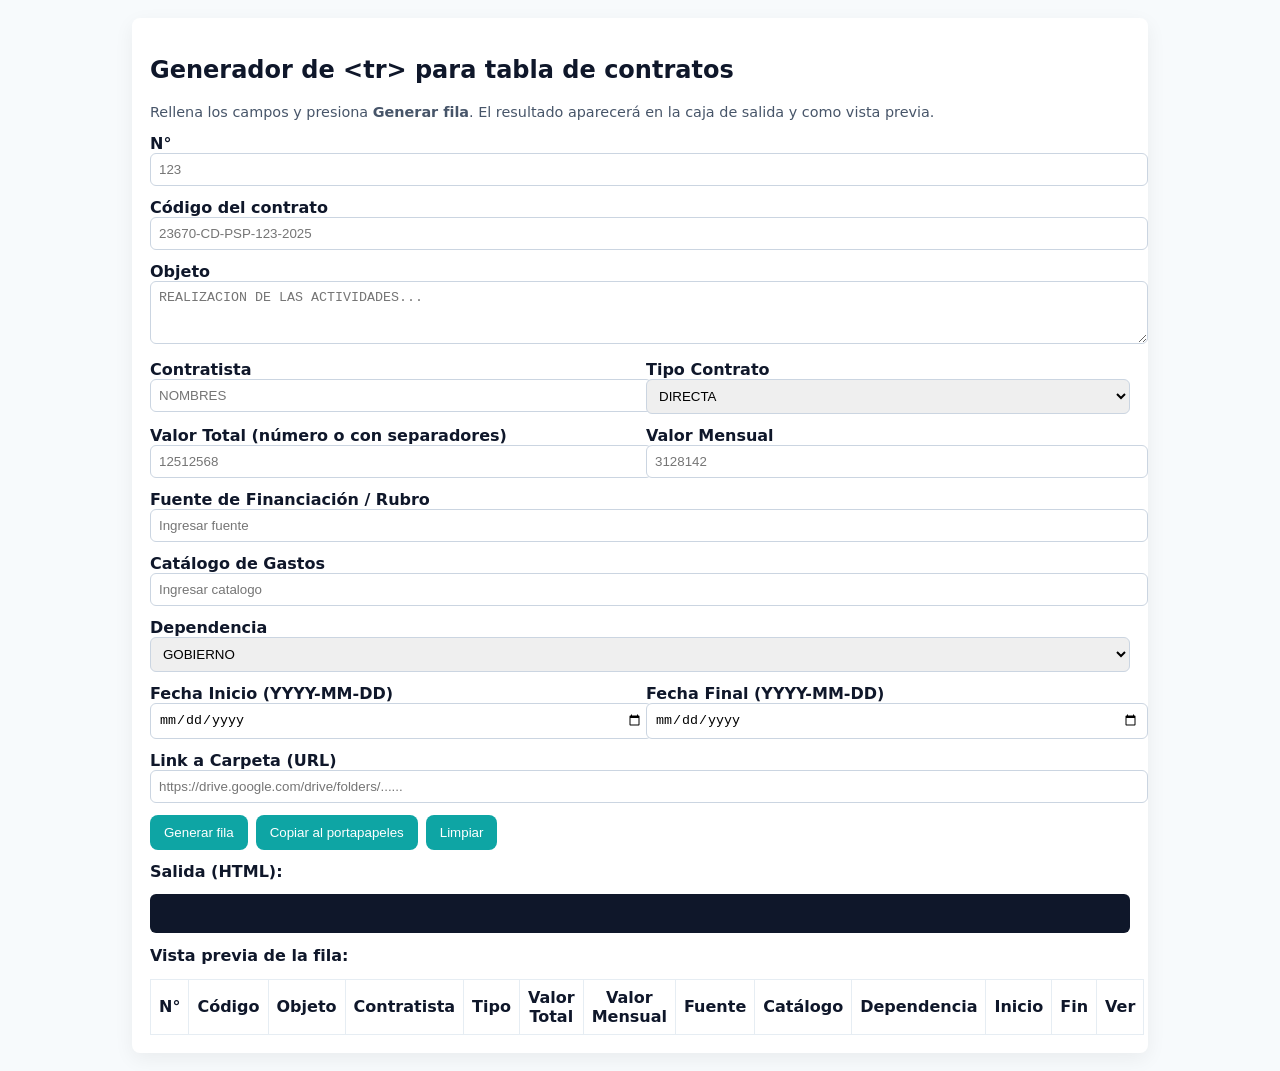
<file: generador.html>
<!doctype html>
<html lang="es">
<head>
  <meta charset="utf-8" />
  <meta name="viewport" content="width=device-width,initial-scale=1" />
  <title>Generador de &lt;tr&gt; - Contratos</title>
  <style>
    body{font-family:system-ui,-apple-system,Segoe UI,Roboto,Arial;margin:18px;background:#f7fafc;color:#0f172a}
    .container{max-width:980px;margin:0 auto;background:#fff;padding:18px;border-radius:8px;box-shadow:0 6px 20px rgba(2,6,23,0.06)}
    label{display:block;margin-top:12px;font-weight:600}
    input[type=text], input[type=date], textarea, select{width:100%;padding:8px;border:1px solid #cbd5e1;border-radius:6px}
    .row{display:flex;gap:12px}
    .col{flex:1}
    button{margin-top:12px;padding:10px 14px;border-radius:8px;border:0;background:#0ea5a4;color:white;cursor:pointer}
    pre{background:#0f172a;color:#e6eef6;padding:12px;border-radius:6px;overflow:auto}
    table{width:100%;border-collapse:collapse;margin-top:14px}
    table td, table th{border:1px solid #e6edf3;padding:8px}
    .btn{display:inline-block;padding:6px 10px;background:#2563eb;color:#fff;border-radius:6px;text-decoration:none}
    .muted{color:#475569;font-size:0.9rem}
  </style>
</head>
<body>
  <div class="container">
    <h2>Generador de &lt;tr&gt; para tabla de contratos</h2>
    <p class="muted">Rellena los campos y presiona <strong>Generar fila</strong>. El resultado aparecerá en la caja de salida y como vista previa.</p>

    <div>
      <label>N°</label>
      <input id="numero" type="text" placeholder="123" />

      <label>Código del contrato</label>
      <input id="codigo" type="text" placeholder="23670-CD-PSP-123-2025" />

      <label>Objeto</label>
      <textarea id="objeto" rows="3" placeholder="REALIZACION DE LAS ACTIVIDADES..."></textarea>

      <div class="row">
        <div class="col">
          <label>Contratista</label>
          <input id="contratista" type="text" placeholder="NOMBRES" />
        </div>
        <div class="col">
          <label>Tipo Contrato</label>
          <select id="tipo">
            <option value="DIRECTA">DIRECTA</option>
            <option value="LICITACION">LICITACIÓN</option>
            <option value="MINIMA">MINIMA</option>
            <option value="CONVENIO">CONVENIO</option>
            <option value="SASI">SASI</option>
            <option value="SAMC">SAMC</option>
            <option value="INTERV">INTERV</option>
          </select>
        </div>
      </div>

      <div class="row">
        <div class="col">
          <label>Valor Total (número o con separadores)</label>
          <input id="valorTotal" type="text" placeholder="12512568" />
        </div>
        <div class="col">
          <label>Valor Mensual</label>
          <input id="valorMensual" type="text" placeholder="3128142" />
        </div>
      </div>

      <label>Fuente de Financiación / Rubro</label>
      <input id="fuente" type="text" placeholder="Ingresar fuente" />

      <label>Catálogo de Gastos</label>
      <input id="catalogo" type="text" placeholder="Ingresar catalogo" />

      <label>Dependencia</label>
        <select id="dependencia">
          <option value="GOBIERNO">GOBIERNO</option>
          <option value="EDUCACIÓN">EDUCACIÓN</option>
          <option value="SALUD">SALUD</option>
          <option value="OBRAS">OBRAS</option>
          <option value="PLANEACIÓN">PLANEACIÓN</option>
          <option value="UMATA">UMATA</option>
          <option value="R. HUMANOS">R. HUMANOS</option>
          <option value="HACIENDA">HACIENDA</option>
        </select>

      <div class="row">
        <div class="col">
          <label>Fecha Inicio (YYYY-MM-DD)</label>
          <input id="fechaInicio" type="date" />
        </div>
        <div class="col">
          <label>Fecha Final (YYYY-MM-DD)</label>
          <input id="fechaFinal" type="date" />
        </div>
      </div>

      <label>Link a Carpeta (URL)</label>
      <input id="link" type="text" placeholder="https://drive.google.com/drive/folders/......" />

      <div style="display:flex;gap:8px;flex-wrap:wrap">
        <button id="generar">Generar fila</button>
        <button id="copiar">Copiar al portapapeles</button>
        <button id="limpiar">Limpiar</button>
      </div>

      <label>Salida (HTML):</label>
      <pre id="salida" contenteditable="true" aria-label="Salida HTML"></pre>

      <label>Vista previa de la fila:</label>
      <table aria-label="Vista previa">
        <thead><tr><th>N°</th><th>Código</th><th>Objeto</th><th>Contratista</th><th>Tipo</th><th>Valor Total</th><th>Valor Mensual</th><th>Fuente</th><th>Catálogo</th><th>Dependencia</th><th>Inicio</th><th>Fin</th><th>Ver</th></tr></thead>
        <tbody id="preview">
        </tbody>
      </table>

    </div>

    <script>
      // form helpers
      function onlyDigits(str){ return (str||'').toString().replace(/[^0-9]/g,''); }
      // format number to Colombian style: 12.512.568 (no decimals)
      function formatCOP(n){
        if(n===undefined || n==='') return '';
        let s = onlyDigits(n);
        if(s==='') return '';
        // remove leading zeros
        s = s.replace(/^0+(?=\d)/, '');
        let parts = [];
        while(s.length>3){ parts.unshift(s.slice(-3)); s = s.slice(0,-3); }
        if(s) parts.unshift(s);
        return '$' + parts.join('.') ;
      }

      function escHtml(s){ if(!s) return ''; return s.replace(/&/g,'&amp;').replace(/</g,'&lt;').replace(/>/g,'&gt;').replace(/"/g,'&quot;'); }

      document.getElementById('generar').addEventListener('click', ()=>{
        const numero = escHtml(document.getElementById('numero').value.trim());
        const codigo = escHtml(document.getElementById('codigo').value.trim());
        const objetoRaw = document.getElementById('objeto').value.trim();
        const objeto = escHtml(objetoRaw.toUpperCase());
        const contratista = escHtml(document.getElementById('contratista').value.trim().toUpperCase());
        const tipo = escHtml(document.getElementById('tipo').value.trim().toUpperCase());
        const valorTotal = formatCOP(document.getElementById('valorTotal').value);
        const valorMensual = formatCOP(document.getElementById('valorMensual').value);
        const fuente = escHtml(document.getElementById('fuente').value.trim());
        const catalogo = escHtml(document.getElementById('catalogo').value.trim());
        const dependencia = escHtml(document.getElementById('dependencia').value.trim().toUpperCase());
        const fechaInicio = escHtml(document.getElementById('fechaInicio').value);
        const fechaFinal = escHtml(document.getElementById('fechaFinal').value);
        const link = escHtml(document.getElementById('link').value.trim());

        // build anchor
        const anchor = link ? `<a href="${link}" target="_blank" class="btn">Ver</a>` : '';

        const tr = `<tr>\n      <td>${numero}</td>\n      <td>${codigo}</td>\n      <td>${objeto}</td>\n      <td>${contratista}</td>\n      <td>${tipo}</td>\n      <td>${valorTotal}</td>\n      <td>${valorMensual}</td>\n      <td>${fuente}</td>\n      <td>${catalogo}</td>\n      <td>${dependencia}</td>\n      <td>${fechaInicio}</td>\n      <td>${fechaFinal}</td>\n      <td>${anchor}</td>\n    </tr>`;

        document.getElementById('salida').textContent = tr;

        // preview row
        const preview = document.getElementById('preview');
        preview.innerHTML = '';
        const temp = document.createElement('tbody');
        temp.innerHTML = tr;
        // insert the <tr> node into preview
        if(temp.firstChild) preview.appendChild(temp.firstChild);
      });

      document.getElementById('copiar').addEventListener('click', async ()=>{
        const text = document.getElementById('salida').textContent || '';
        if(!text){ alert('No hay nada para copiar. Genera la fila primero.'); return; }
        try{
          await navigator.clipboard.writeText(text);
          alert('HTML copiado al portapapeles.');
        }catch(e){
          // fallback
          const ta = document.createElement('textarea'); ta.value = text; document.body.appendChild(ta); ta.select(); document.execCommand('copy'); ta.remove();
          alert('Copiado (fallback).');
        }
      });

      document.getElementById('limpiar').addEventListener('click', ()=>{
        ['numero','codigo','objeto','contratista','valorTotal','valorMensual','fuente','catalogo','dependencia','fechaInicio','fechaFinal','link'].forEach(id=>document.getElementById(id).value='');
        document.getElementById('salida').textContent='';
        document.getElementById('preview').innerHTML='';
      });

      // ejemplo rápido al cargar
      
    </script>
  </div>
</body>
</html>
</file>
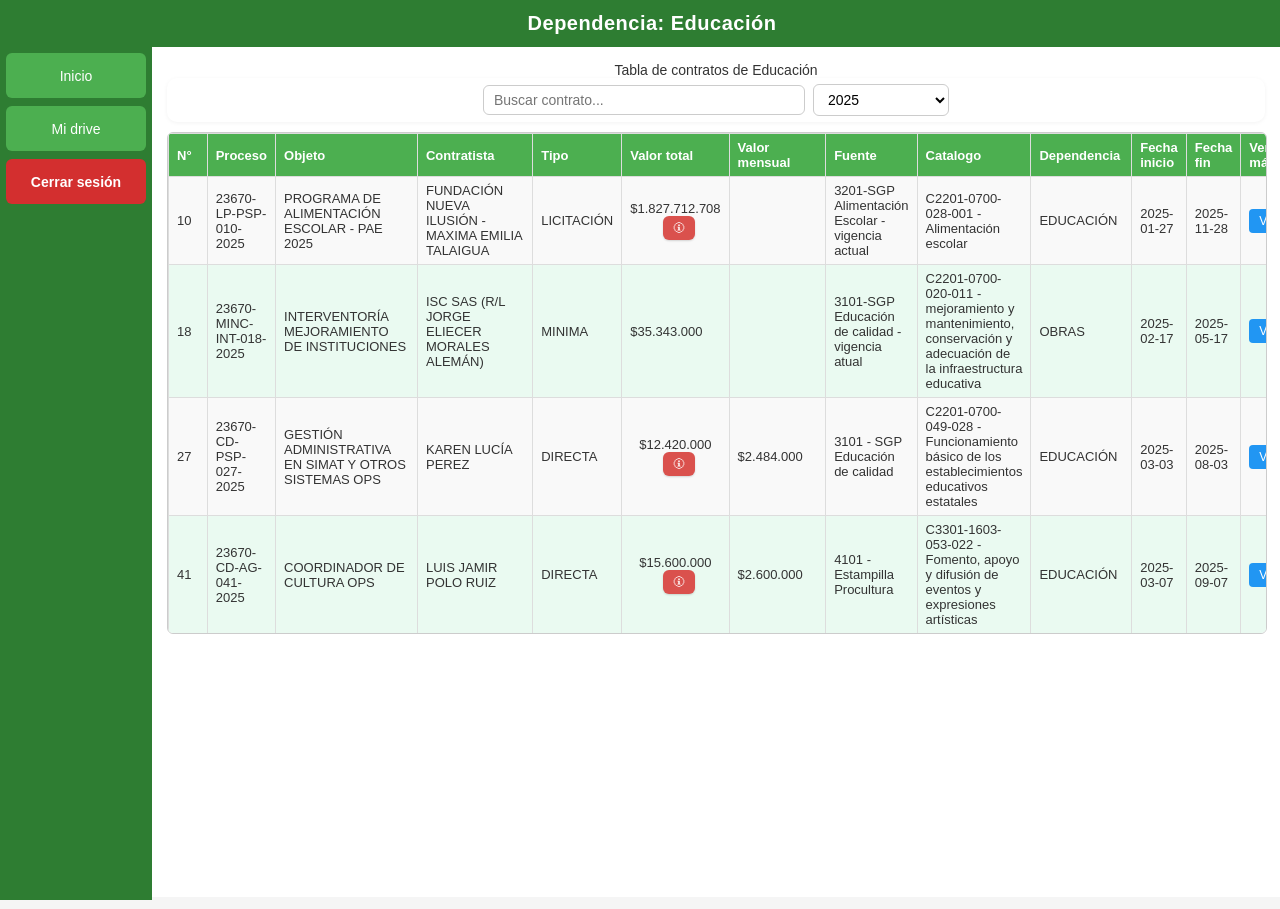
<file: dependencias/educacion.html>
<!DOCTYPE html>
<html lang="es">

<head>
  <meta charset="UTF-8">
  <title>BDD - Educación</title>
  <link rel="stylesheet" href="../styles.css"> <!-- importante -->
</head>

<body>
  <header class="main-header">Dependencia: Educación</header>

  <div class="layout">
    <!-- Sidebar -->
    <aside class="sidebar">
      <a href="../index.html" class="btn">Inicio</a>
      <a href="#" class="btn" target="_blank">Mi drive</a>
      <button class="logout-btn" onclick="window.location.href='../index.html'">Cerrar sesión</button>
    </aside>

    <!-- Contenido principal -->
    <main class="main-content">
      <h2 class="subtitle">Tabla de contratos de Educación</h2>

      <div class="search-bar">
        <input type="text" id="searchInput" placeholder="Buscar contrato...">
        <select id="yearFilter">
          <option value="">Todos los años</option>
          <option value="2025" selected>2025</option> <!-- predeterminado -->
          <option value="2024">2024</option>
        </select>
      </div>

      <div class="table-container">
        <table id="contractsTable">
          <thead>
            <tr>
              <th>N°</th>
              <th>Proceso</th>
              <th>Objeto</th>
              <th>Contratista</th>
              <th>Tipo</th>
              <th>Valor total</th>
              <th>Valor mensual</th>
              <th>Fuente</th>
              <th>Catalogo</th>
              <th>Dependencia</th>
              <th>Fecha inicio</th>
              <th>Fecha fin</th>
              <th>Ver más</th>
            </tr>
          </thead>
          <tbody>
            <!-- TABLA DE DATOS -->

            <tr>
              <td>11</td>
              <td>23670-LP-PS-011-2024</td>
              <td>PROGRAMA DE ALIMENTACIÓN ESCOLAR PAE 2024</td>
              <td>FUNDACIÓN NUEVA ILUSIÓN - MÁXIMA EMILIA TALAIGUA</td>
              <td>LICITACIÓN PÚBLICA</td>
              <td>$1.159.444.034</td>
              <td>$</td>
              <td>Sistema General de Participaciones SGP</td>
              <td>CATÁLOGO</td>
              <td>EDUCACIÓN</td>
              <td>2024-02-27</td>
              <td></td>
              <td><a href="https://drive.google.com/drive/folders/1S2ik8Qv7KyYdboE46PjsXohB6hHZV5W2?usp=drive_link"
                  target="_blank" class="btn">Ver</a></td>
            </tr>
            <tr>
              <td>22</td>
              <td>23670-CD-AG-021-2024</td>
              <td>APOYO COMO COORDINADOR DE CULTURA DEL MUNICIPIO</td>
              <td>LUIS JAMIR POLO RUIZ</td>
              <td>CONTRATACION DIRECTA</td>
              <td>$9.936.000</td>
              <td>$2.484.000</td>
              <td>SISTEMA GENERAL DE PARTICIPACION SGP</td>
              <td></td>
              <td>EDUCACION</td>
              <td>2024-03-15</td>
              <td>2024-07-15</td>
              <td><a href="https://drive.google.com/drive/folders/1TPvk1JuVBatse4CNx99mFWhjytEZRI49?usp=drive_link"
                  target="_blank" class="btn">Ver</a></td>
            </tr>
            <tr>
              <td>28</td>
              <td>23670-CD-PSP-027-2024</td>
              <td>REPORTE DE INFORMACION EN SIMAT Y OTROS SISTEMAS DE EDUCACION</td>
              <td>KAREN LUCIA PEREZ ROJAS</td>
              <td>CONTRATACION DIRECTA</td>
              <td>$9.936.000</td>
              <td>$2.484.000</td>
              <td>SISTEMA GENERAL DE PARTICIPACIONES SGP</td>
              <td></td>
              <td>EDUCACION</td>
              <td>2024-04-01</td>
              <td>2024-08-01</td>
              <td><a href="https://drive.google.com/drive/folders/1L18cRh7ayaMjC-HNfqU5jQqdoulNYT8T?usp=drive_link"
                  target="_blank" class="btn">Ver</a></td>
            </tr>
            <tr>
              <td>29</td>
              <td>23670-CD-AG-028-2024</td>
              <td>APOYO A ACTIVIDADES LÚDICAS Y RECREATIVAS “RUTA 25” BRUJULA 2024</td>
              <td>INGRIS PAOLA NARVAEZ PEDROZA</td>
              <td>CONTRATACION DIRECTA</td>
              <td>$97.988.854</td>
              <td>$97.988.854</td>
              <td>SISTEMA GENERAL DE PARTICIPACIONES SGP</td>
              <td></td>
              <td>EDUCACION</td>
              <td>2024-04-02</td>
              <td>2024-05-02</td>
              <td><a href="https://drive.google.com/drive/folders/161Gdo2Qx2bqG31e6Eju1kL-EzwEvvqsR?usp=drive_link"
                  target="_blank" class="btn">Ver</a></td>
            </tr>
            <tr>
              <td>65</td>
              <td>23670-CD-PSP-065-2024</td>
              <td>ABOGADO EN EDUCACIÓN</td>
              <td>MARIA PAULINA CASADO GODIN</td>
              <td>CONTRATACIÓN DIRECTA</td>
              <td>$10.400.000</td>
              <td>$2.600.000</td>
              <td>Sistema General de participaciones SGP</td>
              <td></td>
              <td>EDUCACIÓN</td>
              <td>2024-04-26</td>
              <td>2024-08-26</td>
              <td><a href="https://drive.google.com/drive/folders/1BqyuasWG37WdvJwheRoeHg84FglAddJ2?usp=drive_link"
                  target="_blank" class="btn">Ver</a></td>
            </tr>
            <tr>
              <td>67</td>
              <td>23670-CD-PSP-067-2024</td>
              <td>APOYO A PROCESOS ARTÍSTICOS Y CULTURALES</td>
              <td>ANNABELLA FERNANDEZ GOMEZ</td>
              <td>CONTRATACIÓN DIRECTA</td>
              <td>$12.000.000</td>
              <td>$3.000.000</td>
              <td>Sistema General de participaciones SGP</td>
              <td></td>
              <td>EDUCACIÓN</td>
              <td>2024-04-30</td>
              <td>2024-08-30</td>
              <td><a href="https://drive.google.com/drive/folders/1D2hZFaxC2Ww1IWsFuU5a6JGspHoZkyWG?usp=drive_link"
                  target="_blank" class="btn">Ver</a></td>
            </tr>
            <tr>
              <td>70</td>
              <td>23670-CD-PSP-070-2024</td>
              <td>INGENIERO DE ALIMENTOS PAE</td>
              <td>CARLOS ALBERTO HERNANDEZ GODIN</td>
              <td>CONTRATACIÓN DIRECTA</td>
              <td>$10.000.000</td>
              <td>$2.500.000</td>
              <td>Sistema General de participaciones SGP</td>
              <td></td>
              <td>EDUCACIÓN</td>
              <td>2024-05-08</td>
              <td>2024-09-07</td>
              <td><a href="https://drive.google.com/drive/folders/1381TsH8Xu1RPsf44BbP9VZTm_WnJlNJi?usp=drive_link"
                  target="_blank" class="btn">Ver</a></td>
            </tr>
            <tr>
              <td>72</td>
              <td>23670-CD-UO-073-2024</td>
              <td>ADQUISICIÓN DE TEXTOS EDUCATIVOS PARA GRADO 11°</td>
              <td>JORGE ELIECER OTERO PACHEC</td>
              <td>CONTRATACIÓN DIRECTA</td>
              <td>$210.858.000</td>
              <td>$210.858.000</td>
              <td>Sistema General de participaciones SGP</td>
              <td></td>
              <td>EDUCACIÓN</td>
              <td>2024-05-15</td>
              <td>2024-05-25</td>
              <td><a href="https://drive.google.com/drive/folders/1gDTOoLgvE2yg4M_9z_LGLuimuKMvq06u?usp=drive_link"
                  target="_blank" class="btn">Ver</a></td>
            </tr>
            <tr>
              <td>80</td>
              <td>23670-CD-AG-082-2024</td>
              <td>APOYO ACTIVIDADES DEL CONVENIO FRIZOS Y FAZINES 1508 DE 2024</td>
              <td>CORPORACION PARA EL DESARROLLO SOSTENIBLE, CORPOINTEGRAL - REP- RDODRIGO RAFAEL MONTES SIERRA</td>
              <td>CONTRATACIÓN DIRECTA</td>
              <td>$40.000.000</td>
              <td>$20.000.000</td>
              <td>Sistema General de participaciones SGP</td>
              <td></td>
              <td>EDUCACIÓN</td>
              <td>2024-05-30</td>
              <td>2024-07-30</td>
              <td><a href="https://drive.google.com/drive/folders/1TswclQw3eJkUDW0lMVRNxqNaejst_pjo?usp=drive_link"
                  target="_blank" class="btn">Ver</a></td>
            </tr>
            <tr>
              <td>84</td>
              <td>23670-CD-PSP-086-2024</td>
              <td>COORDINADOR DE DEPORTE</td>
              <td>EDUARD JULIO GONZALEZ MORENO</td>
              <td>CONTRATACIÓN DIRECTA</td>
              <td>$9.200.000</td>
              <td>$2.300.000</td>
              <td>Sistema General de participaciones SGP</td>
              <td></td>
              <td>EDUCACIÓN</td>
              <td>2024-06-20</td>
              <td>2024-10-20</td>
              <td><a href="https://drive.google.com/drive/folders/1x0YfFfjNeK4MC978PWEb56IJ_oFaLydX?usp=drive_link"
                  target="_blank" class="btn">Ver</a></td>
            </tr>
            <tr>
              <td>85</td>
              <td>23670-CD-AG-087-2024</td>
              <td>AUXILIAR DE APOYO EN ACTIVIDADES DEPORTIVAS</td>
              <td>LIBARDO MANUEL GALVAN HOYOS</td>
              <td>CONTRATACIÓN DIRECTA</td>
              <td>$78.382.603</td>
              <td>$19.595.651</td>
              <td>Sistema General de participaciones SGP</td>
              <td></td>
              <td>EDUCACIÓN</td>
              <td>2024-06-20</td>
              <td>2024-10-20</td>
              <td><a href="https://drive.google.com/drive/folders/1Hra-mCGYlp4RKIjmsbA4ZOHcclgsX6g7?usp=drive_link"
                  target="_blank" class="btn">Ver</a></td>
            </tr>
            <tr>
              <td>105</td>
              <td>23670-CD-AG-105-2024</td>
              <td>APOYO LOGÍSTICO PARA EVENTOS CULTURALES Y DEPORTIVOS PARA FIESTAS DE SANTA ANA - 20 JULIO</td>
              <td>FUNDACIÓN AGROAMBIENTAL DE LA SABANA - JOSE MANUEL MEBARAK ORTEGA</td>
              <td>CONTRATACIÓN DIRECTA</td>
              <td>$68.000.000</td>
              <td>$3.400.000</td>
              <td>Sistema General de participaciones SGP</td>
              <td></td>
              <td>EDUCACIÓN</td>
              <td>2024-07-12</td>
              <td>2024-08-01</td>
              <td><a href="https://drive.google.com/drive/folders/1at6LUY9riVdf9lGLkOHJsHyl-7ft6xXo?usp=drive_link"
                  target="_blank" class="btn">Ver</a></td>
            </tr>
            <tr>
              <td>121</td>
              <td>23670-CD-AG-121-2024</td>
              <td>APOYO LOGÍSTICO JUEGOS SUPÉRATE 2024</td>
              <td>CORPOINTEGRAL - RODRIGO RAFAEL MONTES SIERRA</td>
              <td>CONTRATACIÓN DIRECTA</td>
              <td>$70.000.000</td>
              <td>$3.500.000</td>
              <td>Sistema General de participaciones SGP</td>
              <td></td>
              <td>EDUCACIÓN</td>
              <td>2024-08-15</td>
              <td>2024-09-04</td>
              <td><a href="https://drive.google.com/drive/folders/1c5IL3HlAIoQB8KD8ASLOTKIv3hDL5u-3?usp=drive_link"
                  target="_blank" class="btn">Ver</a></td>
            </tr>
            <tr>
              <td>137</td>
              <td>23670-CD-PSP-137-2024</td>
              <td>ATENCIÓN PSICOSOCIAL A ESTUDIANTES</td>
              <td>LERCY RAMONA SALGADO GUEVARA</td>
              <td>CONTRATACIÓN DIRECTA</td>
              <td>$8.800.000</td>
              <td>$2.200.000</td>
              <td>Sistema General de participaciones SGP</td>
              <td></td>
              <td>EDUCACIÓN</td>
              <td>2024-08-27</td>
              <td>2024-12-27</td>
              <td><a href="https://drive.google.com/drive/folders/1o7-9vqgCpkf7bJgx7xYyBqqggn6i7ehe?usp=drive_link"
                  target="_blank" class="btn">Ver</a></td>
            </tr>
            <tr>
              <td>141</td>
              <td>23670-CD-AG-141-2024</td>
              <td>FOMENTO A EVENTOS DEPORTIVOS Y RECREATIVOS</td>
              <td>FAIBER MARIO CARVAJAL SIERRA</td>
              <td>CONTRATACIÓN DIRECTA</td>
              <td>$8.000.000</td>
              <td>$2.000.000</td>
              <td>Sistema General de participaciones SGP</td>
              <td></td>
              <td>EDUCACIÓN</td>
              <td>2024-08-29</td>
              <td>2024-12-29</td>
              <td><a href="https://drive.google.com/drive/folders/151X9aH1alAq_-AKrcmKca0WTd5rjlavC?usp=drive_link"
                  target="_blank" class="btn">Ver</a></td>
            </tr>
            <tr>
              <td>143</td>
              <td>23670-CD-PSP-143-2024</td>
              <td>ATENCIÓN PSICOSOCIAL A ESTUDIANTES</td>
              <td>OMAIDA DEL CARMEN PATERNINA MADERA</td>
              <td>CONTRATACIÓN DIRECTA</td>
              <td>$8.800.000</td>
              <td>$2.200.000</td>
              <td>Sistema General de participaciones SGP</td>
              <td></td>
              <td>EDUCACIÓN</td>
              <td>2024-08-30</td>
              <td>2024-12-30</td>
              <td><a href="https://drive.google.com/drive/folders/1Dw1fRRwy1ktyZFyO9MkF7Z9Yk5cv8OXo?usp=drive_link"
                  target="_blank" class="btn">Ver</a></td>
            </tr>
            <tr>
              <td>147</td>
              <td>23670-CD-PSP-147-2024</td>
              <td>REPORTE DE INFORMACION EN SIMAT Y OTROS SISTEMAS DE EDUCACION</td>
              <td>KAREN LUCIA PEREZ ROJAS</td>
              <td>CONTRATACIÓN DIRECTA</td>
              <td>$9.936.000</td>
              <td>$2.484.000</td>
              <td>Sistema General de participaciones SGP</td>
              <td></td>
              <td>EDUCACIÓN</td>
              <td>2024-08-30</td>
              <td>2024-12-30</td>
              <td><a href="https://drive.google.com/drive/folders/1IZZNKYOcKECp117kTcM44sdME7eNnMgT?usp=drive_link"
                  target="_blank" class="btn">Ver</a></td>
            </tr>
            <tr>
              <td>159</td>
              <td>23670-CD-AG-159-2024</td>
              <td>COORDINADOR DE CULTURA MUNICIPAL</td>
              <td>LUIS JAMIR POLO RUIZ</td>
              <td>CONTRATACIÓN DIRECTA</td>
              <td>$9.936.000</td>
              <td>$2.484.000</td>
              <td>Sistema General de participaciones SGP</td>
              <td></td>
              <td>EDUCACIÓN</td>
              <td>2024-08-30</td>
              <td>2024-12-30</td>
              <td><a href="https://drive.google.com/drive/folders/1BmdMXY0PDr14tevCGmoMaPwpq-OyyIwE?usp=drive_link"
                  target="_blank" class="btn">Ver</a></td>
            </tr>
            <tr>
              <td>176</td>
              <td>23670-CD-AG-176-2024</td>
              <td>APOYO EVENTOS RECREATIVOS Y DEPORTIVOS</td>
              <td>SENÉN JOSÉ VALENCIA PERTUZ</td>
              <td>CONTRATACIÓN DIRECTA</td>
              <td>$5.833.334</td>
              <td>$1.750.000</td>
              <td>Sistema General de participaciones SGP</td>
              <td></td>
              <td>EDUCACIÓN</td>
              <td>2024-09-15</td>
              <td>2024-12-24</td>
              <td><a href="https://drive.google.com/drive/folders/18em0BYfxUaoH4zypptRQgP-3SklGgYYh?usp=drive_link"
                  target="_blank" class="btn">Ver</a></td>
            </tr>
            <tr>
              <td>177</td>
              <td>23670-CD-AG-177-2024</td>
              <td>APOYO EVENTOS RECREATIVOS Y DEPORTIVOS</td>
              <td>LEANDRO JOSÉ ESTRADA LUNA</td>
              <td>CONTRATACIÓN DIRECTA</td>
              <td>$5.833.334</td>
              <td>$1.750.000</td>
              <td>Sistema General de participaciones SGP</td>
              <td></td>
              <td>EDUCACIÓN</td>
              <td>2024-09-16</td>
              <td>2024-12-25</td>
              <td><a href="https://drive.google.com/drive/folders/1cYvIpDOnqfRi4PRq1Qw7ff1PUm5L6ob_?usp=drive_link"
                  target="_blank" class="btn">Ver</a></td>
            </tr>
            <tr>
              <td>188</td>
              <td>23670-CD-UO-188-2024</td>
              <td>ADQUISICIÓN SOFTWARE SISNOTASWEB</td>
              <td>MARX LENIN LÓPEZ CAMARGO</td>
              <td>CONTRATACIÓN DIRECTA</td>
              <td>$179.999.600</td>
              <td>$12.000.000</td>
              <td>Sistema General de participaciones SGP</td>
              <td></td>
              <td>EDUCACIÓN</td>
              <td>2024-08-08</td>
              <td>2024-08-23</td>
              <td><a href="https://drive.google.com/drive/folders/1G50-dGRFAjWbQmW1eURWWNMKqXIsx6wm?usp=drive_link"
                  target="_blank" class="btn">Ver</a></td>
            </tr>
            <tr>
              <td>189</td>
              <td>23670-MINC-CV-189-2024</td>
              <td>ADQUISICIÓN DE MOBILIARIO Y OFICINA</td>
              <td>MIGUEL ÁNGEL PÉREZ PÉREZ</td>
              <td>MÍNIMA CUANTÍA</td>
              <td>$30.000.000</td>
              <td>$6.000.000</td>
              <td></td>
              <td></td>
              <td>EDUCACIÓN</td>
              <td>2024-10-01</td>
              <td>2024-10-07</td>
              <td><a href="https://drive.google.com/drive/folders/1QWNWqspF6nXoHIQbj79n-dl5mzUrWrwE?usp=drive_link"
                  class="btn">Ver</a></td>
            </tr>
            <tr>
              <td>192</td>
              <td>23670-CD-PSP-192-2024</td>
              <td>INGENIERO DE ALIMENTOS PROGRAMA ALIMENTACIÓN ESCOLAR PAE</td>
              <td>CARLOS ALBERTO HERNÁNDEZ GODÍN</td>
              <td>CONTRATACIÓN DIRECTA</td>
              <td>$1.072.263.606</td>
              <td>$536.131.803</td>
              <td>Sistema General de participaciones SGP</td>
              <td></td>
              <td>EDUCACIÓN</td>
              <td>2024-10-01</td>
              <td>2024-12-01</td>
              <td><a href="https://drive.google.com/drive/folders/1Tk3-gq5l47FF6_Oaj-eCpM8HCb2Z8Q9F?usp=drive_link"
                  target="_blank" class="btn">Ver</a></td>
            </tr>
            <tr>
              <td>198</td>
              <td>23670-CD-AG-198-2024</td>
              <td>APOYO A FORMACIÓN ARTÍSTICA Y CULTURAL</td>
              <td>ENDER ENRIQUE ROMERO QUINTANA</td>
              <td>CONTRATACIÓN DIRECTA</td>
              <td>$4.500.000</td>
              <td>$1.650.000</td>
              <td>Sistema General de participaciones SGP</td>
              <td></td>
              <td>EDUCACIÓN</td>
              <td>2024-10-07</td>
              <td>2024-12-28</td>
              <td><a href="https://drive.google.com/drive/folders/1P2ct1OFj6wZ0oN4JbH1LV5XwrZrpFZMC?usp=drive_link"
                  target="_blank" class="btn">Ver</a></td>
            </tr>
            <tr>
              <td>199</td>
              <td>23670-CD-PSP-199-2024</td>
              <td>ABOGADA APOYO SECRETARÍA DE EDUCACIÓN</td>
              <td>MARÍA PAULINA CASADO GODÍN</td>
              <td>CONTRATACIÓN DIRECTA</td>
              <td>$7.106.667</td>
              <td>$2.400.000</td>
              <td>Sistema General de participaciones SGP</td>
              <td></td>
              <td>EDUCACIÓN</td>
              <td>2024-10-09</td>
              <td>2024-12-30</td>
              <td><a href="https://drive.google.com/drive/folders/1DaSoGrrizt7QlkSODdarXIglQo2pcmSo?usp=drive_link"
                  target="_blank" class="btn">Ver</a></td>
            </tr>
            <tr>
              <td>202</td>
              <td>23670-CD-PSP-202-2024</td>
              <td>FOMENTO EVENTOS ARTÍSTICOS Y CULTURALES</td>
              <td>ANNABELLA FERNÁNDEZ GÓMEZ</td>
              <td>CONTRATACIÓN DIRECTA</td>
              <td>$8.200.000</td>
              <td>$2.730.000</td>
              <td>Sistema General de participaciones SGP</td>
              <td></td>
              <td>EDUCACIÓN</td>
              <td>2024-10-09</td>
              <td>2024-12-30</td>
              <td><a href="https://drive.google.com/drive/folders/1Sp9ggUybhutxjc01dJcww45R0qJGaQPy?usp=drive_link"
                  target="_blank" class="btn">Ver</a></td>
            </tr>
            <tr>
              <td>211</td>
              <td>23670-SASI-CV-211-2024</td>
              <td>DOTACIÓN RESTAURANTES ESCOLARES</td>
              <td>ASOPRODES (MERLY LEONOR OÑATE AGUADO)</td>
              <td>SUBASTA INVERSA</td>
              <td>$217.252.749</td>
              <td>$14.483.516</td>
              <td>Sistema General de participaciones SGP</td>
              <td></td>
              <td>EDUCACIÓN</td>
              <td>2024-11-01</td>
              <td>2024-11-16</td>
              <td><a href="https://drive.google.com/drive/folders/1LgmizSJanaxHKmplPsfoSJa3soSeqXfa?usp=drive_link"
                  target="_blank" class="btn">Ver</a></td>
            </tr>
            <tr>
              <td>214</td>
              <td>23670-CD-AG-214-2024</td>
              <td>APOYO BIBLIOTECA Y LUDOTECA MUNICIPAL</td>
              <td>MARÍA FERNANDA RUIZ RUIZ</td>
              <td>CONTRATACIÓN DIRECTA</td>
              <td>$2.805.000</td>
              <td>$1.700.000</td>
              <td>Sistema General de participaciones SGP</td>
              <td></td>
              <td>EDUCACIÓN</td>
              <td>2024-11-06</td>
              <td>2024-12-27</td>
              <td><a href="https://drive.google.com/drive/folders/1AvcKvNJwU35ei8JdOPoIJlUUB8XOZHud?usp=drive_link"
                  target="_blank" class="btn">Ver</a></td>
            </tr>
            <tr>
              <td>215</td>
              <td>23670-CD-AG-215-2024</td>
              <td>APOYO BIBLIOTECA Y LUDOTECA MUNICIPAL</td>
              <td>CRISTIAN EDUARDO CORONADO RUIZ</td>
              <td>CONTRATACIÓN DIRECTA</td>
              <td>$2.805.000</td>
              <td>$1.700.000</td>
              <td>Recursos propios</td>
              <td></td>
              <td>EDUCACIÓN</td>
              <td>2024-11-06</td>
              <td>2024-12-27</td>
              <td><a href="https://drive.google.com/drive/folders/1xx_jXdCFOQUaZuWciyVkPajAUycLLFao?usp=drive_link"
                  target="_blank" class="btn">Ver</a></td>
            </tr>
            <tr>
              <td>216</td>
              <td>23670-CD-AG-216-2024</td>
              <td>AUXILIAR APOYO ACTIVIDADES DEPORTIVAS</td>
              <td>ÁLVARO ÁLVAREZ PÉREZ</td>
              <td>CONTRATACIÓN DIRECTA</td>
              <td>$2.750.000</td>
              <td>$1.700.000</td>
              <td>Sistema General de participaciones SGP</td>
              <td></td>
              <td>EDUCACIÓN</td>
              <td>2024-11-07</td>
              <td>2024-12-27</td>
              <td><a href="https://drive.google.com/drive/folders/1WXVKupw5EEFfZuCPWAv66GYOUrkE4bN9?usp=drive_link"
                  target="_blank" class="btn">Ver</a></td>
            </tr>
            <tr>
              <td>217</td>
              <td>23670-CD-AG-217-2024</td>
              <td>APOYO EVENTOS Y ACTIVIDADES DEPORTIVAS</td>
              <td>GIAN CARLOS CRUZ ALEAN</td>
              <td>CONTRATACIÓN DIRECTA</td>
              <td>$4.760.000</td>
              <td>$2.380.000</td>
              <td>Sistema General de participaciones SGP</td>
              <td></td>
              <td>EDUCACIÓN</td>
              <td>2024-11-07</td>
              <td>2024-12-28</td>
              <td><a href="https://drive.google.com/drive/folders/1QtspI8_782rk3dFo3bWWK7OX498eHHOe?usp=drive_link"
                  target="_blank" class="btn">Ver</a></td>
            </tr>
            <tr>
              <td>218</td>
              <td>23670-CD-AG-218-2024</td>
              <td>APOYO BIBLIOTECA Y LUDOTECA MUNICIPAL</td>
              <td>JULIO CÉSAR HERRERA ROMERO</td>
              <td>CONTRATACIÓN DIRECTA</td>
              <td>$2.475.000</td>
              <td>$1.650.000</td>
              <td>Recursos propios</td>
              <td></td>
              <td>EDUCACIÓN</td>
              <td>2024-11-12</td>
              <td>2024-12-27</td>
              <td><a href="https://drive.google.com/drive/folders/1TsM0HDZgo_cpqa7mKgMxYpaQv8bvG-Vf?usp=drive_link"
                  target="_blank" class="btn">Ver</a></td>
            </tr>
            <tr>
              <td>219</td>
              <td>23670-CD-PSP-219-2024</td>
              <td>PROFESIONAL BIBLIOTECA Y LUDOTECA MUNICIPAL</td>
              <td>HÉCTOR DAVID HERÁNDEZ NAVARRO</td>
              <td>CONTRATACIÓN DIRECTA</td>
              <td>$4.200.000</td>
              <td>$2.800.000</td>
              <td>Sistema General de participaciones SGP</td>
              <td></td>
              <td>EDUCACIÓN</td>
              <td>2024-11-12</td>
              <td>2024-12-27</td>
              <td><a href="https://drive.google.com/drive/folders/1YQpW9U1yThGTtt9mxWyGKnEpq6zXgAQC?usp=drive_link"
                  target="_blank" class="btn">Ver</a></td>
            </tr>
            <tr>
              <td>221</td>
              <td>23670-CD-PSP-221-2024</td>
              <td>ATENCIÓN PSICOSOCIAL A ESTUDIANTES</td>
              <td>VIRGINIA ROSA MESA POLO</td>
              <td>CONTRATACIÓN DIRECTA</td>
              <td>$4.166.666</td>
              <td>$2.500.000</td>
              <td>Sistema General de participaciones SGP</td>
              <td></td>
              <td>EDUCACIÓN</td>
              <td>2024-11-12</td>
              <td>2024-12-31</td>
              <td><a href="https://drive.google.com/drive/folders/12soLGA7LK_r-YeYddeouHZTJXLL3JdvV?usp=drive_link"
                  target="_blank" class="btn">Ver</a></td>
            </tr>
            <tr>
              <td>222</td>
              <td>23670-SASI-CV-222-2024</td>
              <td>DOTACIÓN DE BICICLETAS PARA TRANSPORTE ESCOLAR</td>
              <td>SAMUEL ESTEBAN RAMOS PADILLA</td>
              <td>SUBASTA INVERSA</td>
              <td>$300.000.000</td>
              <td>$20.000.000</td>
              <td>Sistema General de participaciones SGP</td>
              <td></td>
              <td>EDUCACIÓN</td>
              <td>2024-11-21</td>
              <td>2024-12-06</td>
              <td><a href="https://drive.google.com/drive/folders/1nQlntkAUBr3TGouXtstTdr7afN6aqCxf?usp=drive_link"
                  target="_blank" class="btn">Ver</a></td>
            </tr>
            <tr>
              <td>224</td>
              <td>23670-CD-PSP-224-2024</td>
              <td>CAMPAÑA PREVENCIÓN CONSUMO DE ALCOHOL</td>
              <td>FUNDACIÓN NUEVA ILUSIÓN</td>
              <td>CONTRATACIÓN DIRECTA</td>
              <td>$80.000.000</td>
              <td>$80.000.000</td>
              <td>Recursos propios</td>
              <td></td>
              <td>EDUCACIÓN</td>
              <td>2024-11-18</td>
              <td>2024-12-18</td>
              <td><a href="https://drive.google.com/drive/folders/16AKjLbkjc-5vl1FpvjwgN1Nmphd4Xb1w?usp=drive_link"
                  class="btn">Ver</a></td>
            </tr>
            <tr>
              <td>229</td>
              <td>23670-CD-PSP-229-2024</td>
              <td>PROFESIONAL BIBLIOTECA Y LUDOTECA MUNICIPAL</td>
              <td>MARCELA CRISTINA BANDA MEDRANO</td>
              <td>CONTRATACIÓN DIRECTA</td>
              <td>$3.266.667</td>
              <td>$3.266.667</td>
              <td>Sistema General de participaciones SGP</td>
              <td></td>
              <td>EDUCACIÓN</td>
              <td>2024-11-25</td>
              <td>2024-12-30</td>
              <td><a href="https://drive.google.com/drive/folders/1NSKS3W9eTeReVVkNvPZ0Tt7V23jTs9VF?usp=drive_link"
                  target="_blank" class="btn">Ver</a></td>
            </tr>
            <tr>
              <td>247</td>
              <td>23670-SASI-CV-247-2024</td>
              <td>DOTACIÓN DE MOBILIARIO PARA INSTITUCIONES EDUCATIVAS</td>
              <td>ASOPRODESANT - MERLY LEONOR OÑATE AGUADO</td>
              <td>SUBASTA INVERSA</td>
              <td>$257.399.974</td>
              <td>$257.399.974</td>
              <td>Sistema General de participaciones SGP</td>
              <td></td>
              <td>EDUCACIÓN</td>
              <td>2024-11-01</td>
              <td>2024-11-06</td>
              <td><a href="https://drive.google.com/drive/folders/1y-0XgsErnDMHRPFXATJB5Jm0Rq3BJV5y?usp=drive_link"
                  target="_blank" class="btn">Ver</a></td>
            </tr>
            <tr>
              <td>251</td>
              <td>23670-MINC-CV-251-2024</td>
              <td>IMPLEMENTOS DEPORTIVOS PARA ESCUELAS DE FORMACIÓN DEPORTIVA</td>
              <td>WALTER DE JESÚS GÓEZ ARROYO</td>
              <td>MÍNIMA CUANTÍA</td>
              <td>$36.288.560</td>
              <td>$36.288.560</td>
              <td>Sistema General de participaciones SGP</td>
              <td></td>
              <td>EDUCACIÓN</td>
              <td>2024-12-27</td>
              <td>2025-01-01</td>
              <td><a href="https://drive.google.com/drive/folders/17HEkQjRBM8USqD9njomTYV6upFms0fuc?usp=drive_link"
                  target="_blank" class="btn">Ver</a></td>
            </tr>


            <!-- -------------------------------------------2025---------------------------------------------------- -->

            <tr>
              <td>10</td>
              <td>23670-LP-PSP-010-2025</td>
              <td>PROGRAMA DE ALIMENTACIÓN ESCOLAR - PAE 2025</td>
              <td>FUNDACIÓN NUEVA ILUSIÓN - MAXIMA EMILIA TALAIGUA</td>
              <td>LICITACIÓN</td>
              <td style="text-align: center; vertical-align: middle;">
                $1.827.712.708
                <button class="btn-info"
                  onclick="abrirObservacion('Contrato inicial de $1.500.755.026, adicionado $326.957.682 con la misma fuente de financiación. El PDF de la adición se encuentra en la carpeta en línea.')"
                  title="Ver observación">🛈</button>
              </td>
              <td></td>
              <td>3201-SGP Alimentación Escolar - vigencia actual</td>
              <td>C2201-0700-028-001 - Alimentación escolar</td>
              <td>EDUCACIÓN</td>
              <td>2025-01-27</td>
              <td>2025-11-28</td>
              <td><a href="https://drive.google.com/drive/folders/1U3M1a2BQ-jJKpaOBz90UIoPHA22HsMtt?usp=drive_link"
                  target="_blank" class="btn">Ver</a></td>
            </tr>
            <tr>
              <td>18</td>
              <td>23670-MINC-INT-018-2025</td>
              <td>INTERVENTORÍA MEJORAMIENTO DE INSTITUCIONES</td>
              <td>ISC SAS (R/L JORGE ELIECER MORALES ALEMÁN)</td>
              <td>MINIMA</td>
              <td>$35.343.000</td>
              <td></td>
              <td>3101-SGP Educación de calidad - vigencia atual</td>
              <td>C2201-0700-020-011 - mejoramiento y mantenimiento, conservación y adecuación de la infraestructura
                educativa
              </td>
              <td>OBRAS</td>
              <td>2025-02-17</td>
              <td>2025-05-17</td>
              <td><a href="https://drive.google.com/drive/folders/1tj_Onw2FhDRa8xBtsg1-kVu17Lkx4z1T?usp=drive_link"
                  class="btn btn-primary btn-sm" target="_blank">Ver</a></td>
            </tr>
            <tr>
              <td>27</td>
              <td>23670-CD-PSP-027-2025</td>
              <td>GESTIÓN ADMINISTRATIVA EN SIMAT Y OTROS SISTEMAS OPS</td>
              <td>KAREN LUCÍA PEREZ</td>
              <td>DIRECTA</td>
              <td style="text-align: center; vertical-align: middle;">
                $12.420.000
                <button class="btn-info"
                  onclick="abrirObservacion('Contrato inicial de cuatro (4) meses por $9.936.000, adicionado un (1) mes por $2.484.000 con la misma fuente de financiación. El PDF de la adición se encuentra en la carpeta en línea.')"
                  title="Ver observación">🛈</button>
              </td>
              <td>$2.484.000</td>
              <td>3101 - SGP Educación de calidad</td>
              <td>C2201-0700-049-028 - Funcionamiento básico de los establecimientos educativos estatales</td>
              <td>EDUCACIÓN</td>
              <td>2025-03-03</td>
              <td>2025-08-03</td>
              <td><a href="https://drive.google.com/drive/folders/1rSpq67ZhQQ8wKq4DmC8rWJ697HPZpUis?usp=drive_link"
                  class="btn btn-primary btn-sm" target="_blank">Ver</a></td>
            </tr>
            <tr>
              <td>41</td>
              <td>23670-CD-AG-041-2025</td>
              <td>COORDINADOR DE CULTURA OPS</td>
              <td>LUIS JAMIR POLO RUIZ</td>
              <td>DIRECTA</td>
              <td style="text-align: center; vertical-align: middle;">
                $15.600.000
                <button class="btn-info"
                  onclick="abrirObservacion('Contrato inicial de cuatro (4) meses por $10.400.000, adicionado un (2) meses por $2.600.000 C/u con la misma fuente de financiación. El PDF de la adición se encuentra en la carpeta en línea.')"
                  title="Ver observación">🛈</button>
              </td>
              <td>$2.600.000</td>
              <td>4101 - Estampilla Procultura</td>
              <td>C3301-1603-053-022 - Fomento, apoyo y difusión de eventos y expresiones artísticas</td>
              <td>EDUCACIÓN</td>
              <td>2025-03-07</td>
              <td>2025-09-07</td>
              <td><a href="https://drive.google.com/drive/folders/1_vVogYGmUUkW8fM-b_vDdmoDZBPyMgFy?usp=drive_link"
                  class="btn btn-primary btn-sm" target="_blank">Ver</a></td>
            </tr>
            <tr>
              <td>49</td>
              <td>23670-CD-PSP-049-2025</td>
              <td>COORDINADOR DE DEPORTE OPS</td>
              <td>EDUARD JULIO GONZÁLEZ</td>
              <td>DIRECTA</td>
              <td style="text-align: center; vertical-align: middle;">
                $11.500.000
                <button class="btn-info"
                  onclick="abrirObservacion('Contrato inicial de cuatro (4) meses por $9.200.000, adicionado un (1) mes por $2.300.000 con la misma fuente de financiación. El PDF de la adición se encuentra en la carpeta en línea.')"
                  title="Ver observación">🛈</button>
              </td>
              <td>$2.300.000</td>
              <td>3603 - SGP Deporte y Recreación</td>
              <td>C4301-1604-001-019 - Pago de instructores contratados para la práctica del deporte</td>
              <td>EDUCACIÓN</td>
              <td>2025-03-13</td>
              <td>2025-08-13</td>
              <td><a href="https://drive.google.com/drive/folders/1ig3qLuQjQzI2ei4eLm9qbZanrCU__5Nw?usp=drive_link"
                  class="btn btn-primary btn-sm" target="_blank">Ver</a></td>
            </tr>
            <tr>
              <td>60</td>
              <td>23670-CD-PSP-060-2025</td>
              <td>PRESTACIÓN DE SERVICIOS COMO ASESOR JURÍDICO EN EDUCACIÓN, CULTURA Y DEPORTE OPS</td>
              <td>MARÍA PAULINA CASADO GODÍN</td>
              <td>DIRECTA</td>
              <td style="text-align: center; vertical-align: middle;">
                $16.800.000
                <button class="btn-info"
                  onclick="abrirObservacion('Contrato inicial de cuatro (4) meses por $11.200.000, adicionado (2) meses por $2.800.000 C/U con la misma fuente de financiación. El PDF de la adición se encuentra en la carpeta en línea.')"
                  title="Ver observación">🛈</button>
              </td>
              <td>$2.800.000</td>
              <td>1201-SGP Propósito general</td>
              <td>C4599-1000-023-003 - fortalecimiento institucional</td>
              <td>EDUCACIÓN</td>
              <td>2025-03-31</td>
              <td>2025-09-31</td>
              <td><a href="https://drive.google.com/drive/folders/1m4zLLh0sRFQ7iGnFagZPJ-DQPYhX5dUf?usp=drive_link"
                  target="_blank" class="btn">Ver</a></td>
            </tr>
            <tr>
              <td>78</td>
              <td>23670-CD-PSP-078-2025</td>
              <td>ACOMPAÑAMIENTO DOCENTE PARA TRAYECTORIAS EDUCATIVAS</td>
              <td>CORPORACIÓN EDUCATIVA SUPERATE R/L JORGE ELIECER OTERO PACHECO</td>
              <td>DIRECTA</td>
              <td>$289.000.000</td>
              <td></td>
              <td>3101-SGP Educación de calidad - vigencia actual</td>
              <td>C2201-0700-049-002 - capacitación a docentes y directivos docentes</td>
              <td>EDUCACIÓN</td>
              <td>2025-04-02</td>
              <td>2025-08-02</td>
              <td><a href="https://drive.google.com/drive/folders/1_1BBkps8wsI1ArEy6FI27BOD31JSGHJ6?usp=drive_link"
                  target="_blank" class="btn">Ver</a></td>
            </tr>
            <tr>
              <td>85</td>
              <td>23670-CD-AG-085-2025</td>
              <td>APOYO A LAS ACTIVIDADES DE DEPORTE OPS</td>
              <td>SENEN JOSÉ VALENCIA PERTUZ</td>
              <td>DIRECTA</td>
              <td style="text-align: center; vertical-align: middle;">
                $9.000.000
                <button class="btn-info"
                  onclick="abrirObservacion('Contrato inicial de cuatro (4) por $7.200.000, adicionado un (1) mes por $1.800.000 con la misma fuente de financiación. El PDF de la adición se encuentra en la carpeta en línea.')"
                  title="Ver observación">🛈</button>
              </td>
              <td>$1.800.000</td>
              <td>1201-SGP Proposito general - Libre destinación vigencia actual</td>
              <td>C4301-1604-001-078 - pago de instructores contratados</td>
              <td>EDUCACIÓN</td>
              <td>2025-04-07</td>
              <td>2025-09-07</td>
              <td><a href="https://drive.google.com/drive/folders/1lCh-ywTtXr-fwbY8m45ognkKXs6YENiz?usp=drive_link"
                  target="_blank" class="btn">Ver</a></td>
            </tr>
            <tr>
              <td>98</td>
              <td>23670-CD-AG-098-2025</td>
              <td>APOYO A LAS ACTIVIDADES DE DEPORTE DEL MUNICIPIO DE SAN ANDRES DE SOTAVENTO CORDOBA OPS</td>
              <td>ALVARO ALVAREZ PEREZ</td>
              <td>DIRECTA</td>
              <td style="text-align: center; vertical-align: middle;">
                $8.750.000
                <button class="btn-info"
                  onclick="abrirObservacion('Contrato inicial de (4 meses) por $7.000.000, adicionado un (1) mes por $1.750.000 con la misma fuente de financiación. El PDF de la adición se encuentra en la carpeta en línea.')"
                  title="Ver observación">🛈</button>
              </td>
              <td>$1.750.000</td>
              <td>3603-SGP Deporte y Recreación vigencia actual</td>
              <td>C4301-1604-001-019- pago de instructores contratados</td>
              <td>EDUCACIÓN</td>
              <td>2025-04-23</td>
              <td>2025-09-21</td>
              <td><a href="https://drive.google.com/drive/folders/1UYYNaA-bNmLYMBd4OHYxFSoWKE-5FhtW?usp=drive_link"
                  target="_blank" class="btn">Ver</a></td>
            </tr>
            <tr>
              <td>101</td>
              <td>23670-CD-PSP-101-2025</td>
              <td>TRABAJADORA SOCIAL PARA EL ACOMPANAMIENTO PSICOSOCIAL A ESTUDIANTES OPS</td>
              <td>VIRGINIA MESA POLO</td>
              <td>DIRECTA</td>
              <td style="text-align: center; vertical-align: middle;">
                $12.000.000
                <button class="btn-info"
                  onclick="abrirObservacion('Contrato inicial de cuatro (4) meses por $9.600.000, adicionado un (1) mes por $2.400.000 con la misma fuente de financiación. El PDF de la adición se encuentra en la carpeta en línea.')"
                  title="Ver observación">🛈</button>
              </td>
              <td>$2.400.000</td>
              <td>3101 - SGP Educación de calidad</td>
              <td>C2201-0700-049-028 - Funcionamiento básico de los establecimientos educativos estatales</td>
              <td>EDUCACIÓN</td>
              <td>2025-04-29</td>
              <td>2025-09-28</td>
              <td><a href="https://drive.google.com/drive/folders/11ia5x0G-kmNnQDMWRafpwuV1DeYjj2sj?usp=drive_link"
                  target="_blank" class="btn">Ver</a></td>
            </tr>
            <tr>
              <td>102</td>
              <td>23670-CD-PSP-102-2025</td>
              <td>TRABAJADORA SOCIAL PARA EL ACOMPANAMIENTO PSICOSOCIAL A ESTUDIANTES OPS</td>
              <td>OMAIDA PATERNINA</td>
              <td>DIRECTA</td>
              <td style="text-align: center; vertical-align: middle;">
                $12.000.000
                <button class="btn-info"
                  onclick="abrirObservacion('Contrato inicial de cuatro (4) meses por $9.600.000, adicionado un (1) mes por $2.400.000 con la misma fuente de financiación. El PDF de la adición se encuentra en la carpeta en línea.')"
                  title="Ver observación">🛈</button>
              </td>
              <td>$2.400.000</td>
              <td>3101 - SGP Educación de calidad</td>
              <td>C2201-0700-049-028 - Funcionamiento básico de los establecimientos educativos estatales</td>
              <td>EDUCACIÓN</td>
              <td>2025-04-29</td>
              <td>2025-09-28</td>
              <td><a href="https://drive.google.com/drive/folders/1lROGFgXlm4SrzZGtwbN2D0Irw4Xx6Svt?usp=drive_link"
                  target="_blank" class="btn">Ver</a></td>
            </tr>
            <tr>
              <td>107</td>
              <td>23670-CD-PSP-107-2025</td>
              <td>INGENIERO DE ALIMENTOS EN EL APOYO A LA SUPERVISION DE LA GESTION DEL PROGRAMA DE ALIMENTO ESCOLAR PAE
                OPS</td>
              <td>CARLOS ALBERTO HERNANDEZ</td>
              <td>DIRECTA</td>
              <td>$10.400.000</td>
              <td>$2.600.000</td>
              <td>3101 - SGP Educación de calidad</td>
              <td>C2201-0700-049-028 - Funcionamiento básico de los establecimientos educativos estatales</td>
              <td>EDUCACIÓN</td>
              <td>2025-04-30</td>
              <td>2025-08-29</td>
              <td><a href="https://drive.google.com/drive/folders/18kEir_Jpgki1P1pRvrmeJNSAV7Yprqfw?usp=drive_link"
                  target="_blank" class="btn">Ver</a></td>
            </tr>
            <tr>
              <td>111</td>
              <td>23670-CD-PSP-111-2025</td>
              <td>TRABAJADORA SOCIAL PARA EL ACOMPAÑAMIENTO PSICOSOCIAL A ESTUDIANTES OPS</td>
              <td>LERCY RAMONA SALGADO</td>
              <td>DIRECTA</td>
              <td style="text-align: center; vertical-align: middle;">
                $12.000.000
                <button class="btn-info"
                  onclick="abrirObservacion('Contrato inicial de cuatro (4) meses por $9.600.000, adicionado un (1) mes por $2.400.000 con la misma fuente de financiación. El PDF de la adición se encuentra en la carpeta en línea.')"
                  title="Ver observación">🛈</button>
              </td>
              <td>$2.400.000</td>
              <td>3101-SGP Educación de calidad - vigencia actual</td>
              <td>C2201-0700-049-028 - Funcionamiento</td>
              <td>EDUCACIÓN</td>
              <td>2025-05-05</td>
              <td>2025-10-05</td>
              <td><a href="https://drive.google.com/drive/folders/1NIahc6d7psRzl91zj7xDRtDShSc82Kto?usp=drive_link"
                  target="_blank" class="btn">Ver</a></td>
            </tr>
            <tr>
              <td>126</td>
              <td>23670-CD-PSP-126-2025</td>
              <td>ACTUALIZACION DEL PLAN EDUCATIVO MUNICIPAL (PEM) EN EL MUNICIPIO DE SAN ANDRES DE SOTAVENTO</td>
              <td>FUNDACION PARA EL DESARROLLO ECONOMICO Y SOCIAL DE LA SABANA (FUNDESSAB) R/L VIVIANA VANESSA VILORIA
                VEGA</td>
              <td>DIRECTA</td>
              <td>$60.000.000</td>
              <td>$15.000.000</td>
              <td>3101-SGP Educación de calidad - vigencia actual</td>
              <td>C2201-0700-001-007- documento de planeacion para la educacion inicial</td>
              <td>EDUCACIÓN</td>
              <td>2025-06-04</td>
              <td>2025-08-18</td>
              <td><a href="https://drive.google.com/drive/folders/1rSEAOJkq2IhJcrUB71yijUBZkJ3F0fJQ?usp=drive_link"
                  target="_blank" class="btn">Ver</a></td>
            </tr>
            <tr>
              <td>136</td>
              <td>23670-SASI-CV-136-2025</td>
              <td>ADQUISICION DE TEXTOS EDUCATIVOS PARA LOS ESTUDIANTES DE LAS INSTITUCIONES EDUCATIVAS OFICIALES</td>
              <td>CORPORACIÓN EDUCATIVA SUPERATE representada legalmente por JORGE ELIECER OTERO PACHECO</td>
              <td>SASI</td>
              <td>$206.040.000</td>
              <td>$206.040.000</td>
              <td>3101-SGP Educación de calidad - vigencia actual</td>
              <td>C2201-0700-069-004 - dotación institucional de material y medios pedagógicos para el aprendizaje</td>
              <td>EDUCACIÓN</td>
              <td>2025-06-12</td>
              <td>2025-06-27</td>
              <td><a href="https://drive.google.com/drive/folders/1BWJhei-0A1y8RCEiNam9CtPQj-SD_7pL?usp=drive_link"
                  target="_blank" class="btn">Ver</a></td>
            </tr>
            <tr>
              <td>138</td>
              <td>23670-CD-PSP-138-2025</td>
              <td>ACOMPAÑAR AL FORTALECIMIENTO A LA GESTIÓN CULTURAL Y ARTISTICA COMO ACOMPAÑAMIENTO A LA SECRETARIA DE
                EDUCACIÓN OPS</td>
              <td>MARCELA CRISTINA BANDA MEDRANO</td>
              <td>DIRECTA</td>
              <td>$8.000.000</td>
              <td>$2.000.000</td>
              <td>4101 - Estampilla Procultura</td>
              <td>C3301-1603-051-021 - pago de instructores y bibliotecologos</td>
              <td>EDUCACIÓN</td>
              <td>2025-06-12</td>
              <td>2025-10-12</td>
              <td><a href="https://drive.google.com/drive/folders/1y43BMk2_wD3XoZLr9vGd9FejZbPCen9u?usp=drive_link"
                  target="_blank" class="btn">Ver</a></td>
            </tr>
            <tr>
              <td>140</td>
              <td>23670-CD-AG-140-2025</td>
              <td>APOYO PARA ACOMPAÑAR AL FORTALECIMIENTO A LA GESTIÓN CULTURAL Y ARTISTICA COMO ACOMPANAMIENTO A LA
                SECRETARIA DE EDUCACIÓN OPS</td>
              <td>MARIA FERNANDA RUIZ RUIZ</td>
              <td>DIRECTA</td>
              <td>$7.200.000</td>
              <td>$1.800.000</td>
              <td>4101 - Estampilla Procultura</td>
              <td>C3301-1603-051-021 - pago de instructores y bibliotecologos</td>
              <td>EDUCACIÓN</td>
              <td>2025-06-20</td>
              <td>2025-10-20</td>
              <td><a href="https://drive.google.com/drive/folders/1UFGaGuVDFY8WRHDdY3eQSRQT60ThvWNN?usp=drive_link"
                  target="_blank" class="btn">Ver</a></td>
            </tr>
            <tr>
              <td>145</td>
              <td>23670-CD-AG-145-2025</td>
              <td>FIESTAS TRADICIONALES DE LA VIRGEN DEL CARMEN, SANTA ANA Y CONMEMORACION DEL 20 DE JULIO</td>
              <td>FUNDACION FUNACCODES</td>
              <td>DIRECTA</td>
              <td>$82.610.239</td>
              <td>$</td>
              <td>3601-SGP Cultura vigencia actual</td>
              <td>C3301-1603-053-018 - fomento, apoyo y difusión de eventos y expresiones artísticas y culturales</td>
              <td>EDUCACIÓN</td>
              <td>2025-07-01</td>
              <td>2025-07-30</td>
              <td><a href="https://drive.google.com/drive/folders/1R9x9BGW4Mm-nvNZGudjV7zgn-DRjwaHm?usp=drive_link"
                  target="_blank" class="btn">Ver</a></td>
            </tr>
            <tr>
              <td>149</td>
              <td>23670-PSP-AG-148-2025</td>
              <td>REALIZACIÓN DE LOS JUEGOS INTERCOLEGIADOS SUPERATE 2025 EN SU FASE MUNICIPAL</td>
              <td>FUNAGORSAB / JOSE MANUEL MEBARAK ORTEGA</td>
              <td>DIRECTA</td>
              <td>$70.000.000</td>
              <td>$</td>
              <td>4113-Sobretssa al deporte</td>
              <td>C4301-1604-001-025 - fomento, desarrollo y practica del deporte</td>
              <td>EDUCACIÓN</td>
              <td>2025-07-18</td>
              <td>2025-08-30</td>
              <td><a href="https://drive.google.com/drive/folders/1EUdMYMqo3GqR7CuVZPQNZaLQyX0Xawba?usp=drive_link"
                  target="_blank" class="btn">Ver</a></td>
            </tr>
            <tr>
              <td>159</td>
              <td>23670-CD-AG-159-2025</td>
              <td>APOYO A LA SECRETARIA DE EDUCACIÓN EN EL PROCESO DE FORMACIÓN ARTISTICA Y CULTURAL</td>
              <td>FUNDACION PARA CONTRIBUIR AL DESARROLLO SOCIAL, FUNACCODES</td>
              <td>DIRECTA</td>
              <td>$122.178.645</td>
              <td>$26.234.361</td>
              <td>4101-Estampilla Procultura - 3602-SGP Cultura vigencias anteriores</td>
              <td>C3301-1603-053-060 - pago de instructores y bibliotecologos</td>
              <td>EDUCACIÓN</td>
              <td>2025-09-01</td>
              <td>2025-12-31</td>
              <td><a href="https://drive.google.com/drive/folders/1YInRAzK9cj26i8qLqmraYWKdxbXduugU?usp=drive_link"
                  target="_blank" class="btn">Ver</a></td>
            </tr>
            <tr>
              <td>160</td>
              <td>23670-CD-PSP-160-2025</td>
              <td>ACTIVIDADES DE PROMOCIÓN DE ACTIVIDAD FISICA, LA RECREACIÓN Y EL DEPORTE</td>
              <td>FUNDACION PROGRESO GESTION Y VIDA (PROGESVIDA)</td>
              <td>DIRECTA</td>
              <td>$150.213.000</td>
              <td>$32.867.000</td>
              <td>3603-SGP Deporte y Recreación vigencia actual - 3604-SGP Deporte y Recreación vigencias anteriores
              </td>
              <td>C4301-1604-001-006 - dotación - C4301-1604-4301001-019 - pago instructores - C4301-1604-004-020 -
                fomento</td>
              <td>EDUCACIÓN</td>
              <td>2025-09-01</td>
              <td>2025-12-31</td>
              <td><a href="https://drive.google.com/drive/folders/1cxaaxrVhjYpg02q-355lCTMW3LA4GUCw?usp=drive_link"
                  target="_blank" class="btn">Ver</a></td>
            </tr>
            <tr>
              <td>171</td>
              <td>23670-CD-PSP-171-2025</td>
              <td>COORDINADOR DE DEPORTE OPS</td>
              <td>EDUARD JULIO GONZÁLEZ</td>
              <td>DIRECTA</td>
              <td>$6.900.000</td>
              <td>$2.300.000</td>
              <td>1201-SGP Proposito general - Libre destinación vigencia actual</td>
              <td>C4301-1604-001-078 - pago de instructores contratados</td>
              <td>EDUCACIÓN</td>
              <td>2025-09-15</td>
              <td>2025-12-15</td>
              <td><a href="https://drive.google.com/drive/folders/1kfLnOeVwc963k66an2l5DlHIpYjCcEDQ?usp=drive_link"
                  target="_blank" class="btn">Ver</a></td>
            </tr>
            <tr>
              <td>175</td>
              <td>23670-CD-PSP-175-2025</td>
              <td>GESTIÓN ADMINISTRATIVA EN SIMAT Y OTROS SISTEMAS OPS</td>
              <td>KAREN LUCÍA PEREZ</td>
              <td>DIRECTA</td>
              <td>$7.452.000</td>
              <td>$2.484.000</td>
              <td>3101-SGP Educación de calidad - vigencia actual</td>
              <td>C2201-0700-049-028 - funcionamiento básico de los establecimientos educativos</td>
              <td>PLANEACIÓN</td>
              <td>2025-09-16</td>
              <td>2025-12-16</td>
              <td><a href="https://drive.google.com/drive/folders/1yHIQxwxwp8yvfghk1i_wqxyJCiBJQU7A?usp=drive_link"
                  target="_blank" class="btn">Ver</a></td>
            </tr>

        </table>
      </div>
    </main>
  </div>

  <!-- Modal de Observaciones -->
  <div id="modal-observacion" class="modal" style="display:none;">
    <div class="modal-box">
      <h2>Observaciones</h2>
      <p id="texto-observacion"></p>
      <button class="btn-cerrar" onclick="cerrarObservacion()">Cerrar</button>
    </div>
  </div>

  <!-- Script de filtrado y modal -->
  <script>
    // Filtrado
    document.addEventListener("DOMContentLoaded", () => {
      const searchInput = document.getElementById("searchInput");
      const yearFilter = document.getElementById("yearFilter");
      const rows = document.querySelectorAll("#contractsTable tbody tr");

      function filterTable() {
        const searchTerm = searchInput.value.toLowerCase();
        const selectedYear = yearFilter.value;

        rows.forEach(row => {
          const rowText = row.textContent.toLowerCase();
          const codigo = row.cells[1].textContent.trim();
          const rowYear = codigo.slice(-4); // últimos 4 caracteres = año

          const matchesSearch = rowText.includes(searchTerm);
          const matchesYear = !selectedYear || rowYear === selectedYear;

          row.style.display = (matchesSearch && matchesYear) ? "" : "none";
        });
      }

      searchInput.addEventListener("input", filterTable);
      yearFilter.addEventListener("change", filterTable);

      filterTable();
    });

    // Modal funciones
    function abrirObservacion(texto) {
      document.getElementById("texto-observacion").textContent = texto;
      document.getElementById("modal-observacion").style.display = "block";
    }

    function cerrarObservacion() {
      document.getElementById("modal-observacion").style.display = "none";
    }
  </script>
</body>

</html>
</file>
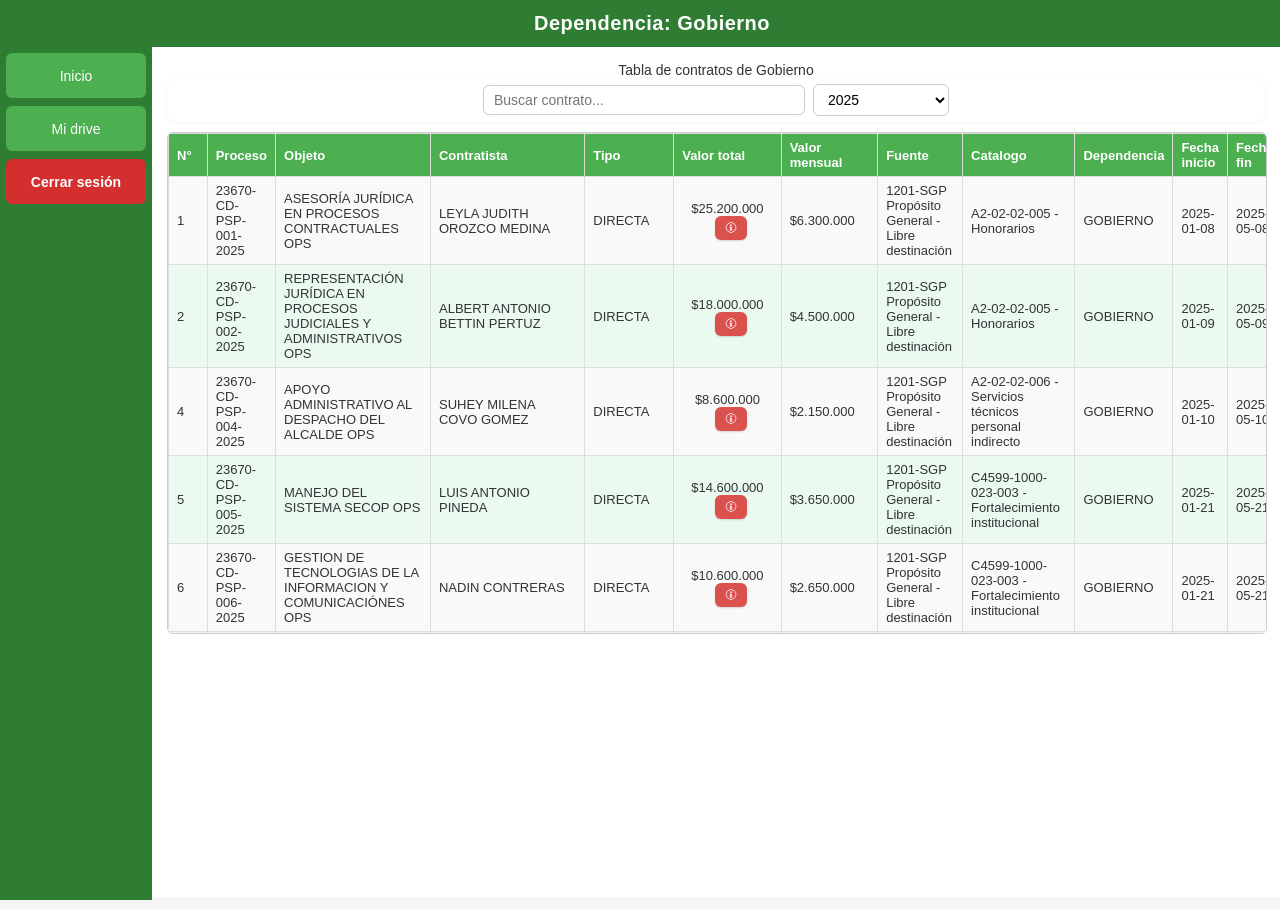
<file: dependencias/gobierno.html>
<!DOCTYPE html>
<html lang="es">

<head>
  <meta charset="UTF-8">
  <title>BDD - Gobierno</title>
  <link rel="stylesheet" href="../styles.css"> <!-- importante -->
</head>

<body>
  <header class="main-header">Dependencia: Gobierno</header>

  <div class="layout">
    <!-- Sidebar -->
    <aside class="sidebar">
      <a href="../index.html" class="btn">Inicio</a>
      <a href="#" 
           class="btn" target="_blank">Mi drive</a>
      <button class="logout-btn" onclick="window.location.href='../index.html'">Cerrar sesión</button>
    </aside>

    <!-- Contenido principal -->
    <main class="main-content">
      <h2 class="subtitle">Tabla de contratos de Gobierno</h2>

      <div class="search-bar">
        <input type="text" id="searchInput" placeholder="Buscar contrato...">
        <select id="yearFilter">
          <option value="">Todos los años</option>
          <option value="2025" selected>2025</option> <!-- predeterminado -->
          <option value="2024">2024</option>
        </select>
      </div>

      <div class="table-container">
        <table id="contractsTable">
          <thead>
            <tr>
              <th>N°</th>
              <th>Proceso</th>
              <th>Objeto</th>
              <th>Contratista</th>
              <th>Tipo</th>
              <th>Valor total</th>
              <th>Valor mensual</th>
              <th>Fuente</th>
              <th>Catalogo</th>
              <th>Dependencia</th>
              <th>Fecha inicio</th>
              <th>Fecha fin</th>
              <th>Ver más</th>
            </tr>
          </thead>
          <tbody>
            <tr>
              <td>2</td>
              <td>23670-CD-PSP-002-2024</td>
              <td>ASESORÍA JURÍDICA ESPECIALIZADA EN PROCESOS CONTRACTUALES</td>
              <td>LEYLA JUDITH OROZCO MEDINA</td>
              <td>CONTRATACIÓN DIRECTA</td>
              <td>$37.800.000</td>
              <td>$6.300.000</td>
              <td>Sistema General de Participaciones SGP</td>
              <td></td>
              <td>GOBIERNO</td>
              <td>2024-01-24</td>
              <td>2024-07-24</td>
              <td><a href="https://drive.google.com/drive/folders/1rxN075Aku3AR4aX9MEccPtcPESbxsfTq?usp=drive_link"
                  target="_blank" class="btn">Ver</a></td>
            </tr>
            <tr>
              <td>3</td>
              <td>23670-CD-PSP-003-2024</td>
              <td>ACOMPAÑAMIENTO EN PROCESOS LABORALES Y CONTENCIOSOS</td>
              <td>ALBERT ANTONIO BETTIN PERTUZ</td>
              <td>CONTRATACIÓN DIRECTA</td>
              <td>$18.000.000</td>
              <td>$4.500.000</td>
              <td>Sistema General de Participaciones SGP</td>
              <td></td>
              <td>GOBIERNO</td>
              <td>2024-01-24</td>
              <td>2024-05-24</td>
              <td><a href="https://drive.google.com/drive/folders/1x19G8hKh-JJ-h1bkR5FVKEtJIydULXR2?usp=drive_link"
                  target="_blank" class="btn">Ver</a></td>
            </tr>
            <tr>
              <td>4</td>
              <td>23670-CD-PSP-004-2024</td>
              <td>SERVICIOS INTEGRALES DE BOMBEROS</td>
              <td>CUERPO DE BOMBEROS VOLUNTARIOS DE CIÉNAGA DE ORO - MARLON ANTONIO DURANGO RODRÍGUEZ</td>
              <td>CONTRATACIÓN DIRECTA</td>
              <td>$100.000.000</td>
              <td>$10.000.000</td>
              <td>Sistema General de Participaciones SGP</td>
              <td></td>
              <td>GOBIERNO</td>
              <td>2024-02-06</td>
              <td>2024-12-06</td>
              <td><a href="https://drive.google.com/drive/folders/1M9-q8cyU-XtyLTV1OL2rctgKGEVgCRuM?usp=drive_link"
                  target="_blank" class="btn">Ver</a></td>
            </tr>
            <tr>
              <td>8</td>
              <td>23670-MINC-CV-008-2024</td>
              <td>ADQUISICIÓN DE PAPELERÍA Y ELEMENTOS DE OFICINA</td>
              <td>SERVIDATOS - MIGUEL ÁNGEL PÉREZ</td>
              <td>MÍNIMA CUANTÍA</td>
              <td>$37.800.000</td>
              <td>$7.560.000</td>
              <td>Sistema General de Participaciones SGP</td>
              <td></td>
              <td>GOBIERNO</td>
              <td>2024-02-19</td>
              <td>2024-02-24</td>
              <td><a href="https://drive.google.com/drive/folders/1KiFuHrDr6-5ToxTMFDMjaUXZVBXSMmWm?usp=drive_link"
                  target="_blank" class="btn">Ver</a></td>
            </tr>
            <tr>
              <td>10</td>
              <td>23670-MINC-SUM-010-2024</td>
              <td>SUMINISTRO DE ASEO Y CAFETERÍA PARA LA ALCALDÍA</td>
              <td>ITIC'S COLOMBIA - ROBERTO VERGARA REYES</td>
              <td>MÍNIMA CUANTÍA</td>
              <td>$33.716.000</td>
              <td>$6.743.200</td>
              <td>Sistema General de Participaciones SGP</td>
              <td></td>
              <td>GOBIERNO</td>
              <td>2024-02-27</td>
              <td>2024-07-27</td>
              <td><a href="https://drive.google.com/drive/folders/1yq_zVRsyEUfAGF54Z1Y-wupvh9NnZdJQ?usp=drive_link"
                  target="_blank" class="btn">Ver</a></td>
            </tr>
            <tr>
              <td>12</td>
              <td>23670-MINC-SUM-012-2024</td>
              <td>SUMINISTRO DE COMBUSTIBLE PARA VEHÍCULOS OFICIALES</td>
              <td>TRANS AGRO S.A. - JAIME ABELARDO BUSTAMANTE</td>
              <td>MÍNIMA CUANTÍA</td>
              <td>$35.985.500</td>
              <td>$3.598.550</td>
              <td>Sistema General de Participaciones SGP</td>
              <td></td>
              <td>GOBIERNO</td>
              <td>2024-03-04</td>
              <td>2024-12-04</td>
              <td><a href="https://drive.google.com/drive/folders/19VIyG9LXwjVqbX72taj3GNFTuagSXzE9?usp=drive_link"
                  target="_blank" class="btn">Ver</a></td>
            </tr>
            <tr>
              <td>17</td>
              <td>23670-CD-PSP-016-2024</td>
              <td>ACOMPAÑAMIENTO EN LA GESTION DE TECNOLOGIAS DE INFORMACION Y COMUNICACIONES DEL MUNICIPIO</td>
              <td>NADIN ALFREDO CONTRERAS PEREZ</td>
              <td>CONTRATACION DIRECTA</td>
              <td>$10.600.000</td>
              <td>$2.650.000</td>
              <td>SISTEMA GENERAL DE PARTICIPACION SGP</td>
              <td></td>
              <td>GOBIERNO</td>
              <td>2024-03-04</td>
              <td>2024-07-04</td>
              <td><a href="https://drive.google.com/drive/folders/1LR3IH-rm3ch2nMGA5q3LKprHssBek8IV?usp=drive_link"
                  target="_blank" class="btn">Ver</a></td>
            </tr>
            <tr>
              <td>20</td>
              <td>23670-CD-PSP-019-2024</td>
              <td>ASESORIA JURIDICA EN PROCESOS CONTRACTUALES DEL MUNICIPIO</td>
              <td>JORGE ALFREDO GARCIA ROJAS</td>
              <td>CONTRATACION DIRECTA</td>
              <td>$17.280.000</td>
              <td>$4.320.000</td>
              <td>SISTEMA GENERAL DE PARTICIPACION SGP</td>
              <td></td>
              <td>GOBIERNO</td>
              <td>2024-03-15</td>
              <td>2024-07-15</td>
              <td><a href="https://drive.google.com/drive/folders/1D9j1DHQL7zoldY9ViOJWoIV1vrpIbuAf?usp=drive_link"
                  target="_blank" class="btn">Ver</a></td>
            </tr>
            <tr>
              <td>23</td>
              <td>23670-CD-PSP-022-2024</td>
              <td>ASESOR JURIDICO EN LA SECRETARIA DE GOBIERNO</td>
              <td>ITALO ANDRES GODIN GAMEZ</td>
              <td>CONTRATACION DIRECTA</td>
              <td>$18.000.000</td>
              <td>$4.500.000</td>
              <td>RECURSOS PROPIOS - LIBRE DESTINACION</td>
              <td></td>
              <td>GOBIERNO</td>
              <td>2024-03-15</td>
              <td>2024-07-15</td>
              <td><a href="https://drive.google.com/drive/folders/1PFnekLTWGgOI-2AuC1ayolv6EoPzPPo3?usp=drive_link"
                  target="_blank" class="btn">Ver</a></td>
            </tr>
            <tr>
              <td>25</td>
              <td>23670-CD-AG-024-2024</td>
              <td>APOYO TECNICO A LA OFICINA DE ARCHIVO MUNICIPAL</td>
              <td>LUZ ELENA NISPERUZA TORIBIO</td>
              <td>CONTRATACION DIRECTA</td>
              <td>$6.600.000</td>
              <td>$1.650.000</td>
              <td>RECURSOS PROPIOS - LIBRE DESTINACION</td>
              <td></td>
              <td>GOBIERNO</td>
              <td>2024-03-19</td>
              <td>2024-07-19</td>
              <td><a href="https://drive.google.com/drive/folders/1EpIb8FEJyHNhEcn0XF9hN3edtC3Hu6TL?usp=drive_link"
                  target="_blank" class="btn">Ver</a></td>
            </tr>
            <tr>
              <td>30</td>
              <td>23670-CD-PSP-029-2024</td>
              <td>COORDINACION DE PROGRAMA DE PROTECCION A LA NIÑEZ</td>
              <td>SANDRA MARGARITA OROZCO SUAREZ</td>
              <td>CONTRATACION DIRECTA</td>
              <td>$11.600.000</td>
              <td>$2.900.000</td>
              <td>SISTEMA GENERAL DE PARTICIPACIONES SGP</td>
              <td></td>
              <td>GOBIERNO</td>
              <td>2024-04-02</td>
              <td>2024-08-02</td>
              <td><a href="https://drive.google.com/drive/folders/16taVEJVTdaQXjo1I4YcaJS689PVlT31w?usp=drive_link"
                  target="_blank" class="btn">Ver</a></td>
            </tr>
            <tr>
              <td>31</td>
              <td>23670-CD-PSP-030-2024</td>
              <td>ACOMPAÑAMIENTO A PROGRAMA DE PROTECCION A LA NIÑEZ</td>
              <td>LINDA GREGORIA COVO JIMENEZ</td>
              <td>CONTRATACION DIRECTA</td>
              <td>$10.800.000</td>
              <td>$2.700.000</td>
              <td>SISTEMA GENERAL DE PARTICIPACIONES SGP</td>
              <td></td>
              <td>GOBIERNO</td>
              <td>2024-04-02</td>
              <td>2024-08-02</td>
              <td><a href="https://drive.google.com/drive/folders/1OWKdTeahXMMcOjLJK6Jx5JE3jW2bK5bW?usp=drive_link"
                  target="_blank" class="btn">Ver</a></td>
            </tr>
            <tr>
              <td>32</td>
              <td>23670-CD-AG-031-2024</td>
              <td>APOYO A PROGRAMA DE PROTECCION A LA NIÑEZ</td>
              <td>IVAN DAVID ROJAS PEREZ</td>
              <td>CONTRATACION DIRECTA</td>
              <td>$7.200.000</td>
              <td>$1.800.000</td>
              <td>SISTEMA GENERAL DE PARTICIPACIONES SGP</td>
              <td></td>
              <td>GOBIERNO</td>
              <td>2024-04-02</td>
              <td>2024-08-02</td>
              <td><a href="https://drive.google.com/drive/folders/1Ruy5G8kJHtAyhsoU6Yt_CrzANNU4nG9p?usp=drive_link"
                  target="_blank" class="btn">Ver</a></td>
            </tr>
            <tr>
              <td>33</td>
              <td>23670-CD-PSP-032-2024</td>
              <td>MANEJO DEL SISTEMA SECOP</td>
              <td>NELCY DEL CARMEN YEPEZ NISPERUZA</td>
              <td>CONTRATACION DIRECTA</td>
              <td>$14.600.000</td>
              <td>$3.650.000</td>
              <td>SISTEMA GENERAL DE PARTICIPACIONES SGP</td>
              <td></td>
              <td>GOBIERNO</td>
              <td>2024-04-09</td>
              <td>2024-08-09</td>
              <td><a href="https://drive.google.com/drive/folders/1oq-O6D_7Zury-sPpTE6fyHahU1R9ud9A?usp=drive_link"
                  target="_blank" class="btn">Ver</a></td>
            </tr>
            <tr>
              <td>36</td>
              <td>23670-CD-PSP-035-2024</td>
              <td>APOYO JURIDICO EXTERNO EN CONTRATACION</td>
              <td>DAVID ENRIQUE VARGAS LOPEZ</td>
              <td>CONTRATACION DIRECTA</td>
              <td>$16.800.000</td>
              <td>$4.200.000</td>
              <td>SISTEMA GENERAL DE PARTICIPACIONES SGP</td>
              <td></td>
              <td>GOBIERNO</td>
              <td>2024-04-23</td>
              <td>2024-08-23</td>
              <td><a href="https://drive.google.com/drive/folders/16zSIs2kRKFB1rVWsyeIDFWr4APAzUKfZ?usp=drive_link"
                  target="_blank" class="btn">Ver</a></td>
            </tr>
            <tr>
              <td>37</td>
              <td>23670-CD-AG-036-2024</td>
              <td>APOYO EN GESTION ADMINISTRATIVA AL DESPACHO DEL ALCALDE</td>
              <td>SUHEY MILENA COVO GOMEZ</td>
              <td>CONTRATACION DIRECTA</td>
              <td>$8.600.000</td>
              <td>$2.150.000</td>
              <td>SISTEMA GENERAL DE PARTICIPACIONES SGP</td>
              <td></td>
              <td>GOBIERNO</td>
              <td>2024-04-23</td>
              <td>2024-08-23</td>
              <td><a href="https://drive.google.com/drive/folders/1_BaOb3AfWIXuP2lfeznGg1199JWzxA-c?usp=drive_link"
                  target="_blank" class="btn">Ver</a></td>
            </tr>
            <tr>
              <td>38</td>
              <td>23670-CD-AG-037-2024</td>
              <td>LIDER DEL PROGRAMA COLOMBIA MAYOR</td>
              <td>SARAY ROMERO CASTRO</td>
              <td>CONTRATACION DIRECTA</td>
              <td>$9.200.000</td>
              <td>$2.300.000</td>
              <td>SISTEMA GENERAL DE PARTICIPACIONES SGP</td>
              <td></td>
              <td>GOBIERNO</td>
              <td>2024-04-23</td>
              <td>2024-08-23</td>
              <td><a href="https://drive.google.com/drive/folders/1OILkfBxyRiIDXu5Gf99gwlUccVnJ9Gmf?usp=drive_link"
                  target="_blank" class="btn">Ver</a></td>
            </tr>
            <tr>
              <td>39</td>
              <td>23670-CD-PSP-038-2024</td>
              <td>COORDINADOR DE PROGRAMAS DE TRANSFERENCIAS MONETARIAS</td>
              <td>JESUS ALFREDO SOTO MERCADO</td>
              <td>CONTRATACION DIRECTA</td>
              <td>$18.000.000</td>
              <td>$4.500.000</td>
              <td>SISTEMA GENERAL DE PARTICIPACIONES SGP</td>
              <td></td>
              <td>GOBIERNO</td>
              <td>2024-04-23</td>
              <td>2024-08-23</td>
              <td><a href="https://drive.google.com/drive/folders/1i5yKwll0kF8qr6tt8wYHdL_GmaLYGjDc?usp=drive_link"
                  target="_blank" class="btn">Ver</a></td>
            </tr>
            <tr>
              <td>40</td>
              <td>23670-CD-PSP-039-2024</td>
              <td>GESTOR OPERATIVO DE TRANSFERENCIAS MONETARIAS</td>
              <td>ROBERTO CARLOS BERROCAL</td>
              <td>CONTRATACION DIRECTA</td>
              <td>$8.800.000</td>
              <td>$2.200.000</td>
              <td>SISTEMA GENERAL DE PARTICIPACIONES SGP</td>
              <td></td>
              <td>GOBIERNO</td>
              <td>2024-04-23</td>
              <td>2024-08-23</td>
              <td><a href="https://drive.google.com/drive/folders/1VMnKXVDRKZzE0SPwbqFxD75XNqA00WHg?usp=drive_link"
                  target="_blank" class="btn">Ver</a></td>
            </tr>
            <tr>
              <td>41</td>
              <td>23670-CD-PSP-040-2024</td>
              <td>GESTOR OPERATIVO DE TRANSFERENCIAS MONETARIAS</td>
              <td>LYS LEIDY RAMOS MORENO</td>
              <td>CONTRATACION DIRECTA</td>
              <td>$8.800.000</td>
              <td>$2.200.000</td>
              <td>SISTEMA GENERAL DE PARTICIPACIONES SGP</td>
              <td></td>
              <td>GOBIERNO</td>
              <td>2024-04-23</td>
              <td>2024-08-23</td>
              <td><a href="https://drive.google.com/drive/folders/1zPseBpGWyEH2VVM8sp_CSud_TEzmDyux?usp=drive_link"
                  target="_blank" class="btn">Ver</a></td>
            </tr>
            <tr>
              <td>42</td>
              <td>23670-CD-PSP-041-2024</td>
              <td>ASESOR JURIDICO DE PROGRAMAS SOCIALES</td>
              <td>DIANA MARCELA PADILLA MUSLACO</td>
              <td>CONTRATACION DIRECTA</td>
              <td>$9.200.000</td>
              <td>$2.300.000</td>
              <td>SISTEMA GENERAL DE PARTICIPACIONES SGP</td>
              <td></td>
              <td>GOBIERNO</td>
              <td>2024-04-23</td>
              <td>2024-08-23</td>
              <td><a href="https://drive.google.com/drive/folders/1NfIV3fOi_NdyYx58b5ZSX_xNd4aP9nmV?usp=drive_link"
                  target="_blank" class="btn">Ver</a></td>
            </tr>
            <tr>
              <td>43</td>
              <td>23670-CD-PSP-042-2024</td>
              <td>COORDINADOR MUNICIPAL DEL PROGRAMA VICTIMAS</td>
              <td>WILMER JOSE ROMERO LOPEZ</td>
              <td>CONTRATACION DIRECTA</td>
              <td>$12.000.000</td>
              <td>$3.000.000</td>
              <td>SISTEMA GENERAL DE PARTICIPACIONES SGP</td>
              <td></td>
              <td>GOBIERNO</td>
              <td>2024-04-24</td>
              <td>2024-08-24</td>
              <td><a href="https://drive.google.com/drive/folders/1rHe6qibg9H5lkXQbioOqqC9gPqFHl1DQ?usp=drive_link"
                  target="_blank" class="btn">Ver</a></td>
            </tr>
            <tr>
              <td>45</td>
              <td>23670-CD-PSP-044-2024</td>
              <td>ABOGADO PARA APOYO AL PUNTO DE ATENCIÓN PAF</td>
              <td>LINA MARCELA ROQUEME ESQUIVEL</td>
              <td>CONTRATACION DIRECTA</td>
              <td>$8.800.000</td>
              <td>$2.200.000</td>
              <td>SISTEMA GENERAL DE PARTICIPACIONES SGP</td>
              <td></td>
              <td>GOBIERNO</td>
              <td>2024-04-24</td>
              <td>2024-08-24</td>
              <td><a href="https://drive.google.com/drive/folders/1F-FyvuuEqnd2bVZBnSfgERyaON2UVD4h?usp=drive_link"
                  target="_blank" class="btn">Ver</a></td>
            </tr>
            <tr>
              <td>46</td>
              <td>23670-CD-AG-045-2024</td>
              <td>GESTOR DEL PROGRAMA RENTA CIUDADANA INDÍGENA</td>
              <td>ANA CLAUDIA TORIBIO MARTINEZ</td>
              <td>CONTRATACION DIRECTA</td>
              <td>$9.200.000</td>
              <td>$2.300.000</td>
              <td>SISTEMA GENERAL DE PARTICIPACIONES SGP</td>
              <td></td>
              <td>GOBIERNO</td>
              <td>2024-04-24</td>
              <td>2024-08-24</td>
              <td><a href="https://drive.google.com/drive/folders/1UfbYvyYOzR3piKvFKjsnb_ORjqVCF2VW?usp=drive_link"
                  target="_blank" class="btn">Ver</a></td>
            </tr>
            <tr>
              <td>51</td>
              <td>23670-CD-PAP-051-2024</td>
              <td>PROMOTOR SOCIAL Y COMUNITARIO</td>
              <td>DAYANA DEL CARMEN MORENO CORREA</td>
              <td>CONTRATACIÓN DIRECTA</td>
              <td>$9.200.000</td>
              <td>$2.300.000</td>
              <td>Sistema General de participaciones SGP</td>
              <td>GOBIERNO</td>
              <td>GOBIERNO</td>
              <td>2024-04-24</td>
              <td>2024-08-24</td>
              <td><a href="https://drive.google.com/drive/folders/10kmt4ObfHVnK9ddmmtvw5MUcI_6Hzg7O?usp=drive_link"
                  target="_blank" class="btn">Ver</a></td>
            </tr>
            <tr>
              <td>52</td>
              <td>23670-CD-PSP-052-2024</td>
              <td>GESTOR OPERATIVO - TRANSFERENCIAS MONETARIAS</td>
              <td>MELVA ROSA SUAREZ ROJAS</td>
              <td>CONTRATACIÓN DIRECTA</td>
              <td>$7.120.000</td>
              <td>$1.780.000</td>
              <td>Sistema General de participaciones SGP</td>
              <td>GOBIERNO</td>
              <td>GOBIERNO</td>
              <td>2024-04-24</td>
              <td>2024-08-24</td>
              <td><a href="https://drive.google.com/drive/folders/1Xy1JTtcpSUvE13VEQhZA1Ya5ZM5WNbET?usp=drive_link"
                  target="_blank" class="btn">Ver</a></td>
            </tr>
            <tr>
              <td>53</td>
              <td>23670-CD-PSP-053-2024</td>
              <td>GESTOR OPERATIVO - TRANSFERENCIAS MONETARIAS</td>
              <td>MONICA DEL CARMEN ROMERO ESTRADA</td>
              <td>CONTRATACIÓN DIRECTA</td>
              <td>$7.120.000</td>
              <td>$1.780.000</td>
              <td>Sistema General de participaciones SGP</td>
              <td>GOBIERNO</td>
              <td>GOBIERNO</td>
              <td>2024-04-24</td>
              <td>2024-08-24</td>
              <td><a href="https://drive.google.com/drive/folders/19h3T8LPIhsjxLI0kvMg36mO2F9nbc5fJ?usp=drive_link"
                  target="_blank" class="btn">Ver</a></td>
            </tr>
            <tr>
              <td>59</td>
              <td>23670-CD-PSP-059-2024</td>
              <td>COORDINADORA PROGRAMA MUJER Y GÉNERO</td>
              <td>ERIKA PAOLA JURIS NEGRETE</td>
              <td>CONTRATACIÓN DIRECTA</td>
              <td>$11.380.000</td>
              <td>$2.845.000</td>
              <td>Sistema General de participaciones SGP</td>
              <td></td>
              <td>GOBIERNO</td>
              <td>2024-04-25</td>
              <td>2024-08-25</td>
              <td><a href="https://drive.google.com/drive/folders/1vzI85CFbJ7EK9jxi6tlRWzdklh1Y5ib0?usp=drive_link"
                  target="_blank" class="btn">Ver</a></td>
            </tr>
            <tr>
              <td>61</td>
              <td>23670-CD-PSP-061-2024</td>
              <td>GESTOR OPERATIVO - TRANSFERENCIA MONETARIA</td>
              <td>YEIDI LUZ ROYETH RIZO</td>
              <td>CONTRATACIÓN DIRECTA</td>
              <td>$8.800.000</td>
              <td>$2.200.000</td>
              <td>Sistema General de participaciones SGP</td>
              <td></td>
              <td>GOBIERNO</td>
              <td>2024-04-25</td>
              <td>2024-08-25</td>
              <td><a href="https://drive.google.com/drive/folders/1Grc6-CVyU6JhtiOV6pdyshvrOhX2qqqS?usp=drive_link"
                  target="_blank" class="btn">Ver</a></td>
            </tr>
            <tr>
              <td>62</td>
              <td>23670-CD-PSP-062-2024</td>
              <td>GESTOR OPERATIVO - TRANSFERENCIA MONETARIA</td>
              <td>JOHANNA PAOLA RIVERO OSORIO</td>
              <td>CONTRATACIÓN DIRECTA</td>
              <td>$11.380.000</td>
              <td>$2.845.000</td>
              <td>Sistema General de participaciones SGP</td>
              <td></td>
              <td>GOBIERNO</td>
              <td>2024-04-29</td>
              <td>2024-08-29</td>
              <td><a href="https://drive.google.com/drive/folders/1dA0n__hxb2m943MzfbifQkKz4wkAHXeY?usp=drive_link"
                  target="_blank" class="btn">Ver</a></td>
            </tr>
            <tr>
              <td>66</td>
              <td>23670-CD-AG-066-2024</td>
              <td>GESTOR OPERATIVO - TRANSFERENCIAS MONETARIAS</td>
              <td>LILIBETH URANGO LOPEZ</td>
              <td>CONTRATACIÓN DIRECTA</td>
              <td>$8.000.000</td>
              <td>$2.000.000</td>
              <td>Sistema General de participaciones SGP</td>
              <td></td>
              <td>GOBIERNO</td>
              <td>2024-04-30</td>
              <td>2024-08-30</td>
              <td><a href="https://drive.google.com/drive/folders/1SOlrJH6-PTVswBceZNTf_q_fFA_Smqa8?usp=drive_link"
                  target="_blank" class="btn">Ver</a></td>
            </tr>
            <tr>
              <td>68</td>
              <td>23670-CD-PSP-068-2024</td>
              <td>ABOGADO PARA ATENCIÓN A VÍCTIMAS</td>
              <td>RODRIGO RAFAEL RODRIGUEZ MORELO</td>
              <td>CONTRATACIÓN DIRECTA</td>
              <td>$9.200.000</td>
              <td>$2.300.000</td>
              <td>Sistema General de participaciones SGP</td>
              <td></td>
              <td>GOBIERNO</td>
              <td>2024-05-02</td>
              <td>2024-09-02</td>
              <td><a href="https://drive.google.com/drive/folders/1cx3L31EodaD2GaVZH8xJ9ei84OcaEyrF?usp=drive_link"
                  target="_blank" class="btn">Ver</a></td>
            </tr>
            <tr>
              <td>69</td>
              <td>23670-CD-PSP-069-2024</td>
              <td>COORDINADOR DE JUVENTUD</td>
              <td>LUIS FERNANDO ALEAN VILLALOBOS</td>
              <td>CONTRATACIÓN DIRECTA</td>
              <td>$8.000.000</td>
              <td>$2.000.000</td>
              <td>Sistema General de participaciones SGP</td>
              <td></td>
              <td>GOBIERNO</td>
              <td>2024-05-02</td>
              <td>2024-09-02</td>
              <td><a href="https://drive.google.com/drive/folders/1jKpSaEFgWbeYWa89mfHJCke67qvwlkKG?usp=drive_link"
                  target="_blank" class="btn">Ver</a></td>
            </tr>
            <tr>
              <td>70</td>
              <td>23670-CD-AG-071-2024</td>
              <td>GESTOR OPERATIVO - TRANSFERENCIAS MONETARIAS</td>
              <td>OSCAR EDUARDO CASTILLO ESTRADA</td>
              <td>CONTRATACIÓN DIRECTA</td>
              <td>$7.120.000</td>
              <td>$1.780.000</td>
              <td>Sistema General de participaciones SGP</td>
              <td></td>
              <td>GOBIERNO</td>
              <td>2024-05-08</td>
              <td>2024-09-08</td>
              <td><a href="https://drive.google.com/drive/folders/1xapH94U6si475xrYeDW3e22cc_ZDiF_W?usp=drive_link"
                  target="_blank" class="btn">Ver</a></td>
            </tr>
            <tr>
              <td>71</td>
              <td>23670-CD-AG-072-2024</td>
              <td>APOYO EN ACTIVIDADES DE JUVENTUD</td>
              <td>JOSE FERNANDO MORALES POLO</td>
              <td>CONTRATACIÓN DIRECTA</td>
              <td>$7.520.000</td>
              <td>$1.880.000</td>
              <td>Sistema General de participaciones SGP</td>
              <td></td>
              <td>GOBIERNO</td>
              <td>2024-05-14</td>
              <td>2024-09-14</td>
              <td><a href="https://drive.google.com/drive/folders/1bwETtcJ2KlwPWj4wGP5LnCZKnh6ey93C?usp=drive_link"
                  target="_blank" class="btn">Ver</a></td>
            </tr>
            <tr>
              <td>75</td>
              <td>23670-MINC-PS-076-2024</td>
              <td>MANTENIMIENTO PARQUE AUTOMOTOR DE LA POLICÍA</td>
              <td>ANIBAL JOSE AVILES AYALA</td>
              <td>CONTRATACIÓN DIRECTA</td>
              <td>$26.998.200</td>
              <td>$26.998.200</td>
              <td>Sistema General de participaciones SGP</td>
              <td></td>
              <td>GOBIERNO</td>
              <td>2024-05-17</td>
              <td>2024-06-17</td>
              <td><a href="https://drive.google.com/drive/folders/1culGAgLHXjkri-BvyRsmouyubitt6m6L?usp=drive_link"
                  target="_blank" class="btn">Ver</a></td>
            </tr>
            <tr>
              <td>76</td>
              <td>23670-CD-AG-077-2024</td>
              <td>APOYO A PROGRAMA DE PROSPERIDAD SOCIAL</td>
              <td>AMPARO DE JESUS CARMONA ALEAN</td>
              <td>CONTRATACIÓN DIRECTA</td>
              <td>$5.200.000</td>
              <td>$1.300.000</td>
              <td>Sistema General de participaciones SGP</td>
              <td></td>
              <td>GOBIERNO</td>
              <td>2024-05-16</td>
              <td>2024-09-16</td>
              <td><a href="https://drive.google.com/drive/folders/1W_zTxoUSemFfDpM3H6QBnJCtDhJCxBqh?usp=drive_link"
                  target="_blank" class="btn">Ver</a></td>
            </tr>
            <tr>
              <td>77</td>
              <td>23670-CD-PSP-078-2024</td>
              <td>ELABORACIÓN DEL PLAN DE SEGURIDAD Y CONVIVENCIA PISCC</td>
              <td>ULICES PESTANA DIAZ</td>
              <td>CONTRATACIÓN DIRECTA</td>
              <td>$35.000.000</td>
              <td>$23.333.333</td>
              <td>Sistema General de participaciones SGP</td>
              <td></td>
              <td>GOBIERNO</td>
              <td>2024-05-17</td>
              <td>2024-07-01</td>
              <td><a href="https://drive.google.com/drive/folders/1G_BYy6jFwJr7lulIiuXE4ZfOeV8MsjDd?usp=drive_link"
                  target="_blank" class="btn">Ver</a></td>
            </tr>
            <tr>
              <td>79</td>
              <td>23670-CD-PSP-081-2024</td>
              <td>ABOGADA COMISARÍA DE FAMILIA</td>
              <td>MARIA EUGENIA MORENO PATERNINA</td>
              <td>CONTRATACIÓN DIRECTA</td>
              <td>$12.800.000</td>
              <td>$3.200.000</td>
              <td>Sistema General de participaciones SGP</td>
              <td></td>
              <td>GOBIERNO</td>
              <td>2024-05-21</td>
              <td>2024-09-21</td>
              <td><a href="https://drive.google.com/drive/folders/1x061_bYt3B2Ru3HfO1r-4u9MQBbbGhEE?usp=drive_link"
                  target="_blank" class="btn">Ver</a></td>
            </tr>
            <tr>
              <td>82</td>
              <td>23670-CD-PSP-084-2024</td>
              <td>FORTALECIMIENTO PRODUCTIVO PARA MUJERES FERIA EMPRENDIMIENTO</td>
              <td>CORPORACION JUVENIL SAN JUAN DE BETULIA "CORJUSAB"</td>
              <td>CONTRATACIÓN DIRECTA</td>
              <td>$30.000.000</td>
              <td>$30.000.000</td>
              <td>Sistema General de participaciones SGP</td>
              <td></td>
              <td>GOBIERNO</td>
              <td>2024-06-12</td>
              <td>2024-07-12</td>
              <td><a href="https://drive.google.com/drive/folders/1HfZXfuJYzxPmGTJa_XTwdeZH5VdOiVVm?usp=drive_link"
                  target="_blank" class="btn">Ver</a></td>
            </tr>
            <tr>
              <td>86</td>
              <td>23670-CD-AG-088-2024</td>
              <td>GESTOR OPERATIVO DE TRANSFERENCIAS MONETARIAS</td>
              <td>MARCO ANTONIO MEJIA CELESTINO</td>
              <td>CONTRATACIÓN DIRECTA</td>
              <td>$</td>
              <td>$</td>
              <td>Recursos propios</td>
              <td></td>
              <td>GOBIERNO</td>
              <td>2024-06-20</td>
              <td>2024-10-20</td>
              <td><a href="https://drive.google.com/drive/folders/1ImUmb7XJl3msOZhJI-zGMx1cliL7BHxx?usp=drive_link"
                  target="_blank" class="btn">Ver</a></td>
            </tr>
            <tr>
              <td>89</td>
              <td>23670-CD-PSP-089-2024</td>
              <td>TRABAJADORA SOCIAL PARA LA COMISARÍA</td>
              <td>MARIA DE LOS ANGELES MEZA VERGARA</td>
              <td>CONTRATACIÓN DIRECTA</td>
              <td>$7.500.000</td>
              <td>$2.500.000</td>
              <td>Recursos propios</td>
              <td></td>
              <td>GOBIERNO</td>
              <td>2024-06-21</td>
              <td>2024-09-21</td>
              <td><a href="https://drive.google.com/drive/folders/1ny-qnixBJHAq0MtvUwyGoZrnb0wZXCoA?usp=drive_link"
                  target="_blank" class="btn">Ver</a></td>
            </tr>
            <tr>
              <td>91</td>
              <td>23670-MINC-SUM-091-2024</td>
              <td>SUMINISTRO DE MATERIALES PARA EMERGENCIAS</td>
              <td>HUGO CESAR SALGADO CASILLA - SUPERMATERIALES HSC SAS</td>
              <td>MÍNIMA CUANTÍA</td>
              <td>$30.000.000</td>
              <td>$5.000.000</td>
              <td>Sistema General de participaciones SGP</td>
              <td></td>
              <td>GOBIERNO</td>
              <td>2024-06-25</td>
              <td>2024-12-25</td>
              <td><a href="https://drive.google.com/drive/folders/169PvYnswdaLyd86uVMe3vNFVunU6s6wb?usp=drive_link"
                  target="_blank" class="btn">Ver</a></td>
            </tr>
            <tr>
              <td>94</td>
              <td>23670-MINC-SUM-094-2024</td>
              <td>SUMINISTRO DE COFRES FÚNEBRES</td>
              <td>GISEL PAOLA NISPERUZA SOLANO - FUNERARIA EL TATAN</td>
              <td>MÍNIMA CUANTÍA</td>
              <td>$36.000.000</td>
              <td>$6.000.000</td>
              <td>Sistema General de participaciones SGP</td>
              <td></td>
              <td>GOBIERNO</td>
              <td>2024-06-26</td>
              <td>2024-12-26</td>
              <td><a href="https://drive.google.com/drive/folders/1QAEAceWaEeFAtlf74gjGSbM3EV4UBlDW?usp=drive_link"
                  target="_blank" class="btn">Ver</a></td>
            </tr>
            <tr>
              <td>96</td>
              <td>23670-CD-PSP-096-2024</td>
              <td>REPRESENTACIÓN EN PROCESOS JUDICIALES</td>
              <td>ALBERT ANTONIO BETTIN PERTUZ</td>
              <td>CONTRATACIÓN DIRECTA</td>
              <td>$18.000.000</td>
              <td>$4.500.000</td>
              <td>Sistema General de participaciones SGP</td>
              <td></td>
              <td>GOBIERNO</td>
              <td>2024-06-26</td>
              <td>2024-10-26</td>
              <td><a href="https://drive.google.com/drive/folders/1XkuTcKYtjFyfoAif3_Nxf8JY1ow2z1RZ?usp=drive_link"
                  target="_blank" class="btn">Ver</a></td>
            </tr>
            <tr>
              <td>97</td>
              <td>23670-CD-PSP-097-2024</td>
              <td>ACOMPAÑAMIENTO A POBLACIÓN VÍCTIMA</td>
              <td>SANDY PAOLA URANGO DE HOYOS</td>
              <td>CONTRATACIÓN DIRECTA</td>
              <td>$9.200.000</td>
              <td>$2.300.000</td>
              <td>Recursos propios</td>
              <td></td>
              <td>GOBIERNO</td>
              <td>2024-06-28</td>
              <td>2024-10-28</td>
              <td><a href="https://drive.google.com/drive/folders/1RSj0Bh9Hyosyp3rL_P122jY_naV8K2uC?usp=drive_link"
                  target="_blank" class="btn">Ver</a></td>
            </tr>
            <tr>
              <td>100</td>
              <td>23670-CD-PSP-100-2024</td>
              <td>GESTOR OPERATIVO DE TRANSFERENCIAS MONETARIAS</td>
              <td>KARINA MARIA ORTEGA ALEAN</td>
              <td>CONTRATACIÓN DIRECTA</td>
              <td>$8.800.000</td>
              <td>$2.200.000</td>
              <td>Sistema General de participaciones SGP</td>
              <td></td>
              <td>GOBIERNO</td>
              <td>2024-07-04</td>
              <td>2024-11-04</td>
              <td><a href="https://drive.google.com/drive/folders/1m3Rsf2Eueragda1VygHOlu0HR2cdAnai?usp=drive_link"
                  target="_blank" class="btn">Ver</a></td>
            </tr>
            <tr>
              <td>102</td>
              <td>23670-MINC-SUM-102-2024</td>
              <td>SUMINISTRO DE ALIMENTACIÓN A POLICÍA NACIONAL</td>
              <td>DORA LUCIA PINTO CORDERO - ESTABLECIMIENTO LOS RANCHOS ESTADERO- PISCINA</td>
              <td>MÍNIMA CUANTÍA</td>
              <td>$36.000.000</td>
              <td>$12.000.000</td>
              <td>Recursos propios</td>
              <td></td>
              <td>GOBIERNO</td>
              <td>2024-07-16</td>
              <td>2024-10-16</td>
              <td><a href="https://drive.google.com/drive/folders/1AbeH8HCbs6Fm90HshsakTaY55dcOzhRx?usp=drive_link"
                  class="btn">Ver</a></td>
            </tr>
            <tr>
              <td>106</td>
              <td>23670--MINC-CV-106-2024</td>
              <td>ADQUISICIÓN DE EQUIPOS TECNOLÓGICOS Y CONECTIVIDAD</td>
              <td>ROBERTO VERGARA REYES - ITIC´S COLOMBIA REP. LEGAL</td>
              <td>CONTRATACIÓN DIRECTA</td>
              <td>$35.000.000</td>
              <td>$7.000.000</td>
              <td>Funcionamiento</td>
              <td></td>
              <td>GOBIERNO</td>
              <td>2024-07-16</td>
              <td>2024-07-21</td>
              <td><a href="https://drive.google.com/drive/folders/1WZrT_1pcy6SigruAP1N8GqE5om52fBmA?usp=drive_link"
                  class="btn">Ver</a></td>
            </tr>
            <tr>
              <td>108</td>
              <td>23670-CD-PSP-108-2024</td>
              <td>FORMULACIÓN DEL PAT PARA ATENCIÓN A VÍCTIMAS</td>
              <td>LICETH PIEDAD ROMÁN BERRÍO</td>
              <td>CONTRATACIÓN DIRECTA</td>
              <td>$15.000.000</td>
              <td>$3.750.000</td>
              <td>Sistema General de participaciones SGP</td>
              <td></td>
              <td>GOBIERNO</td>
              <td>2024-07-18</td>
              <td>2024-11-18</td>
              <td><a href="https://drive.google.com/drive/folders/1gWm6bqmxP9YkkB8Id8qWKR64NQ6SM5a-?usp=drive_link"
                  class="btn">Ver</a></td>
            </tr>
            <tr>
              <td>109</td>
              <td>23670-CD-AG-109-2024</td>
              <td>APOYO A POLÍTICA DE DISCAPACIDAD</td>
              <td>RAFAEL ENRIQUE ESCOBAR BRAVO</td>
              <td>CONTRATACIÓN DIRECTA</td>
              <td>$6.000.000</td>
              <td>$1.500.000</td>
              <td>Sistema General de participaciones SGP</td>
              <td></td>
              <td>GOBIERNO</td>
              <td>2024-07-18</td>
              <td>2024-11-18</td>
              <td><a href="https://drive.google.com/drive/folders/1u8GbHv15d1uhTNB61RdfrX9b-gpKR8U7?usp=drive_link"
                  class="btn">Ver</a></td>
            </tr>
            <tr>
              <td>110</td>
              <td>23670-CD-PSP-110-2024</td>
              <td>COORDINACIÓN PROGRAMA BIENESTAR ANIMAL</td>
              <td>LUIS MIGUEL VERGARA ESQUIVEL</td>
              <td>CONTRATACIÓN DIRECTA</td>
              <td>$12.000.000</td>
              <td>$3.000.000</td>
              <td>Sistema General de participaciones SGP</td>
              <td></td>
              <td>GOBIERNO</td>
              <td>2024-07-25</td>
              <td>2024-11-25</td>
              <td><a href="https://drive.google.com/drive/folders/1h6DHt8nSQdOzb4jaEwwwm9Y6hftcpyWU?usp=drive_link"
                  class="btn">Ver</a></td>
            </tr>
            <tr>
              <td>111</td>
              <td>23670-SAMC–ABM-111-2024</td>
              <td>ALQUILER VEHÍCULO TIPO CAMPERO PARA FUNCIONES MUNICIPALES</td>
              <td>WAYNE COLOMBIA S.A.S. - AGUSTÍN NEREO BARBOZA VILLAREAL</td>
              <td>MÍNIMA CUANTÍA</td>
              <td>$49.500.000</td>
              <td>$9.900.000</td>
              <td>Sistema General de participaciones SGP</td>
              <td></td>
              <td>GOBIERNO</td>
              <td>2024-07-26</td>
              <td>2024-12-26</td>
              <td><a href="https://drive.google.com/drive/folders/1aK4tTOBb0globY_Sx5giFXvCm2wWTLnG?usp=drive_link"
                  class="btn">Ver</a></td>
            </tr>
            <tr>
              <td>112</td>
              <td>23670-MINC-CV-112-2024</td>
              <td>HOSPEDAJE PARA MIEMBROS DE LA POLICÍA</td>
              <td>PIERINA PAOLA PALLARES PORTILLO - HOSPEDAJE Y TIENDA LA TORRE</td>
              <td>MÍNIMA CUANTÍA</td>
              <td>$35.700.000</td>
              <td></td>
              <td>Sistema General de participaciones SGP</td>
              <td></td>
              <td>GOBIERNO</td>
              <td>2024-07-26</td>
              <td></td>
              <td><a href="#" class="btn">Ver</a></td>
            </tr>
            <tr>
              <td>115</td>
              <td>23670-MINC-CV-215</td>
              <td>ADQUISICIÓN POLIZA PARA CONCEJALES</td>
              <td>LA PREVISORA S.A. COMPAÑÍA DE SEGUROS</td>
              <td>MÍNIMA CUANTÍA</td>
              <td>$11.500.000</td>
              <td>$2.300.000</td>
              <td>Sistema General de participaciones SGP</td>
              <td></td>
              <td>GOBIERNO</td>
              <td>2024-07-30</td>
              <td>2024-08-04</td>
              <td><a href="https://drive.google.com/drive/folders/12L3WF5cK7KZIP5y0SXKoPaHVBFN72e1f?usp=drive_link"
                  class="btn">Ver</a></td>
            </tr>
            <tr>
              <td>117</td>
              <td>23670-CD-PSP-117-2024</td>
              <td>APOYO EN PRENSA Y PROTOCOLO</td>
              <td>OLGA YULIANA OSORIO VERGARA</td>
              <td>CONTRATACIÓN DIRECTA</td>
              <td>$8.000.000</td>
              <td>$2.666.667</td>
              <td>Recursos propios</td>
              <td></td>
              <td>GOBIERNO</td>
              <td>2024-08-01</td>
              <td>2024-11-01</td>
              <td><a href="https://drive.google.com/drive/folders/1bckfy5dn2FudBzuuaYHhHoOJXpbeu70L?usp=drive_link"
                  class="btn">Ver</a></td>
            </tr>
            <tr>
              <td>120</td>
              <td>23670-CD-PSP-120-2024</td>
              <td>ACOMPAÑAMIENTO EN GESTIÓN TIC</td>
              <td>NADIN ALFREDO CONTRERAS PÉREZ</td>
              <td>CONTRATACIÓN DIRECTA</td>
              <td>$10.600.000</td>
              <td>$2.650.000</td>
              <td>Sistema General de participaciones SGP</td>
              <td></td>
              <td>GOBIERNO</td>
              <td>2024-08-08</td>
              <td>2024-12-08</td>
              <td><a href="https://drive.google.com/drive/folders/1SOf1V1u3EmH6ITHk1lp4vDWOjkvH5E9V?usp=drive_link"
                  class="btn">Ver</a></td>
            </tr>
            <tr>
              <td>124</td>
              <td>23670-CD-PSP-124-2024</td>
              <td>ATENCIÓN A VÍCTIMAS DE VIOLENCIA INTRAFAMILIAR</td>
              <td>ELIZABETH MARTÍNEZ FERIA</td>
              <td>CONTRATACIÓN DIRECTA</td>
              <td>$10.000.000</td>
              <td>$2.500.000</td>
              <td>Sistema General de participaciones SGP</td>
              <td></td>
              <td>GOBIERNO</td>
              <td>2024-08-16</td>
              <td>2024-12-16</td>
              <td><a href="https://drive.google.com/drive/folders/1xkeF7pQPb5Ja9Pcfb6TjSN94kjrqZoXz?usp=drive_link"
                  class="btn">Ver</a></td>
            </tr>
            <tr>
              <td>127</td>
              <td>23670-CD-AG-127-2024</td>
              <td>ACTIVIDADES LÚDICAS Y DEPORTIVAS ADULTO MAYOR</td>
              <td>CORJUSAB</td>
              <td>CONTRATACIÓN DIRECTA</td>
              <td>$31.866.000</td>
              <td>$31.866.000</td>
              <td>Recursos propios</td>
              <td></td>
              <td>GOBIERNO</td>
              <td>2024-08-21</td>
              <td>2024-09-21</td>
              <td><a href="https://drive.google.com/drive/folders/1dyacuY_nY2SNUY7_2gMEypA5-z_LJuOB?usp=drive_link"
                  class="btn">Ver</a></td>
            </tr>
            <tr>
              <td>128</td>
              <td>23670-CD-PSP-128-2024</td>
              <td>ASESORÍA JURÍDICA EN PROCESOS CONTRACTUALES</td>
              <td>JORGE ALFREDO GARCÍA ROJAS</td>
              <td>CONTRATACIÓN DIRECTA</td>
              <td>$17.280.000</td>
              <td>$4.320.000</td>
              <td>Recursos propios</td>
              <td></td>
              <td>GOBIERNO</td>
              <td>2024-08-20</td>
              <td>2024-12-20</td>
              <td><a href="https://drive.google.com/drive/folders/1wB8M_SvFmiRHYX0RPOq4d7UdcRkm3RHr?usp=drive_link"
                  class="btn">Ver</a></td>
            </tr>
            <tr>
              <td>130</td>
              <td>23670-CD-PSP-130-2024</td>
              <td>APOYO JURÍDICO EXTERNO EN CONTRATACIÓN</td>
              <td>DAVID ENRIQUE VARGAS LÓPEZ</td>
              <td>CONTRATACIÓN DIRECTA</td>
              <td>$16.800.000</td>
              <td>$4.200.000</td>
              <td>Recursos propios</td>
              <td></td>
              <td>GOBIERNO</td>
              <td>2024-08-22</td>
              <td>2024-12-22</td>
              <td><a href="https://drive.google.com/drive/folders/1HEUy9L6Z10Q9z62yh8nVFgTNzL8S97Om?usp=drive_link"
                  class="btn">Ver</a></td>
            </tr>
            <tr>
              <td>132</td>
              <td>23670-CD-PSP-032-2024</td>
              <td>MANEJO DE SECOP EN CONTRATACIÓN PÚBLICA</td>
              <td>LUIS PINEDA</td>
              <td>CONTRATACIÓN DIRECTA</td>
              <td>$14.600.000</td>
              <td>$3.650.000</td>
              <td>Sistema General de participaciones SGP</td>
              <td></td>
              <td>GOBIERNO</td>
              <td>2024-08-23</td>
              <td>2024-12-23</td>
              <td><a href="https://drive.google.com/drive/folders/1WvffxX7ay7udx9kJYubhpBtwJphFpjLN?usp=drive_link"
                  class="btn">Ver</a></td>
            </tr>
            <tr>
              <td>133</td>
              <td>23670-CD-AG-133-2024</td>
              <td>APOYO A OFICINA DE ARCHIVO MUNICIPAL</td>
              <td>LUZ ELENA NISPERUZA TORIBIO</td>
              <td>CONTRATACIÓN DIRECTA</td>
              <td>$6.600.000</td>
              <td>$1.650.000</td>
              <td>Recursos propios</td>
              <td></td>
              <td>GOBIERNO</td>
              <td>2024-08-23</td>
              <td>2024-12-23</td>
              <td><a href="https://drive.google.com/drive/folders/1ENpPIdeAsqbNix6E28ifPWGUkbMd2I4O?usp=drive_link"
                  class="btn">Ver</a></td>
            </tr>
            <tr>
              <td>139</td>
              <td>23670-CD-PSP-139-2024</td>
              <td>ASESORÍA JURÍDICA EN CONTRATACIÓN</td>
              <td>LEYLA JUDITH OROZCO MEDINA</td>
              <td>CONTRATACIÓN DIRECTA</td>
              <td>$25.200.000</td>
              <td>$6.300.000</td>
              <td>Sistema General de participaciones SGP</td>
              <td></td>
              <td>GOBIERNO</td>
              <td>2024-08-28</td>
              <td>2024-12-28</td>
              <td><a href="https://drive.google.com/drive/folders/103TDyHBIlZ6MLSuNgp2hweiuE072EuFr?usp=drive_link"
                  class="btn">Ver</a></td>
            </tr>
            <tr>
              <td>140</td>
              <td>23670-CD-PSP-140-2024</td>
              <td>APOYO TÉCNICO EN COMISARÍA DE FAMILIA</td>
              <td>YARLEDIS PATRICIA DÍAZ NEGRETE</td>
              <td>CONTRATACIÓN DIRECTA</td>
              <td>$7.200.000</td>
              <td>$1.800.000</td>
              <td>Sistema General de participaciones SGP</td>
              <td></td>
              <td>GOBIERNO</td>
              <td>2024-08-29</td>
              <td>2024-12-29</td>
              <td><a href="https://drive.google.com/drive/folders/13NApRry5dy2ZGk-JBzZ9qIcrHs5L6t7i?usp=drive_link"
                  class="btn">Ver</a></td>
            </tr>
            <tr>
              <td>144</td>
              <td>23670-LP-SP-144-2024</td>
              <td>ATENCIÓN INTEGRAL AL ADULTO MAYOR</td>
              <td>FUNDACIÓN NUEVA ILUSIÓN</td>
              <td>LICITACIÓN PÚBLICA</td>
              <td>$850.000.000</td>
              <td>$212.500.000</td>
              <td>Sistema General de participaciones SGP</td>
              <td></td>
              <td>GOBIERNO</td>
              <td>2024-09-02</td>
              <td>2025-01-02</td>
              <td><a href="https://drive.google.com/drive/folders/1JyGNkMji0PMYvvit3dqSofNJ8WoYRpHk?usp=drive_link"
                  class="btn">Ver</a></td>
            </tr>
            <tr>
              <td>149</td>
              <td>23670-CD-PSP-149-2024</td>
              <td>APOYO EN IMPLEMENTACIÓN DEL SG-SST</td>
              <td>WILL SEGUNDO OSPINO NARVÁEZ</td>
              <td>CONTRATACIÓN DIRECTA</td>
              <td>$12.800.000</td>
              <td>$3.200.000</td>
              <td>Sistema General de participaciones SGP</td>
              <td></td>
              <td>GOBIERNO</td>
              <td>2024-08-30</td>
              <td>2024-12-30</td>
              <td><a href="https://drive.google.com/drive/folders/10pJVyMw85lIhlojQunxih1yUN7iZ47dr?usp=drive_link"
                  class="btn">Ver</a></td>
            </tr>
            <tr>
              <td>150</td>
              <td>23670-CD-PSP-150-2024</td>
              <td>COORDINADORA PROGRAMA MUJER Y GÉNERO</td>
              <td>ERIKA PAOLA JURIS NEGRETE</td>
              <td>CONTRATACIÓN DIRECTA</td>
              <td>$11.380.000</td>
              <td>$2.845.000</td>
              <td>Sistema General de participaciones SGP</td>
              <td></td>
              <td>GOBIERNO</td>
              <td>2024-08-30</td>
              <td>2024-12-30</td>
              <td><a href="https://drive.google.com/drive/folders/1ETK003PwqVMb_XO96u1OI4SPRfGpO3b3?usp=drive_link"
                  class="btn">Ver</a></td>
            </tr>
            <tr>
              <td>151</td>
              <td>23670-CD-AG-151-2024</td>
              <td>GESTOR PROGRAMA RENTA CIUDADANA POBLACIÓN INDÍGENA</td>
              <td>ANA CLAUDIA TORIBIO MARTÍNEZ</td>
              <td>CONTRATACIÓN DIRECTA</td>
              <td>$9.200.000</td>
              <td>$2.300.000</td>
              <td>Sistema General de participaciones SGP</td>
              <td></td>
              <td>GOBIERNO</td>
              <td>2024-08-30</td>
              <td>2024-12-30</td>
              <td><a href="https://drive.google.com/drive/folders/1kuTuU1rI5kMltOkXDDGwhWRXIudhxFsC?usp=drive_link"
                  class="btn">Ver</a></td>
            </tr>
            <tr>
              <td>152</td>
              <td>23670-CD-PSP-152-2024</td>
              <td>COORDINADORA PROGRAMA DE DISCAPACIDAD</td>
              <td>JOHANNA PAOLA RIVERO OSORIO</td>
              <td>CONTRATACIÓN DIRECTA</td>
              <td>$11.380.000</td>
              <td>$2.845.000</td>
              <td>Sistema General de participaciones SGP</td>
              <td></td>
              <td>GOBIERNO</td>
              <td>2024-08-30</td>
              <td>2024-12-30</td>
              <td><a href="https://drive.google.com/drive/folders/15sJszBH8yqeDHNMXPub0Vlpmr1n4E9Dz?usp=drive_link"
                  class="btn">Ver</a></td>
            </tr>
            <tr>
              <td>155</td>
              <td>23670-CD-PSP-155-2024</td>
              <td>GESTOR OPERATIVO DE TRANSFERENCIAS MONETARIAS</td>
              <td>ROBERTO CARLOS BERROCAL</td>
              <td>CONTRATACIÓN DIRECTA</td>
              <td>$8.800.000</td>
              <td>$2.200.000</td>
              <td>Sistema General de participaciones SGP</td>
              <td></td>
              <td>GOBIERNO</td>
              <td>2024-08-30</td>
              <td>2024-12-30</td>
              <td><a href="https://drive.google.com/drive/folders/1fCDK8NzCJ2ER8VF0Giu4D3bymkvGv8ix?usp=drive_link"
                  class="btn">Ver</a></td>
            </tr>
            <tr>
              <td>157</td>
              <td>23670-CD-AG-157-2024</td>
              <td>GESTOR OPERATIVO PROGRAMA TRANSFERENCIAS</td>
              <td>MÓNICA DEL CARMEN ROMERO ESTRADA</td>
              <td>CONTRATACIÓN DIRECTA</td>
              <td>$7.120.000</td>
              <td>$1.780.000</td>
              <td>Sistema General de participaciones SGP</td>
              <td></td>
              <td>GOBIERNO</td>
              <td>2024-08-30</td>
              <td>2024-12-30</td>
              <td><a href="https://drive.google.com/drive/folders/16gZkgMZsU8BHH1RRLgszBqaDkLcGxqHU?usp=drive_link"
                  class="btn">Ver</a></td>
            </tr>
            <tr>
              <td>158</td>
              <td>23670-CD-AG-158-2024</td>
              <td>GESTOR OPERATIVO PROGRAMA TRANSFERENCIAS</td>
              <td>MELVA ROSA SUÁREZ ROJAS</td>
              <td>CONTRATACIÓN DIRECTA</td>
              <td>$7.120.000</td>
              <td>$1.780.000</td>
              <td>Sistema General de participaciones SGP</td>
              <td></td>
              <td>GOBIERNO</td>
              <td>2024-08-30</td>
              <td>2024-12-30</td>
              <td><a href="https://drive.google.com/drive/folders/1Ho1q-9Len32R8xm94gLZrEQ2SgTgtdyd?usp=drive_link"
                  class="btn">Ver</a></td>
            </tr>
            <tr>
              <td>161</td>
              <td>23670-CD-PSP-161-2024</td>
              <td>GESTOR OPERATIVO PROGRAMA TRANSFERENCIAS</td>
              <td>LYS LEIDY RAMOS MORENO</td>
              <td>CONTRATACIÓN DIRECTA</td>
              <td>$8.800.000</td>
              <td>$2.200.000</td>
              <td>Sistema General de participaciones SGP</td>
              <td></td>
              <td>GOBIERNO</td>
              <td>2024-08-30</td>
              <td>2024-12-30</td>
              <td><a href="https://drive.google.com/drive/folders/1L1xbcKZiLe3RD-HD5zCCfEVtKu1ttDVY?usp=drive_link"
                  class="btn">Ver</a></td>
            </tr>
            <tr>
              <td>163</td>
              <td>23670-CD-PSP-163-2024</td>
              <td>COORDINADOR MUNICIPAL DE TRANSFERENCIAS</td>
              <td>JESÚS ALFREDO SOTO MERCADO</td>
              <td>CONTRATACIÓN DIRECTA</td>
              <td>$18.000.000</td>
              <td>$4.500.000</td>
              <td>Sistema General de participaciones SGP</td>
              <td></td>
              <td>GOBIERNO</td>
              <td>2024-08-30</td>
              <td>2024-12-30</td>
              <td><a href="https://drive.google.com/drive/folders/1XhG9WTU1fAHlSftGHtl71MWy-ivQvcTR?usp=drive_link"
                  class="btn">Ver</a></td>
            </tr>
            <tr>
              <td>164</td>
              <td>23670-CD-PSP-164-2024</td>
              <td>LÍDER DEL PROGRAMA COLOMBIA MAYOR</td>
              <td>SARAY ROMERO CASTRO</td>
              <td>CONTRATACIÓN DIRECTA</td>
              <td>$9.200.000</td>
              <td>$2.300.000</td>
              <td>Sistema General de participaciones SGP</td>
              <td></td>
              <td>GOBIERNO</td>
              <td>2024-08-30</td>
              <td>2024-12-30</td>
              <td><a href="https://drive.google.com/drive/folders/1KGKUexAZct_LT10tF9hW8NHiCZlG413P?usp=drive_link"
                  class="btn">Ver</a></td>
            </tr>
            <tr>
              <td>166</td>
              <td>23670-CD-PSP-166-2024</td>
              <td>COORDINADORA PROGRAMA NIÑEZ Y ADOLESCENCIA</td>
              <td>SANDRA MARGARITA OROZCO SUÁREZ</td>
              <td>CONTRATACIÓN DIRECTA</td>
              <td>$11.406.666</td>
              <td>$2.851.667</td>
              <td>Sistema General de participaciones SGP</td>
              <td></td>
              <td>GOBIERNO</td>
              <td>2024-09-02</td>
              <td>2024-12-28</td>
              <td><a href="#" class="btn">Ver</a></td>
            </tr>
            <tr>
              <td>167</td>
              <td>23670-CD-PSP-167-2024</td>
              <td>COORDINADOR DE JUVENTUD</td>
              <td>LUIS FERNANDO ALEAN VILLALOBOS</td>
              <td>CONTRATACIÓN DIRECTA</td>
              <td>$7.806.451</td>
              <td>$1.951.613</td>
              <td>Sistema General de participaciones SGP</td>
              <td></td>
              <td>GOBIERNO</td>
              <td>2024-09-02</td>
              <td>2024-12-30</td>
              <td><a href="https://drive.google.com/drive/folders/1tBD0XA1DtjzPxGzYj0Ahb55vcYnCO7Pr?usp=drive_link"
                  class="btn">Ver</a></td>
            </tr>
            <tr>
              <td>168</td>
              <td>23670-CD-AG-168-2024</td>
              <td>GESTOR PROGRAMA TRANSFERENCIA MONETARIA</td>
              <td>LILIBETH URANGO LÓPEZ</td>
              <td>CONTRATACIÓN DIRECTA</td>
              <td>$7.866.667</td>
              <td>$2.000.000</td>
              <td>Sistema General de participaciones SGP</td>
              <td></td>
              <td>GOBIERNO</td>
              <td>2024-09-02</td>
              <td>2024-12-28</td>
              <td><a href="https://drive.google.com/drive/folders/1niJYgPe2C6tvI8byz7A8J06SvsTPTeAc?usp=drive_link"
                  class="btn">Ver</a></td>
            </tr>
            <tr>
              <td>169</td>
              <td>23670-CD-PSP-169-2024</td>
              <td>ABOGADO PARA VÍCTIMAS</td>
              <td>RODRIGO RAFAEL RODRÍGUEZ MORELO</td>
              <td>CONTRATACIÓN DIRECTA</td>
              <td>$9.046.667</td>
              <td>$2.287.500</td>
              <td>Sistema General de participaciones SGP</td>
              <td></td>
              <td>GOBIERNO</td>
              <td>2024-09-02</td>
              <td>2024-12-28</td>
              <td><a href="https://drive.google.com/drive/folders/1hwl1h-YLYw2tEtckE8Qisi_pxuyi4DU3?usp=drive_link"
                  class="btn">Ver</a></td>
            </tr>
            <tr>
              <td>172</td>
              <td>23670-CD-PSP-172-2024</td>
              <td>APOYO EN GESTIÓN ADMINISTRATIVA DEL DESPACHO</td>
              <td>SUHEY MILENA COVO GÓMEZ</td>
              <td>CONTRATACIÓN DIRECTA</td>
              <td>$8.600.000</td>
              <td>$2.180.000</td>
              <td>Sistema General de participaciones SGP</td>
              <td></td>
              <td>GOBIERNO</td>
              <td>2024-09-02</td>
              <td>2024-12-28</td>
              <td><a href="https://drive.google.com/drive/folders/1IjqVoLYlTJdqzxzhoej0kjcIHmI5a2Pg?usp=drive_link"
                  class="btn">Ver</a></td>
            </tr>
            <tr>
              <td>173</td>
              <td>23670-CD-PSP-173-2024</td>
              <td>COORDINADOR MUNICIPAL PROGRAMA VÍCTIMAS</td>
              <td>WILMER JOSÉ ROMERO LÓPEZ</td>
              <td>CONTRATACIÓN DIRECTA</td>
              <td>$11.800.000</td>
              <td>$2.950.000</td>
              <td>Sistema General de participaciones SGP</td>
              <td></td>
              <td>GOBIERNO</td>
              <td>2024-09-02</td>
              <td>2024-12-28</td>
              <td><a href="https://drive.google.com/drive/folders/1S8QAFtNVmhYdx4B4cQMaYgFke-xmA_y7?usp=drive_link"
                  class="btn">Ver</a></td>
            </tr>
            <tr>
              <td>175</td>
              <td>23670-CD-AG-175-2024</td>
              <td>GESTIÓN APOYO PROGRAMA DISCAPACIDAD</td>
              <td>LINDA DAYANA CHIMA MARTÍNEZ</td>
              <td>CONTRATACIÓN DIRECTA</td>
              <td>$6.300.000</td>
              <td>$1.800.000</td>
              <td>Sistema General de participaciones SGP</td>
              <td></td>
              <td>GOBIERNO</td>
              <td>2024-10-12</td>
              <td>2025-01-25</td>
              <td><a href="https://drive.google.com/drive/folders/1kdoZaKAwaCLq84Ec_uSZdcCk8uOVddmV?usp=drive_link"
                  class="btn">Ver</a></td>
            </tr>
            <tr>
              <td>178</td>
              <td>23670-CD-AG-178-2024</td>
              <td>PROMOTORA SOCIAL Y COMUNITARIA</td>
              <td>GABRIELA ISABEL PÉREZ URANGO</td>
              <td>CONTRATACIÓN DIRECTA</td>
              <td>$7.309.677</td>
              <td>$2.192.903</td>
              <td>Sistema General de participaciones SGP</td>
              <td></td>
              <td>GOBIERNO</td>
              <td>2024-09-16</td>
              <td>2024-12-25</td>
              <td><a href="https://drive.google.com/drive/folders/119HxhLIVGP-tEAyxE4tntg7ByRzWsgZL?usp=drive_link"
                  class="btn">Ver</a></td>
            </tr>
            <tr>
              <td>179</td>
              <td>23670-CD-PSP-179-2024</td>
              <td>ABOGADA APOYO PUNTO DE ATENCIÓN PAF</td>
              <td>LINA MARCELA ROQUEME ESQUIVEL</td>
              <td>CONTRATACIÓN DIRECTA</td>
              <td>$7.700.000</td>
              <td>$2.200.000</td>
              <td>Sistema General de participaciones SGP</td>
              <td></td>
              <td>GOBIERNO</td>
              <td>2024-09-16</td>
              <td>2024-12-30</td>
              <td><a href="https://drive.google.com/drive/folders/1nCxwJDLhdZP4OUjYvCFsSDlzTnMQo_Xf?usp=drive_link"
                  class="btn">Ver</a></td>
            </tr>
            <tr>
              <td>180</td>
              <td>23670-CD-PSP-180-2024</td>
              <td>APOYO PROGRAMA PROTECCIÓN INTEGRAL NIÑEZ</td>
              <td>BERNARDA DEL SOCORRO GUERRA ÁLVAREZ</td>
              <td>CONTRATACIÓN DIRECTA</td>
              <td>$9.785.000</td>
              <td>$2.900.000</td>
              <td>Sistema General de participaciones SGP</td>
              <td></td>
              <td>GOBIERNO</td>
              <td>2024-09-17</td>
              <td>2024-12-29</td>
              <td><a href="https://drive.google.com/drive/folders/10jvfS93dkqVgpQJoJ-GWjAExo-ss3gj6?usp=drive_link"
                  class="btn">Ver</a></td>
            </tr>
            <tr>
              <td>181</td>
              <td>23670-CD-AG-181-2024</td>
              <td>APOYO A LA REGISTRADURÍA</td>
              <td>DEIMER DARÍO QUINTANA CARRIAZO</td>
              <td>CONTRATACIÓN DIRECTA</td>
              <td>$6.666.667</td>
              <td>$2.000.000</td>
              <td>Sistema General de participaciones SGP</td>
              <td></td>
              <td>GOBIERNO</td>
              <td>2024-09-19</td>
              <td>2024-12-28</td>
              <td><a href="https://drive.google.com/drive/folders/1I8C5FLstSHkybiAmGNUlvIoE1pGAYYG0?usp=drive_link"
                  class="btn">Ver</a></td>
            </tr>
            <tr>
              <td>184</td>
              <td>23670-CD-PSP-184-2024</td>
              <td>ASESOR JURÍDICO SECRETARÍA DE GOBIERNO</td>
              <td>ITALO ANDRÉS GODÍN GAMEZ</td>
              <td>CONTRATACIÓN DIRECTA</td>
              <td>$13.500.000</td>
              <td>$4.500.000</td>
              <td>Sistema General de participaciones SGP</td>
              <td></td>
              <td>GOBIERNO</td>
              <td>2024-09-27</td>
              <td>2024-12-27</td>
              <td><a href="https://drive.google.com/drive/folders/12q19joTTL73HQZuskXZ-N9kWaazBZ7bd?usp=drive_link"
                  class="btn">Ver</a></td>
            </tr>
            <tr>
              <td>185</td>
              <td>23670-CD-AG-185-2024</td>
              <td>APOYO PROGRAMA MUJER Y GÉNERO</td>
              <td>JOHANA PAOLA SIERRA RODRÍGUEZ</td>
              <td>CONTRATACIÓN DIRECTA</td>
              <td>$5.400.000</td>
              <td>$1.800.000</td>
              <td>Sistema General de participaciones SGP</td>
              <td></td>
              <td>GOBIERNO</td>
              <td>2024-09-27</td>
              <td>2024-12-27</td>
              <td><a href="https://drive.google.com/drive/folders/1mJ5oOCjwSY-XMFd1rzbf4r_px6e9tJOu?usp=drive_link"
                  class="btn">Ver</a></td>
            </tr>
            <tr>
              <td>186</td>
              <td>23670-CD-PSP-186-2024</td>
              <td>PROMOTORA SOCIAL Y COMUNITARIA</td>
              <td>DAYANA DEL CARMEN MORENO CORREA</td>
              <td>CONTRATACIÓN DIRECTA</td>
              <td>$7.206.667</td>
              <td>$2.300.000</td>
              <td>Sistema General de participaciones SGP</td>
              <td></td>
              <td>GOBIERNO</td>
              <td>2024-09-27</td>
              <td>2024-12-30</td>
              <td><a href="https://drive.google.com/drive/folders/1W157mG1k2YQUKqm3tgxFO56Ww_RPBo55?usp=drive_link"
                  class="btn">Ver</a></td>
            </tr>
            <tr>
              <td>187</td>
              <td>23670-CD-PSP-187-2024</td>
              <td>GESTOR PROGRAMA TRANSFERENCIA MONETARIAS</td>
              <td>YEIDI LUZ ROYETH RIZO</td>
              <td>CONTRATACIÓN DIRECTA</td>
              <td>$6.600.000</td>
              <td>$2.200.000</td>
              <td>Recursos propios</td>
              <td></td>
              <td>GOBIERNO</td>
              <td>2024-09-27</td>
              <td>2024-12-27</td>
              <td><a href="https://drive.google.com/drive/folders/18cZuRuStFwHgeRE9kBMAdAzka7M16un9?usp=drive_link"
                  class="btn">Ver</a></td>
            </tr>
            <tr>
              <td>193</td>
              <td>23670-CD-AG-193-2024</td>
              <td>APOYO PROGRAMA DE JUVENTUD</td>
              <td>JOSE FERNANDO MORALES POLO</td>
              <td>CONTRATACIÓN DIRECTA</td>
              <td>$5.514.666</td>
              <td>$1.654.400</td>
              <td>Sistema General de participaciones SGP</td>
              <td></td>
              <td>GOBIERNO</td>
              <td>2024-10-01</td>
              <td>2024-12-20</td>
              <td><a href="https://drive.google.com/drive/folders/1yRAZOpyFSNTKKh1IGYtyTBF_Qby-LfEk?usp=drive_link"
                  class="btn">Ver</a></td>
            </tr>
            <tr>
              <td>194</td>
              <td>23670-CD-PSP-194-2024</td>
              <td>TRABAJADORA SOCIAL COMISARÍA DE FAMILIA</td>
              <td>MARÍA DE LOS ÁNGELES MEZA VERGARA</td>
              <td>CONTRATACIÓN DIRECTA</td>
              <td>$5.000.000</td>
              <td>$2.500.000</td>
              <td>Sistema General de participaciones SGP</td>
              <td></td>
              <td>GOBIERNO</td>
              <td>2024-10-01</td>
              <td>2024-12-01</td>
              <td><a href="https://drive.google.com/drive/folders/1j6CIxBtW0xpmkmp1Ly8jG-Cmlw2K5WCZ?usp=drive_link"
                  class="btn">Ver</a></td>
            </tr>
            <tr>
              <td>196</td>
              <td>23670-CD-AG-196-2024</td>
              <td>GESTOR PROGRAMA TRANSFERENCIA MONETARIAS</td>
              <td>ÓSCAR EDUARDO CASTILLO ESTRADA</td>
              <td>CONTRATACIÓN DIRECTA</td>
              <td>$4.865.334</td>
              <td>$1.730.000</td>
              <td>Recursos propios</td>
              <td></td>
              <td>GOBIERNO</td>
              <td>2024-10-07</td>
              <td>2024-12-28</td>
              <td><a href="https://drive.google.com/drive/folders/1wqo2b9iGyhJ9f3gkmjOmHuNVLXceD1uY?usp=drive_link"
                  class="btn">Ver</a></td>
            </tr>
            <tr>
              <td>200</td>
              <td>23670-CD-AG-200-2024</td>
              <td>APOYO PROTECCIÓN INTEGRAL NIÑEZ</td>
              <td>LILY MARLEN MESA</td>
              <td>CONTRATACIÓN DIRECTA</td>
              <td>$5.700.000</td>
              <td>$2.000.000</td>
              <td>Sistema General de participaciones SGP</td>
              <td></td>
              <td>GOBIERNO</td>
              <td>2024-10-09</td>
              <td>2024-12-30</td>
              <td><a href="https://drive.google.com/drive/folders/1wIr7Bw8f0PCvb-6b1l82kSb_lXI_h_Zj?usp=drive_link"
                  class="btn">Ver</a></td>
            </tr>
            <tr>
              <td>203</td>
              <td>23670-CD-AG-203-2024</td>
              <td>GESTOR PROGRAMA TRANSFERENCIAS MONETARIAS</td>
              <td>AMPARO DE JESÚS CARMONA ALEAN</td>
              <td>CONTRATACIÓN DIRECTA</td>
              <td>$3.553.333</td>
              <td>$1.300.000</td>
              <td>Sistema General de participaciones SGP</td>
              <td></td>
              <td>GOBIERNO</td>
              <td>2024-10-09</td>
              <td>2024-12-30</td>
              <td><a href="https://drive.google.com/drive/folders/1f7jWBgPJfVm9aiYXkMBMobVx0NJV_-G6?usp=drive_link"
                  class="btn">Ver</a></td>
            </tr>
            <tr>
              <td>204</td>
              <td>23670-CD-AG-204-2024</td>
              <td>APOYO LOGÍSTICO SEMANA DE LA JUVENTUD</td>
              <td>CORPORACIÓN JUVENIL SAN JUAN DE BETULIA (CORJUSAB)</td>
              <td>CONTRATACIÓN DIRECTA</td>
              <td>$43.986.380</td>
              <td>$43.986.380</td>
              <td>Sistema General de participaciones SGP</td>
              <td></td>
              <td>GOBIERNO</td>
              <td>2024-10-16</td>
              <td>2024-11-16</td>
              <td><a href="https://drive.google.com/drive/folders/1B9yTMJNUPvuLsPDYqvlp4QqDuGAQ9FWJ?usp=drive_link"
                  class="btn">Ver</a></td>
            </tr>
            <tr>
              <td>206</td>
              <td>23670-CD-PSP-206-2024</td>
              <td>ASESORÍA JURÍDICA PROCESOS CONTRACTUALES</td>
              <td>SHIRLEY VERÓNICA ARROYO RAMOS</td>
              <td>CONTRATACIÓN DIRECTA</td>
              <td>$7.000.000</td>
              <td>$3.500.000</td>
              <td>Recursos propios</td>
              <td></td>
              <td>GOBIERNO</td>
              <td>2024-10-30</td>
              <td>2024-12-30</td>
              <td><a href="https://drive.google.com/drive/folders/1PjYdEJReDW_ARTmJHo4-7GLoW8ByYcx-?usp=drive_link"
                  class="btn">Ver</a></td>
            </tr>
            <tr>
              <td>207</td>
              <td>23670-CD-PSP-207-2024</td>
              <td>APOYO PROGRAMA MUJER Y GÉNERO</td>
              <td>SARAMI DEL CARMEN SIERRA PERTUZ</td>
              <td>CONTRATACIÓN DIRECTA</td>
              <td>$5.000.000</td>
              <td>$2.500.000</td>
              <td>Sistema General de participaciones SGP</td>
              <td></td>
              <td>GOBIERNO</td>
              <td>2024-10-30</td>
              <td>2024-12-30</td>
              <td><a href="https://drive.google.com/drive/folders/1wGS86TG87NHyF0dVz2N3kHGZ8QRKEypZ?usp=drive_link"
                  class="btn">Ver</a></td>
            </tr>
            <tr>
              <td>209</td>
              <td>23670-MINC-CV-209-2024</td>
              <td>DOTACIÓN EVENTOS Y MESA DE VÍCTIMAS</td>
              <td>MIGUEL ÁNGEL PÉREZ PÉREZ</td>
              <td>MÍNIMA CUANTÍA</td>
              <td>$35.000.000</td>
              <td>$7.000.000</td>
              <td>Sistema General de participaciones SGP</td>
              <td></td>
              <td>GOBIERNO</td>
              <td>2024-10-31</td>
              <td>2024-11-05</td>
              <td><a href="#" class="btn">Ver</a></td>
            </tr>
            <tr>
              <td>213</td>
              <td>23670-CD-PSP-213-2024</td>
              <td>ASESOR JURÍDICO PROGRAMAS SOCIALES</td>
              <td>JOSÉ RAÚL CABRALES ROMERO</td>
              <td>CONTRATACIÓN DIRECTA</td>
              <td>$4.250.000</td>
              <td>$2.500.000</td>
              <td>Sistema General de participaciones SGP</td>
              <td></td>
              <td>GOBIERNO</td>
              <td>2024-11-06</td>
              <td>2024-12-27</td>
              <td><a href="https://drive.google.com/drive/folders/1f0xVh8T09ic1mvUdMowTy412YA34r0Io?usp=drive_link"
                  class="btn">Ver</a></td>
            </tr>
            <tr>
              <td>223</td>
              <td>23670-CD-PSP-223-2024</td>
              <td>CAMPAÑA CONTRA LA VIOLENCIA DE GÉNERO</td>
              <td>FUNDACIÓN PROGRESO GESTIÓN Y VIDA (PROGESVIDA)</td>
              <td>CONTRATACIÓN DIRECTA</td>
              <td>$76.000.000</td>
              <td>$76.000.000</td>
              <td>Recursos propios</td>
              <td></td>
              <td>GOBIERNO</td>
              <td>2024-11-19</td>
              <td>2024-12-19</td>
              <td><a href="https://drive.google.com/drive/folders/1gWsl_cjzk5voinSWe7qImKUoGejmbwri?usp=drive_link"
                  class="btn">Ver</a></td>
            </tr>
            <tr>
              <td>225</td>
              <td>23670-CD-PSP-225-2024</td>
              <td>CAMPAÑA PREVENCIÓN USO DE PÓLVORA</td>
              <td>ASOCIACIÓN DE PROFESIONALES CON GESTIÓN DE CALIDAD</td>
              <td>CONTRATACIÓN DIRECTA</td>
              <td>$80.000.000</td>
              <td>$80.000.000</td>
              <td>Recursos propios</td>
              <td></td>
              <td>GOBIERNO</td>
              <td>2024-11-19</td>
              <td>2024-12-19</td>
              <td><a href="https://drive.google.com/drive/folders/1898IhArVG6qUa9bBU3to7sEnr8fy4CwB?usp=drive_link"
                  class="btn">Ver</a></td>
            </tr>
            <tr>
              <td>226</td>
              <td>23670-CD-AG-226-2024</td>
              <td>LOGÍSTICA ANIVERSARIO 424 Y FERIA ARTESANAL</td>
              <td>FUNDACIÓN FUNACCODES</td>
              <td>CONTRATACIÓN DIRECTA</td>
              <td>$199.500.000</td>
              <td>$199.500.000</td>
              <td>Sistema General de participaciones SGP</td>
              <td></td>
              <td>GOBIERNO</td>
              <td>2024-11-19</td>
              <td>2024-12-19</td>
              <td><a href="https://drive.google.com/drive/folders/1I0OSR9U77Avmibh_IxNlzUjU7Kpt9yhZ?usp=drive_link"
                  target="_blank" class="btn">Ver</a></td>
            </tr>
            <tr>
              <td>227</td>
              <td>23670-MINC-PS-227-2024</td>
              <td>MANTENIMIENTO PARQUE AUTOMOTOR DE LA POLICÍA</td>
              <td>ANÍBAL JOSÉ AVILÉS AYALA</td>
              <td>MÍNIMA CUANTÍA</td>
              <td>$14.094.300</td>
              <td>$14.094.300</td>
              <td>Sistema General de participaciones SGP</td>
              <td></td>
              <td>GOBIERNO</td>
              <td>2024-11-22</td>
              <td>2024-12-22</td>
              <td><a href="https://drive.google.com/drive/folders/17gbX31oqmvQTwh55pBn0g2MoF7dS0yoJ?usp=drive_link"
                  class="btn">Ver</a></td>
            </tr>
            <tr>
              <td>228</td>
              <td>23670-CD-PSP-228-2024</td>
              <td>CAMPAÑA EDUCACIÓN Y SEGURIDAD VIAL</td>
              <td>FUNDACIÓN PROGRESO GESTIÓN Y VIDA (PROGESVIDA)</td>
              <td>CONTRATACIÓN DIRECTA</td>
              <td>$60.000.000</td>
              <td>$60.000.000</td>
              <td>Recursos propios</td>
              <td></td>
              <td>GOBIERNO</td>
              <td>2024-11-19</td>
              <td>2024-12-19</td>
              <td><a href="https://drive.google.com/drive/folders/1FqlsQXNIvToLgDDtgB9oj7u0vQLhuITP?usp=drive_link"
                  class="btn">Ver</a></td>
            </tr>
            <tr>
              <td>232</td>
              <td>23670-CD-PSP-332-2024</td>
              <td>PREVENCIÓN DEL RECLUTAMIENTO FORZADO</td>
              <td>FUNDACIÓN UNA ESPERANZA PARA EL MAÑANA (FUNESMA)</td>
              <td>CONTRATACIÓN DIRECTA</td>
              <td>$46.000.000</td>
              <td>$46.000.000</td>
              <td>Recursos propios</td>
              <td></td>
              <td>GOBIERNO</td>
              <td>2024-12-02</td>
              <td>2024-12-27</td>
              <td><a href="#" class="btn">Ver</a></td>
            </tr>
            <tr>
              <td>233</td>
              <td>3670-CD-PSP-233-2024</td>
              <td>SENSIBILIZACIÓN EN PROTECCIÓN Y SEGURIDAD</td>
              <td>FUNDACIÓN UNA ESPERANZA PARA EL MAÑANA (FUNESMA)</td>
              <td>CONTRATACIÓN DIRECTA</td>
              <td>$50.000.000</td>
              <td>$50.000.000</td>
              <td>Recursos propios</td>
              <td></td>
              <td>GOBIERNO</td>
              <td>2024-12-02</td>
              <td>2024-12-27</td>
              <td><a href="#" class="btn">Ver</a></td>
            </tr>
            <tr>
              <td>235</td>
              <td>23670-CD-PSP-235-2024</td>
              <td>LOGÍSTICA FIESTAS DE SAN SIMÓN DE AYUDA</td>
              <td>FUNDACIÓN SAN SIMÓN DE AYUDA (FUNSSIMA)</td>
              <td>CONTRATACIÓN DIRECTA</td>
              <td>$94.507.578</td>
              <td>$94.507.578</td>
              <td>Sistema General de participaciones SGP Y Recursos propios</td>
              <td></td>
              <td>GOBIERNO</td>
              <td>2024-12-06</td>
              <td>2024-12-31</td>
              <td><a href="https://drive.google.com/drive/folders/1nRqsuhPhxwswmgfKYtAy-okUNLTF0Fx-?usp=drive_link"
                  target="_blank" class="btn">Ver</a></td>
            </tr>
            <tr>
              <td>236</td>
              <td>23670-MINC-CV-236-2024</td>
              <td>ADQUISICIÓN DE PÓLIZA DE MANEJO GLOBAL</td>
              <td>LA PREVISORA S.A. COMPAÑÍA DE SEGUROS</td>
              <td>MÍNIMA CUANTÍA</td>
              <td>$8.000.000</td>
              <td>$8.000.000</td>
              <td>Recursos propios</td>
              <td></td>
              <td>GOBIERNO</td>
              <td>2024-12-06</td>
              <td>2024-12-11</td>
              <td><a href="#" class="btn">Ver</a></td>
            </tr>
            <tr>
              <td>248</td>
              <td>23670-MINC-CV-248-2024</td>
              <td>ADQUISICIÓN DE MERCADOS PARA POBLACIÓN AFRODESCENDIENTE</td>
              <td>ROSA ANGELINA PÉREZ GODÍN</td>
              <td>MÍNIMA CUANTÍA</td>
              <td>$35.000.000</td>
              <td>$35.000.000</td>
              <td>Sistema General de participaciones SGP</td>
              <td></td>
              <td>GOBIERNO</td>
              <td>2024-12-24</td>
              <td>2024-12-27</td>
              <td><a href="#" class="btn">Ver</a></td>
            </tr>
            <tr>
              <td>250</td>
              <td>23670-CD-CV-250-2024</td>
              <td>ADQUISICIÓN DE PAPELERÍA Y ELEMENTOS DE OFICINA</td>
              <td>SERVIDATOS SM - MIGUEL ÁNGEL PÉREZ PÉREZ</td>
              <td>MÍNIMA CUANTÍA</td>
              <td>$15.000.000</td>
              <td>$15.000.000</td>
              <td>Sistema General de participaciones SGP</td>
              <td></td>
              <td>GOBIERNO</td>
              <td>2024-12-24</td>
              <td>2024-12-29</td>
              <td><a href="https://drive.google.com/drive/folders/16lhJcPbqF08BMmeyM94RpZcrsI389quk?usp=drive_link"
                  class="btn">Ver</a></td>
            </tr>
            <tr>
              <td>252</td>
              <td>23670-MINC-SUM-252-2024</td>
              <td>SUMINISTRO DE ALIMENTACIÓN A LA POLICÍA TEMPORADA DECEMBRINA</td>
              <td>LOS RANCHOS ESTADERO - DORA LUCÍA PINTO CORDERO</td>
              <td>MÍNIMA CUANTÍA</td>
              <td>$15.000.000</td>
              <td>$15.000.000</td>
              <td>Sistema General de participaciones SGP</td>
              <td></td>
              <td>GOBIERNO</td>
              <td>2024-12-27</td>
              <td>2025-01-01</td>
              <td><a href="https://drive.google.com/drive/folders/1QcagYmDOQHyBQdsh0_0_JdnG8wamSz8N?usp=drive_link"
                  class="btn">Ver</a></td>
            </tr>
            <!-- ----------------------------------------------------------------2025--------------------------------------------------- -->
            <tr>
              <td>1</td>
              <td>23670-CD-PSP-001-2025</td>
              <td>ASESORÍA JURÍDICA EN PROCESOS CONTRACTUALES OPS</td>
              <td>LEYLA JUDITH OROZCO MEDINA</td>
              <td>DIRECTA</td>
              <td style="text-align: center; vertical-align: middle;">
                $25.200.000
                <button class="btn-info"
                  onclick="abrirObservacion('Contrato inicial de tres (3) meses por $18.900.000, adicionado un (1) mes por $6.300.000 con la misma fuente de financiación. El PDF de la adición se encuentra en la carpeta en línea.')"
                  title="Ver observación">🛈</button>
              </td>
              <td>$6.300.000</td>
              <td>1201-SGP Propósito General - Libre destinación</td>
              <td>A2-02-02-005 - Honorarios</td>
              <td>GOBIERNO</td>
              <td>2025-01-08</td>
              <td>2025-05-08</td>
              <td><a href="https://drive.google.com/drive/folders/19b4q_hNetnsOTWqmwg3wP1e1WIoqY08m?usp=drive_link"
                  target="_blank" class="btn">Ver</a></td>
            </tr>
            <tr>
              <td>2</td>
              <td>23670-CD-PSP-002-2025</td>
              <td>REPRESENTACIÓN JURÍDICA EN PROCESOS JUDICIALES Y ADMINISTRATIVOS OPS</td>
              <td>ALBERT ANTONIO BETTIN PERTUZ</td>
              <td>DIRECTA</td>
              <td style="text-align: center; vertical-align: middle;">
                $18.000.000
                <button class="btn-info"
                  onclick="abrirObservacion('Contrato inicial de tres (3) meses por $13.500.000, adicionado un (1) mes por $4.500.000 con la misma fuente de financiación. El PDF de la adición se encuentra en la carpeta en línea.')"
                  title="Ver observación">🛈</button>
              </td>
              <td>$4.500.000</td>
              <td>1201-SGP Propósito General - Libre destinación</td>
              <td>A2-02-02-005 - Honorarios</td>
              <td>GOBIERNO</td>
              <td>2025-01-09</td>
              <td>2025-05-09</td>
              <td><a href="https://drive.google.com/drive/folders/1LzeBaSykySj2TF_VPc_Cu2vCitL86ix1?usp=sharing"
                  target="_blank" class="btn">Ver</a></td>
            </tr>
            <tr>
              <td>4</td>
              <td>23670-CD-PSP-004-2025</td>
              <td>APOYO ADMINISTRATIVO AL DESPACHO DEL ALCALDE OPS</td>
              <td>SUHEY MILENA COVO GOMEZ</td>
              <td>DIRECTA</td>
              <td style="text-align: center; vertical-align: middle;">
                $8.600.000
                <button class="btn-info"
                  onclick="abrirObservacion('Contrato inicial de tres (3) meses por $6.450.000, adicionado un (1) mes por $2.150.000 con la misma fuente de financiación. El PDF de la adición se encuentra en la carpeta en línea.')"
                  title="Ver observación">🛈</button>
              </td>
              <td>$2.150.000</td>
              <td>1201-SGP Propósito General - Libre destinación</td>
              <td>A2-02-02-006 - Servicios técnicos personal indirecto</td>
              <td>GOBIERNO</td>
              <td>2025-01-10</td>
              <td>2025-05-10</td>
              <td><a href="https://drive.google.com/drive/folders/1H64jyn8XY4RSxSWAcJblx3CmYysVmZs-?usp=sharing"
                  target="_blank" class="btn">Ver</a></td>
            </tr>
            <tr>
              <td>5</td>
              <td>23670-CD-PSP-005-2025</td>
              <td>MANEJO DEL SISTEMA SECOP OPS</td>
              <td>LUIS ANTONIO PINEDA</td>
              <td>DIRECTA</td>
              <td style="text-align: center; vertical-align: middle;">
                $14.600.000
                <button class="btn-info"
                  onclick="abrirObservacion('Contrato inicial de tres (3) meses por $10.950.000, adicionado un (1) mes por $3.650.000 con la misma fuente de financiación. El PDF de la adición se encuentra en la carpeta en línea.')"
                  title="Ver observación">🛈</button>
              </td>
              <td>$3.650.000</td>
              <td>1201-SGP Propósito General - Libre destinación</td>
              <td>C4599-1000-023-003 - Fortalecimiento institucional</td>
              <td>GOBIERNO</td>
              <td>2025-01-21</td>
              <td>2025-05-21</td>
              <td><a href="https://drive.google.com/drive/folders/1Vj1qWf8m35QIrWLQjCrqYoMiTJgO5eEi?usp=drive_link"
                  target="_blank" class="btn">Ver</a></td>
            </tr>
            <tr>
              <td>6</td>
              <td>23670-CD-PSP-006-2025</td>
              <td>GESTION DE TECNOLOGIAS DE LA INFORMACION Y COMUNICACIÓNES OPS</td>
              <td>NADIN CONTRERAS</td>
              <td>DIRECTA</td>
              <td style="text-align: center; vertical-align: middle;">
                $10.600.000
                <button class="btn-info"
                  onclick="abrirObservacion('Contrato inicial de tres (3) meses por $7.950.000, adicionado un (1) mes por $2.650.000 con la misma fuente de financiación. El PDF de la adición se encuentra en la carpeta en línea.')"
                  title="Ver observación">🛈</button>
              </td>
              <td>$2.650.000</td>
              <td>1201-SGP Propósito General - Libre destinación</td>
              <td>C4599-1000-023-003 - Fortalecimiento institucional</td>
              <td>GOBIERNO</td>
              <td>2025-01-21</td>
              <td>2025-05-21</td>
              <td><a href="https://drive.google.com/drive/folders/1wb9xZhti3i3qsiCGaz2FfR5fbc6yeW2S?usp=drive_link"
                  target="_blank" class="btn">Ver</a></td>
            </tr>
            <tr>
              <td>7</td>
              <td>23670-CD-PSP-007-2025</td>
              <td>ASESORÍA JURÍDICA EN PROCESOS CONTRACTUALES OPS</td>
              <td>JORGE ALFREDO GARCÍA</td>
              <td>DIRECTA</td>
              <td style="text-align: center; vertical-align: middle;">
                $17.280.000
                <button class="btn-info"
                  onclick="abrirObservacion('Contrato inicial de tres (3) meses por $12.960.000, adicionado un (1) mes por $4.320.000 con la misma fuente de financiación. El PDF de la adición se encuentra en la carpeta en línea.')"
                  title="Ver observación">🛈</button>
              </td>
              <td>$4.320.000</td>
              <td>1201-SGP Propósito General - Libre destinación</td>
              <td>C4599-1000-023-003 - Fortalecimiento institucional</td>
              <td>GOBIERNO</td>
              <td>2025-01-21</td>
              <td>2025-05-21</td>
              <td><a href="https://drive.google.com/drive/folders/13NgM8g2n4hFFbgjm6mUsJwVWZHWZrvJi?usp=drive_link"
                  target="_blank" class="btn">Ver</a></td>
            </tr>
            <tr>
              <td>17</td>
              <td>23670-CD-AG-017-2025</td>
              <td>SERVICIOS INTEGRALES DE BOMBEROS</td>
              <td>BOMBEROS VOLUNTARIOS DE CIÉNAGA DE ORO</td>
              <td>DIRECTA</td>
              <td>$130.000.000</td>
              <td></td>
              <td>3605 - Otros Sectores</td>
              <td>C4503-1000-004-054 - Servicios cuerpo de bomberos</td>
              <td>GOBIERNO</td>
              <td>2025-02-05</td>
              <td>2025-11-05</td>
              <td><a href="https://drive.google.com/drive/folders/13Z2nFhcQvHW3rDHfEr1qZFDlkT_-hDy3?usp=sharing"
                  class="btn btn-primary btn-sm" target="_blank">Ver</a></td>
            </tr>
            <tr>
              <td>20</td>
              <td>23670-MINC-SUM-015-2025</td>
              <td>SUMINISTRO DE COFRES FÚNEBRES</td>
              <td>ROBERTO VERGARA / ITIS DE COLOMBIA</td>
              <td>MINIMA</td>
              <td>$35.500.000</td>
              <td></td>
              <td>1201-SGP Propósito general - Libre destinación</td>
              <td>A2-02-01-002 - Materiales y suministro - ataúdes</td>
              <td>GOBIERNO</td>
              <td>2025-02-20</td>
              <td>2025-12-24</td>
              <td><a href="https://drive.google.com/drive/folders/1zkdArkOumS9SiH-xGsx5GNIHZLmL5OW-?usp=drive_link"
                  class="btn btn-primary btn-sm" target="_blank">Ver</a></td>
            </tr>
            <tr>
              <td>21</td>
              <td>23670-CD-PSP-021-2025</td>
              <td>COORDINADOR MUNICIPAL PROGRAMAS DE TRANSFERENCIA OPS</td>
              <td>JESUS ALBERTO SOTO</td>
              <td>DIRECTA</td>
              <td style="text-align: center; vertical-align: middle;">
                $27.000.000
                <button class="btn-info"
                  onclick="abrirObservacion('Contrato inicial de tres (4) meses por $18.000.000, adicionado un (2) mes por $4.500.000 c/u con la misma fuente de financiación. El PDF de la adición se encuentra en la carpeta en línea.')"
                  title="Ver observación">🛈</button>
              </td>
              <td>$4.500.000</td>
              <td>3605 - Otros Sectores</td>
              <td>C4503-1500-050-050 - Programas Red Unidos - Más Familias en Acción</td>
              <td>GOBIERNO</td>
              <td>2025-02-27</td>
              <td>2025-08-27</td>
              <td><a href="https://drive.google.com/drive/folders/1YuvIqfccizCuMv2A2B3cm1fjcaBmK99y?usp=drive_link"
                  class="btn btn-primary btn-sm" target="_blank">Ver</a></td>
            </tr>
            <tr>
              <td>22</td>
              <td>23670-CD-PSP-0022-2025</td>
              <td>COORDINADOR DE JUVENTUD OPS</td>
              <td>LUIS FERNANDO ALEAN</td>
              <td>DIRECTA</td>
              <td style="text-align: center; vertical-align: middle;">
                $15.000.000
                <button class="btn-info"
                  onclick="abrirObservacion('Contrato inicial de tres (4) meses por $10.000.000, adicionado un (2) mes por $2.500.000 c/u con la misma fuente de financiación. El PDF de la adición se encuentra en la carpeta en línea.')"
                  title="Ver observación">🛈</button>
              </td>
              <td>$2.500.000</td>
              <td>3605 - Otros Sectores</td>
              <td>C4102-1500-046-045 - Protección integral a la juventud</td>
              <td>GOBIERNO</td>
              <td>2025-02-27</td>
              <td>2025-08-27</td>
              <td><a href="https://drive.google.com/drive/folders/1lSjRByfnxmYt-MM8wl2WX6vgKEeJgtbn?usp=drive_link"
                  class="btn btn-primary btn-sm" target="_blank">Ver</a></td>
            </tr>
            <tr>
              <td>24</td>
              <td>23670-CD-PSP-024-2025</td>
              <td>ASESORÍA JURÍDICA EN PROCESOS CONTRACTUALES OPS</td>
              <td>DAVID ENRIQUE VARGAS</td>
              <td>DIRECTA</td>
              <td style="text-align: center; vertical-align: middle;">
                $25.200.000
                <button class="btn-info"
                  onclick="abrirObservacion('Contrato inicial de cuatro (4) meses por $16.800.000, adicionado un (2) mes por $4.200.000 c/u con la misma fuente de financiación. El PDF de la adición se encuentra en la carpeta en línea.')"
                  title="Ver observación">🛈</button>
              </td>
              <td>$4.200.000</td>
              <td>1201 - SGP Propósito General - Libre destinación</td>
              <td>A2-02-02-005 - Honorarios</td>
              <td>GOBIERNO</td>
              <td>2025-02-28</td>
              <td>2025-08-28</td>
              <td><a href="https://drive.google.com/drive/folders/15bOD5FogMV2vyFNrc7pgnoVclkNvbG7R?usp=drive_link"
                  class="btn btn-primary btn-sm" target="_blank">Ver</a></td>
            </tr>
            <tr>
              <td>30</td>
              <td>23670-CD-PSP-030-2025</td>
              <td>LÍDER PROGRAMA COLOMBIA MAYOR OPS</td>
              <td>SARAY ROMERO</td>
              <td>DIRECTA</td>
              <td style="text-align: center; vertical-align: middle;">
                $13.800.000
                <button class="btn-info"
                  onclick="abrirObservacion('Contrato inicial de cuatro (4) meses por $9.200.000, adicionado un (2) meses c/u por $2.300.000 con la misma fuente de financiación. El PDF de la adición se encuentra en la carpeta en línea.')"
                  title="Ver observación">🛈</button>
              </td>
              <td>$2.300.000</td>
              <td>4116 - Estampilla Adulto Mayor</td>
              <td>C4104-1500-008-026 - Prestación de servicio integral adulto mayor</td>
              <td>GOBIERNO</td>
              <td>2025-03-03</td>
              <td>2025-08-03</td>
              <td><a href="https://drive.google.com/drive/folders/1BLjntK70S_nSGRR8i9s_AJwKZmwYEKeT?usp=drive_link"
                  class="btn btn-primary btn-sm" target="_blank">Ver</a></td>
            </tr>
            <tr>
              <td>31</td>
              <td>23670-CD-AG-031-2025</td>
              <td>GESTOR RENTA CIUDADANA POBLACIÓN INDÍGENA OPS</td>
              <td>ANA CLAUDIA TORIBIO</td>
              <td>DIRECTA</td>
              <td style="text-align: center; vertical-align: middle;">
                $15.000.000
                <button class="btn-info"
                  onclick="abrirObservacion('Contrato inicial de cuatro (4) meses por $10.000.000, adicionado (2) meses por $2.500.000 c/u con la misma fuente de financiación. El PDF de la adición se encuentra en la carpeta en línea.')"
                  title="Ver observación">🛈</button>
              </td>
              <td>$2.500.000</td>
              <td>3605 - SGP Otros Sectores</td>
              <td>C4103-1500-050-050 - Programas diseñados para la superación de la pobreza extrema</td>
              <td>GOBIERNO</td>
              <td>2025-03-04</td>
              <td>2025-09-04</td>
              <td><a href="https://drive.google.com/drive/folders/1boZ1v9q0wtxesPtCj811NJx8biYqQkGG?usp=drive_link"
                  class="btn btn-primary btn-sm" target="_blank">Ver</a></td>
            </tr>
            <tr>
              <td>32</td>
              <td>23670-CD-PSP-032-2025</td>
              <td>COORDINADOR PROTECCIÓN INTEGRAL NIÑEZ OPS</td>
              <td>SANDRA OROZCO</td>
              <td>DIRECTA</td>
              <td style="text-align: center; vertical-align: middle;">
                $17.400.000
                <button class="btn-info"
                  onclick="abrirObservacion('Contrato inicial de cuatro (4) meses por $11.600.000, adicionado un (2) meses por $2.900.000 C/u con la misma fuente de financiación. El PDF de la adición se encuentra en la carpeta en línea.')"
                  title="Ver observación">🛈</button>
              </td>
              <td>$2.900.000</td>
              <td>3605 - SGP Otros Sectores</td>
              <td>C4102-1500-046-044 - Contratación del servicio para protección integral a la niñez</td>
              <td>GOBIERNO</td>
              <td>2025-03-04</td>
              <td>2025-09-04</td>
              <td><a href="https://drive.google.com/drive/folders/11c1TEd90RVXOXEnrsmfSAj1RLPq9X7uu?usp=drive_link"
                  class="btn btn-primary btn-sm" target="_blank">Ver</a></td>
            </tr>
            <tr>
              <td>34</td>
              <td>23670-CD-PSP-034-2025</td>
              <td>ASESORÍA EN FORTALECIMIENTO INSTITUCIONAL Y APOYO AL PAF DE LA FISCALÍA OPS</td>
              <td>LINA MARCELA ROQUEME</td>
              <td>DIRECTA</td>
              <td style="text-align: center; vertical-align: middle;">
                $11.500.000
                <button class="btn-info"
                  onclick="abrirObservacion('Contrato inicial de cuatro (4) meses por $9.200.000, adicionado un (1) mes por $2.300.000 con la misma fuente de financiación. El PDF de la adición se encuentra en la carpeta en línea.')"
                  title="Ver observación">🛈</button>
              </td>
              <td>$2.300.000</td>
              <td>4103-Fondo de Seguridad Ciudadana</td>
              <td> C4501-1000-004-024 - fondo de seguridad de las entidades territoriales</td>
              <td>GOBIERNO</td>
              <td>2025-03-04</td>
              <td>2025-08-04</td>
              <td><a href="https://drive.google.com/drive/folders/1O9X2iAwAxsyhaJXm9X68o2q880Q38IEd?usp=drive_link"
                  class="btn btn-primary btn-sm" target="_blank">Ver</a></td>
            </tr>
            <tr>
              <td>40</td>
              <td>23670-CD-PSP-040-2025</td>
              <td>ASESOR JURÍDICO EN LA SECRETARÍA DE GOBIERNO OPS</td>
              <td>ITALO ANDRES GODIN GÁMEZ</td>
              <td>DIRECTA</td>
              <td style="text-align: center; vertical-align: middle;">
                $22.500.000
                <button class="btn-info"
                  onclick="abrirObservacion('Contrato inicial de cuatro (4) meses por $18.00.000, adicionado un (1) mes por $4.500.000 con la misma fuente de financiación. El PDF de la adición se encuentra en la carpeta en línea.')"
                  title="Ver observación">🛈</button>
              </td>
              <td>$4.500.000</td>
              <td>3605 - SGP Otros Sectores</td>
              <td>C4599-1000-019-005 - Fortalecimiento institucional procesos integrales</td>
              <td>GOBIERNO</td>
              <td>2025-03-05</td>
              <td>2025-08-05</td>
              <td><a href="https://drive.google.com/drive/folders/1rXd-SfLVqrTOr68e1YQJhrsPGsRPD9OZ?usp=drive_link"
                  class="btn btn-primary btn-sm" target="_blank">Ver</a></td>
            </tr>
            <tr>
              <td>42</td>
              <td>23670-CD-AG-042-2025</td>
              <td>APOYO A ARCHIVO MUNICIPAL OPS</td>
              <td>LUZ NISPERUZA</td>
              <td>DIRECTA</td>
              <td style="text-align: center; vertical-align: middle;">
                $10.500.000
                <button class="btn-info"
                  onclick="abrirObservacion('Contrato inicial de cuatro (4) meses por $7.00.000, adicionado un (2) mes por $1.750.000 C/u con la misma fuente de financiación. El PDF de la adición se encuentra en la carpeta en línea.')"
                  title="Ver observación">🛈</button>
              </td>
              <td>$1.750.000</td>
              <td>1101 - Recursos Propios</td>
              <td>A2-02-02-004 - Servicios técnicos, personal indirectos</td>
              <td>GOBIERNO</td>
              <td>2025-03-07</td>
              <td>2025-09-07</td>
              <td><a href="https://drive.google.com/drive/folders/1H2XcMhjo5NTgtCSAjd3Vx0lWde8meorn?usp=drive_link"
                  class="btn btn-primary btn-sm" target="_blank">Ver</a></td>
            </tr>
            <tr>
              <td>43</td>
              <td>23670-CD-PSP-043-2025</td>
              <td>COORDINADOR ENLACE VICTIMAS OPS</td>
              <td>WILMER ROMERO</td>
              <td>DIRECTA</td>
              <td style="text-align: center; vertical-align: middle;">
                $18.000.000
                <button class="btn-info"
                  onclick="abrirObservacion('Contrato inicial de cuatro (4) meses por $12.000.000, adicionado un (2) meses por $3.000.000 C/u con la misma fuente de financiación. El PDF de la adición se encuentra en la carpeta en línea.')"
                  title="Ver observación">🛈</button>
              </td>
              <td>$3.000.000</td>
              <td>3605 - SGP Otros Sectores</td>
              <td>C4101-1500-038-041 - Atención y apoyo a las víctimas</td>
              <td>GOBIERNO</td>
              <td>2025-03-07</td>
              <td>2025-09-07</td>
              <td><a href="https://drive.google.com/drive/folders/1n2JBGPUX4_IvSu6SD46I3fXoZUgyJuIx?usp=drive_link"
                  class="btn btn-primary btn-sm" target="_blank">Ver</a></td>
            </tr>
            <tr>
              <td>46</td>
              <td>23670-CD-PSP-046-2025</td>
              <td>COORDINADOR PROGRAMA DISCAPACIDAD OPS</td>
              <td>JOHANA RIVERO</td>
              <td>DIRECTA</td>
              <td style="text-align: center; vertical-align: middle;">
                $17.100.000
                <button class="btn-info"
                  onclick="abrirObservacion('Contrato inicial de cuatro (4) meses por $11.380.000, adicionado un (2) mes por $2.845.000 C/u con la misma fuente de financiación. El PDF de la adición se encuentra en la carpeta en línea.')"
                  title="Ver observación">🛈</button>
              </td>
              <td>$2.845.000</td>
              <td>3605 - SGP Otros Sectores</td>
              <td>C4104-1500-020-056 - Programas de discapacidad</td>
              <td>GOBIERNO</td>
              <td>2025-03-07</td>
              <td>2025-09-07</td>
              <td><a href="https://drive.google.com/drive/folders/1IM79cqnZ13w032bcuEJCxJZ-tV65MhuQ?usp=drive_link"
                  class="btn btn-primary btn-sm" target="_blank">Ver</a></td>
            </tr>
            <tr>
              <td>50</td>
              <td>23670-CD-PSP-050-2025</td>
              <td>ABOGADO PARA ACOMPAÑAR VICTIMAS DE VIOLENCIA EN SAN ANDRÉS DE SOTAVENTO OPS</td>
              <td>RODRIGO RODRIGUEZ MORELO</td>
              <td>DIRECTA</td>
              <td style="text-align: center; vertical-align: middle;">
                $12.500.000
                <button class="btn-info"
                  onclick="abrirObservacion('Contrato inicial de cuatro (4) meses por $10.000.000, adicionado un (1) mes por $2.500.000 con la misma fuente de financiación. El PDF de la adición se encuentra en la carpeta en línea.')"
                  title="Ver observación">🛈</button>
              </td>
              <td>$2.500.000</td>
              <td>3605-SGP Otros Sectores vigencia actual</td>
              <td>C4101-1500-038-038 - atención y apoyo a las víctimas-reparación integral</td>
              <td>GOBIERNO</td>
              <td>2025-03-13</td>
              <td>2025-08-13</td>
              <td><a href="https://drive.google.com/drive/folders/1Pc1rD3XXtq1Bo8TsGeMuw3WCw9PVosL9?usp=drive_link"
                  class="btn btn-primary btn-sm" target="_blank">Ver</a></td>
            </tr>
            <tr>
              <td>51</td>
              <td>23670-MINC-CV-051-2025</td>
              <td>ADQUISICIÓN DE ELEMENTOS DE ASEO Y CAFETERÍA PARA DEPENDENCIAS DE LA ALCALDÍA</td>
              <td>ROBERTO VERGARA/ITIS DE COLOMBIA</td>
              <td>MINIMA</td>
              <td>$37.990.500</td>
              <td></td>
              <td>1101-Recursos Propios - Libre destinación</td>
              <td>A2-02-01-003 - materiales y suministros</td>
              <td>GOBIERNO</td>
              <td>2025-03-14</td>
              <td>2025-07-14</td>
              <td><a href="https://drive.google.com/drive/folders/1M2pCyJM2eluWy5FRDqUdeo6Gmpfbfi-N?usp=drive_link"
                  class="btn btn-primary btn-sm" target="_blank">Ver</a></td>
            </tr>
            <tr>
              <td>52</td>
              <td>23670-CD-PSP-052-2025</td>
              <td>PRESTACIÓN DE SERVICIOS COMO COORDINADOR PARA ACOMPAÑAMIENTO A LA POBLACIÓN AFRODESCENDIENTE OPS</td>
              <td>SANDY PAOLA URANGO</td>
              <td>DIRECTA</td>
              <td style="text-align: center; vertical-align: middle;">
                $15.000.000
                <button class="btn-info"
                  onclick="abrirObservacion('Contrato inicial de cuatro (4) meses por $10.000.000, adicionado (2) meses por $2.500.000 C/U con la misma fuente de financiación. El PDF de la adición se encuentra en la carpeta en línea.')"
                  title="Ver observación">🛈</button>
              </td>
              <td>$2.500.000</td>
              <td>3605-SGP Otros Sectores vigencia actual</td>
              <td>C4103-1500-004-049 - atención y apoyo a los grupos afrocolombianos</td>
              <td>GOBIERNO</td>
              <td>2025-03-18</td>
              <td>2025-09-18</td>
              <td><a href="https://drive.google.com/drive/folders/1SpMveVu79VxDp9kCvMWTS5Eh6MS57FfP?usp=drive_link"
                  class="btn btn-primary btn-sm" target="_blank">Ver</a></td>
            </tr>
            <tr>
              <td>53</td>
              <td>23670-CD-AG-053-2025</td>
              <td>PRESTACIÓN DE SERVICIOS EN EL PROGRAMA DE FORTALECIMIENTO DE LA PROTECCIÓN INTEGRAL DE LA NIÑEZ Y
                ADOLESCENCIA OPS
              </td>
              <td>YARLEDIS DIAZ</td>
              <td>DIRECTA</td>
              <td style="text-align: center; vertical-align: middle;">
                $9.500.000
                <button class="btn-info"
                  onclick="abrirObservacion('Contrato inicial de cuatro (4) meses por $7.600.000, adicionado (2) meses por $1.900.000 C/U con la misma fuente de financiación. El PDF de la adición se encuentra en la carpeta en línea.')"
                  title="Ver observación">🛈</button>
              </td>
              <td>$1.900.000</td>
              <td>3605-SGP Otros Sectores vigencia actual</td>
              <td>C4102-1500-046-044 - contratación del servicio para una adecuada protección integral a la niñez</td>
              <td>GOBIERNO</td>
              <td>2025-03-18</td>
              <td>2025-09-18</td>
              <td><a href="https://drive.google.com/drive/folders/1F124juezGq3RRgsvbFYtpSsZNqCYD38_?usp=drive_link"
                  class="btn btn-primary btn-sm" target="_blank">Ver</a></td>
            </tr>
            <tr>
              <td>57</td>
              <td>23670-CD-PSP-057-2025</td>
              <td>PRESTACIÓN DE SERVICIOS COMO GESTOR OPERATIVO PROGRAMA TRANSFERENCIAS MONETARIAS OPS</td>
              <td>ROBERTO CARLOS BERROCAL</td>
              <td>DIRECTA</td>
              <td style="text-align: center; vertical-align: middle;">
                $14.400.000
                <button class="btn-info"
                  onclick="abrirObservacion('Contrato inicial de cuatro (4) meses por $9.600.000, adicionado (2) mes por $2.400.000 C/U con la misma fuente de financiación. El PDF de la adición se encuentra en la carpeta en línea.')"
                  title="Ver observación">🛈</button>
              </td>
              <td>$2.400.000</td>
              <td>4116-Estampilla Adulto Mayor</td>
              <td>C4104-1500-008-026 - servicio integral adulto mayor</td>
              <td>GOBIERNO</td>
              <td>2025-03-26</td>
              <td>2025-09-26</td>
              <td><a href="https://drive.google.com/drive/folders/1JOpDklQ2MLx1CXqiwAHbFxVp-tJ5cumz?usp=drive_link"
                  target="_blank" class="btn">Ver</a></td>
            </tr>
            <tr>
              <td>59</td>
              <td>23670-CD-PSP-059-2025</td>
              <td>PRESTACIÓN DE SERVICIOS COMO COORDINADORA PROGRAMA MUJER Y EQUIDAD DE GÉNERO OPS</td>
              <td>ERIKA PAOLA JURIS NEGRETE</td>
              <td>DIRECTA</td>
              <td style="text-align: center; vertical-align: middle;">
                $15.000.000
                <button class="btn-info"
                  onclick="abrirObservacion('Contrato inicial de tres (4) meses por $12.000.000, adicionado un (1) mes por $3.000.000 con la misma fuente de financiación. El PDF de la adición se encuentra en la carpeta en línea.')"
                  title="Ver observación">🛈</button>
              </td>
              <td>$3.000.000</td>
              <td>3605-SGP Otros Sectores</td>
              <td>C4599-1000-019-005 - fortalecimiento institucional</td>
              <td>GOBIERNO</td>
              <td>2025-03-31</td>
              <td>2025-08-31</td>
              <td><a href="https://drive.google.com/drive/folders/1nyXiptG4IYOH2WU8yQ0B1e4W2qhKA5YQ?usp=drive_link"
                  target="_blank" class="btn">Ver</a></td>
            </tr>
            <tr>
              <td>61</td>
              <td>23670-CD-PSP-061-2025</td>
              <td>PRESTACIÓN DE SERVICIOS COMO GESTOR OPERATIVO PROGRAMA TRANSFERENCIAS MONETARIAS OPS</td>
              <td>LYS LEIDY RAMOS MORENO</td>
              <td>DIRECTA</td>
              <td style="text-align: center; vertical-align: middle;">
                $14.400.000
                <button class="btn-info"
                  onclick="abrirObservacion('Contrato inicial de cuatro (4) meses por $9.600.000, adicionado (2) meses por $2.400.000 C/U con la misma fuente de financiación. El PDF de la adición se encuentra en la carpeta en línea.')"
                  title="Ver observación">🛈</button>
              </td>
              <td>$2.400.000</td>
              <td>4116-Estampilla Adulto Mayor</td>
              <td>C4104-1500-008-026 - servicio integral adulto mayor</td>
              <td>GOBIERNO</td>
              <td>2025-03-31</td>
              <td>2025-09-31</td>
              <td><a href="https://drive.google.com/drive/folders/1t53tVFX89dW-xDIj1SlUo7799heEIqN2?usp=drive_link"
                  target="_blank" class="btn">Ver</a></td>
            </tr>
            <tr>
              <td>62</td>
              <td>23670-CD-PSP-062-2025</td>
              <td>ACTIVIDADES LÚDICO-RECREATIVAS RUTA 25 CARNAVALES DEL JUEGO POR LA NIÑEZ – BRUJULA 2025</td>
              <td>ASOPROFESIONALES - R/L INGRIS NARVÁEZ</td>
              <td>DIRECTA</td>
              <td>$100.118.000</td>
              <td></td>
              <td>3605-SGP Otros Sectores</td>
              <td>C4102-1500-001-043 - protección integral a la primera infancia</td>
              <td>GOBIERNO</td>
              <td>2025-03-31</td>
              <td>2025-04-31</td>
              <td><a href="https://drive.google.com/drive/folders/1V8ch0VbiW7SQZlw7zxG0e0udrMplsoXj?usp=drive_link"
                  target="_blank" class="btn">Ver</a></td>
            </tr>
            <tr>
              <td>63</td>
              <td>23670-CD-AG-063-2025</td>
              <td>APOYO EN EL PROGRAMA DE FORTALECIMIENTO DE LA PROTECCIÓN INTEGRAL DE LA NIÑEZ Y ADOLESCENCIA OPS</td>
              <td>ANGUELINA PERDOMO ESTRADA</td>
              <td>DIRECTA</td>
              <td style="text-align: center; vertical-align: middle;">
                $10.800.000
                <button class="btn-info"
                  onclick="abrirObservacion('Contrato inicial de cuatro (4) meses por $7.200.000, adicionado (2) mesese por $1.800.000 C/U con la misma fuente de financiación. El PDF de la adición se encuentra en la carpeta en línea.')"
                  title="Ver observación">🛈</button>
              </td>
              <td>$1.800.000</td>
              <td>3605-SGP Otros Sectores</td>
              <td>C4102-1500-001-043 - protección integral a la primera infancia</td>
              <td>GOBIERNO</td>
              <td>2025-03-31</td>
              <td>2025-09-31</td>
              <td><a href="https://drive.google.com/drive/folders/1o_coWJC0Dz6i3DYuw5hxwUYoX_Fo2eO8?usp=drive_link"
                  target="_blank" class="btn">Ver</a></td>
            </tr>
            <tr>
              <td>65</td>
              <td>23670-MINC-SUM-065-2025</td>
              <td>SUMINISTRO DE COMBUSTIBLE PARA VEHÍCULOS DE LA POLICÍA Y APOYO MUNICIPAL</td>
              <td>TRANS AGRO S.A R/L JAIME ALBERTO BUSTAMANTE HERNÁNDEZ</td>
              <td>MINIMA</td>
              <td>$30.000.000</td>
              <td></td>
              <td>4103-Fondo de Seguridad Ciudadana</td>
              <td>C4501-1000-004-024 - fondo de seguridad de las entidades territoriales</td>
              <td>GOBIERNO</td>
              <td>2025-04-01</td>
              <td>2025-08-01</td>
              <td><a href="https://drive.google.com/drive/folders/1_nOQ5RU3PYPWO1muRe3MZooPoohuyplp?usp=drive_link"
                  target="_blank" class="btn">Ver</a></td>
            </tr>
            <tr>
              <td>67</td>
              <td>23670-CD-AG-067-2025</td>
              <td>APOYO A LA SECRETARÍA DE GOBIERNO EN EL PROGRAMA DE MUJER Y GÉNERO OPS</td>
              <td>JOHANA PAOLA SIERRA RODRÍGUEZ</td>
              <td>DIRECTA</td>
              <td style="text-align: center; vertical-align: middle;">
                $9.250.000
                <button class="btn-info"
                  onclick="abrirObservacion('Contrato inicial de cuatro (4) meses por $7.400.000, adicionado un (1) mes por $1.850.000 con la misma fuente de financiación. El PDF de la adición se encuentra en la carpeta en línea.')"
                  title="Ver observación">🛈</button>
              </td>
              <td>$1.850.000</td>
              <td>3605-SGP Otros Sectores vigencia actual</td>
              <td>C4103-1600-050-051 - atención a madres/padres cabeza de hogar</td>
              <td>GOBIERNO</td>
              <td>2025-04-01</td>
              <td>2025-09-01</td>
              <td><a href="https://drive.google.com/drive/folders/1ShRV1rUlSYjVVOg9FHNJwQ-QaA1gGVUY?usp=drive_link"
                  target="_blank" class="btn">Ver</a></td>
            </tr>
            <tr>
              <td>68</td>
              <td>23670-CD-PSP-068-2025</td>
              <td>ACOMPAÑAMIENTO JURÍDICO A LA SECRETARÍA DE GOBIERNO PARA APOYO AL PAF OPS</td>
              <td>ELDA DE JESÚS SANTODOMINGO AVILEZ</td>
              <td>DIRECTA</td>
              <td style="text-align: center; vertical-align: middle;">
                $12.500.000
                <button class="btn-info"
                  onclick="abrirObservacion('Contrato inicial de cuatro (4) meses por $10.000.000, adicionado un (1) mes por $2.500.000 con la misma fuente de financiación. El PDF de la adición se encuentra en la carpeta en línea.')"
                  title="Ver observación">🛈</button>
              </td>
              <td>$2.500.000</td>
              <td>1101-Recursos Propios - Libre destinación</td>
              <td>A2-02-02-002 - honorarios</td>
              <td>GOBIERNO</td>
              <td>2025-04-01</td>
              <td>2025-10-01</td>
              <td><a href="https://drive.google.com/drive/folders/1a2R1vyAwwEoIIR22TZo0zxmPvwcxBo1o?usp=drive_link"
                  target="_blank" class="btn">Ver</a></td>
            </tr>
            <tr>
              <td>71</td>
              <td>23670-CD-AG-071-2025</td>
              <td>GESTOR OPERATIVO DEL PROGRAMA DE TRANSFERENCIAS MONETARIAS OPS</td>
              <td>LILIBETH URANGO LÓPEZ</td>
              <td>DIRECTA</td>
              <td style="text-align: center; vertical-align: middle;">
                $11.000.000
                <button class="btn-info"
                  onclick="abrirObservacion('Contrato inicial de cuatro (4) meses por $8.800.000, adicionado un (1) mes por $2.200.000 con la misma fuente de financiación. El PDF de la adición se encuentra en la carpeta en línea.')"
                  title="Ver observación">🛈</button>
              </td>
              <td>$2.200.000</td>
              <td>4116-Estampilla Aduito Mayor</td>
              <td> C4104-1500-008-026 - prestacion de servicio integral adulto mayor</td>
              <td>GOBIERNO</td>
              <td>2025-04-02</td>
              <td>2025-10-02</td>
              <td><a href="https://drive.google.com/drive/folders/108yZuHT3j5o2ufz73IR5r_il5OBybZfL?usp=drive_link"
                  target="_blank" class="btn">Ver</a></td>
            </tr>
            <tr>
              <td>73</td>
              <td>23670-CD-AG-073-2025</td>
              <td>GESTOR OPERATIVO DEL PROGRAMA DE TRANSFERENCIAS MONETARIAS OPS</td>
              <td>MARCO ANTONIO MEJÍA</td>
              <td>DIRECTA</td>
              <td style="text-align: center; vertical-align: middle;">
                $11.500.000
                <button class="btn-info"
                  onclick="abrirObservacion('Contrato inicial de cuatro (4) meses por $9.200.000, adicionado un (1) mes por $2.300.000 con la misma fuente de financiación. El PDF de la adición se encuentra en la carpeta en línea.')"
                  title="Ver observación">🛈</button>
              </td>
              <td>$2.300.000</td>
              <td>4116-Estampilla Adulto Mayor</td>
              <td>C4104-1500-008-026 - prestación de servicio integral adulto mayor</td>
              <td>GOBIERNO</td>
              <td>2025-04-02</td>
              <td>2025-09-02</td>
              <td><a href="https://drive.google.com/drive/folders/1fqVkMfA2oauDbIjmHyBWDX4fcu2KCRYj?usp=drive_link"
                  target="_blank" class="btn">Ver</a></td>
            </tr>
            <tr>
              <td>74</td>
              <td>23670-CD-AG-074-2025</td>
              <td>APOYO EN ACTIVIDADES DE JUVENTUD OPS</td>
              <td>JOSE FERNANDO MORALES</td>
              <td>DIRECTA</td>
              <td>$8.800.000</td>
              <td>$2.200.000</td>
              <td>3605-SGP Otros Sectores vigencia actual</td>
              <td>C4102-1500-046-045 - programas de proteccion integrai a la juventud</td>
              <td>GOBIERNO</td>
              <td>2025-04-02</td>
              <td>2025-08-02</td>
              <td><a href="https://drive.google.com/drive/folders/1JgPGuo4gnK5k2pce8teVOYwnxQwRySRV?usp=drive_link"
                  target="_blank" class="btn">Ver</a></td>
            </tr>
            <tr>
              <td>75</td>
              <td>23670-CD-AG-075-2025</td>
              <td>APOYO A LA REGISTRADURÍA DEL MUNICIPIO OPS</td>
              <td>DEIMER DARÍO QUINTANA CARRIAZO</td>
              <td>DIRECTA</td>
              <td style="text-align: center; vertical-align: middle;">
                $11.000.000
                <button class="btn-info"
                  onclick="abrirObservacion('Contrato inicial de cuatro (4) meses por $8.800.000, adicionado un (1) mes por $2.200.000 con la misma fuente de financiación. El PDF de la adición se encuentra en la carpeta en línea.')"
                  title="Ver observación">🛈</button>
              </td>
              <td>$2.200.000</td>
              <td>1201-SGP Proposito general - Libre destinación vigencia actual</td>
              <td>A2-02-02-006 - servicios técnicos personal indirectos</td>
              <td>GOBIERNO</td>
              <td>2025-04-02</td>
              <td>2025-09-02</td>
              <td><a href="https://drive.google.com/drive/folders/1lQa9WCV57fOmqX5EdxeFkyP1W_Ws1GHO?usp=drive_link"
                  target="_blank" class="btn">Ver</a></td>
            </tr>
            <tr>
              <td>79</td>
              <td>23670-CD-PSP-079-2025</td>
              <td>PROMOTOR SOCIAL Y COMUNITARIO OPS</td>
              <td>GABRIELA ISABEL PÉREZ URANGO</td>
              <td>DIRECTA</td>
              <td style="text-align: center; vertical-align: middle;">
                $12.000.000
                <button class="btn-info"
                  onclick="abrirObservacion('Contrato inicial por $9.400.000, se adicionó un (1) mes por $2.400.000, El PDF de la adición se encuentra en la carpeta en línea.')"
                  title="Ver observación">🛈</button>
              </td>
              <td>$2.400.000</td>
              <td>4116-Estampilla Aduito Mayor</td>
              <td>C4104-1500-4104008-026 - prestacion de servicio integral adulto mayor</td>
              <td>GOBIERNO</td>
              <td>2025-04-03</td>
              <td>2025-09-03</td>
              <td><a href="https://drive.google.com/drive/folders/17itMRxUKtfZRYj-QMf9jz6xJzzRc8xcG?usp=drive_link"
                  target="_blank" class="btn">Ver</a></td>
            </tr>
            <tr>
              <td>81</td>
              <td>23670-CD-AG-081-2025</td>
              <td>GESTOR OPERATIVO DE TRANSFERENCIAS MONETARIAS OPS</td>
              <td>AMPARO DE JESÚS CARMONA</td>
              <td>DIRECTA</td>
              <td>$6.000.000</td>
              <td>$1.500.000</td>
              <td>4116-Estampilla Adulto Mayor</td>
              <td>C4104-1500-008-026 - prestacion de servicio integral adulto mayor</td>
              <td>GOBIERNO</td>
              <td>2025-04-03</td>
              <td>2025-08-03</td>
              <td><a href="https://drive.google.com/drive/folders/1eahZUm0wqo5fTS_FV4RZgXrf4oiapGc1?usp=drive_link"
                  target="_blank" class="btn">Ver</a></td>
            </tr>
            <tr>
              <td>84</td>
              <td>23670-CD-AG-084-2025</td>
              <td>APOYO EN EL PROGRAMA DE DISCAPACIDAD EN GOBIERNO OPS</td>
              <td>RAFAEL ESCOBAR BRAVO</td>
              <td>DIRECTA</td>
              <td style="text-align: center; vertical-align: middle;">
                $9.900.000
                <button class="btn-info"
                  onclick="abrirObservacion('Contrato inicial de tres (4) meses por $6.600.000, adicionado DOS (2) meses por $1.650.000 con la misma fuente de financiación. El PDF de la adición se encuentra en la carpeta en línea.')"
                  title="Ver observación">🛈</button>
              </td>
              <td>$1.650.000</td>
              <td>3605-SGP Otros Sectores vigencia actual</td>
              <td>C4104-1500-020-056 - programas de discapacidad</td>
              <td>GOBIERNO</td>
              <td>2025-04-03</td>
              <td>2025-10-03</td>
              <td><a href="https://drive.google.com/drive/folders/1rHTRxQZhTX7o8TB9fg1Z6alixwwBLhf_?usp=drive_link"
                  target="_blank" class="btn">Ver</a></td>
            </tr>
            <tr>
              <td>86</td>
              <td>23670-CD-AG-086-2025</td>
              <td>APOYO A LA GESTIÓN DEL PROGRAMA TRANSFERENCIAS MONETARIAS EN GOBIERNO OPS</td>
              <td>MONICA DEL CARMEN ROMERO ESTRADA</td>
              <td>DIRECTA</td>
              <td style="text-align: center; vertical-align: middle;">
                $9.500.000
                <button class="btn-info"
                  onclick="abrirObservacion('Contrato inicial de cuatro (4) meses por $7.600.000, adicionado un (1) mes por $1.900.000 con la misma fuente de financiación. El PDF de la adición se encuentra en la carpeta en línea.')"
                  title="Ver observación">🛈</button>
              </td>
              <td>$1.900.000</td>
              <td>4116-Estampilla Adulto Mayor</td>
              <td>C4104-1500-008-026 - prestacion de servicio întegral adulto mayor</td>
              <td>GOBIERNO</td>
              <td>2025-04-08</td>
              <td>2025-09-08</td>
              <td><a href="https://drive.google.com/drive/folders/1thQjeQ_Q5wdnoJsBM2LVZNKJm5yKjbi3?usp=drive_link"
                  target="_blank" class="btn">Ver</a></td>
            </tr>
            <tr>
              <td>87</td>
              <td>23670-CD-PSP-087-2025</td>
              <td>GESTOR OPERATIVO DEL PROGRAMA DE TRANSFERENCIAS MONETARIAS EN GOBIERNO OPS</td>
              <td>OSCAR EDUARDO CASTILLO ESTRADA</td>
              <td>DIRECTA</td>
              <td>$9.200.000</td>
              <td>$2.300.000</td>
              <td>4116-Estampilla Adulto Mayor</td>
              <td>C4104-1500-008-026 - prestacion de servicio integral adulto mayor</td>
              <td>GOBIERNO</td>
              <td>2025-03-31</td>
              <td>2025-07-31</td>
              <td><a href="https://drive.google.com/drive/folders/14LTKabajVqFccDh-Ucsqx1osh5yxHVwy?usp=drive_link"
                  target="_blank" class="btn">Ver</a></td>
            </tr>
            <tr>
              <td>91</td>
              <td>23670-CD-AG-091-2025</td>
              <td>GESTOR OPERATIVO DEL PROGRAMA TRANSFERENCIAS MONETARIAS OPS</td>
              <td>CLARA YEPEZ AYALA</td>
              <td>DIRECTA</td>
              <td style="text-align: center; vertical-align: middle;">
                $9.500.000
                <button class="btn-info"
                  onclick="abrirObservacion('Contrato inicial de cuatro (4) meses por $7.600.000, adicionado un (1) mes por $1.900.000 con la misma fuente de financiación. El PDF de la adición se encuentra en la carpeta en línea.')"
                  title="Ver observación">🛈</button>
              </td>
              <td>$1.900.000</td>
              <td>4116-Estampilla Adulto Mayor</td>
              <td>C4104-1500-008-026 - prestacion de servicio integral adulto mayor</td>
              <td>GOBIERNO</td>
              <td>2025-04-09</td>
              <td>2025-09-09</td>
              <td><a href="https://drive.google.com/drive/folders/1YrXvIL_RGcmm0QiZOB9GKJ-0bsvXeZW4?usp=drive_link"
                  target="_blank" class="btn">Ver</a></td>
            </tr>
            <tr>
              <td>93</td>
              <td>23670-CD-PSP-093-2025</td>
              <td>ASESOR JURÍDICO DE PROGRAMAS SOCIALES ABOGADO OPS</td>
              <td>MARIA EUGENIA MORENO</td>
              <td>DIRECTA</td>
              <td style="text-align: center; vertical-align: middle;">
                $15.000.000
                <button class="btn-info"
                  onclick="abrirObservacion('Contrato inicial de cuatro (4) meses por $12.000.000, adicionado un (1) mes por $3.000.000 con la misma fuente de financiación. El PDF de la adición se encuentra en la carpeta en línea.')"
                  title="Ver observación">🛈</button>
              </td>
              <td>$3.000.000</td>
              <td>4116-Estampilla Adulto Mayor</td>
              <td>C4104-1500-008-026 - prestacion de servicio integral adulto mayor</td>
              <td>GOBIERNO</td>
              <td>2025-04-09</td>
              <td>2025-09-09</td>
              <td><a href="https://drive.google.com/drive/folders/1ul7OQr-BwJawX-pzw3ljep_o4V7ucBv5?usp=drive_link"
                  target="_blank" class="btn">Ver</a></td>
            </tr>
            <tr>
              <td>94</td>
              <td>23670-CD-PSP-094-2025</td>
              <td>GESTOR OPERATIVO DEL PROGRAMA TRANSFERENCIAS MONETARIAS OPS</td>
              <td>YEIDI ROYETH</td>
              <td>DIRECTA</td>
              <td>$9.200.000</td>
              <td>$2.300.000</td>
              <td>4116-Estampilla Adulto Mayor</td>
              <td>C4104-1500-008-026 - prestacion de servicio integral adulto mayor</td>
              <td>GOBIERNO</td>
              <td>2025-04-11</td>
              <td>2025-08-11</td>
              <td><a href="https://drive.google.com/drive/folders/1tD7QTuiKyQ2zGHALR5jwtH2GqvUxDcw_?usp=drive_link"
                  target="_blank" class="btn">Ver</a></td>
            </tr>
            <tr>
              <td>95</td>
              <td>23670-CD-AG-095-2025</td>
              <td>APOYO PARA ACOMPAÑAMIENTO ATENCION INTEGRAL A LA POBLACION VICTIMA OPS</td>
              <td>YARLEY CAROLINA MENDEZ FLOREZ</td>
              <td>DIRECTA</td>
              <td style="text-align: center; vertical-align: middle;">
                $11.400.000
                <button class="btn-info"
                  onclick="abrirObservacion('Contrato inicial de cuatro (4) meses por $7.600.000.000, adicionado (2) meses por $3.800.000 con la misma fuente de financiación. El PDF de la adición se encuentra en la carpeta en línea.')"
                  title="Ver observación">🛈</button>
              </td>
              <td>$1.900.000</td>
              <td>3605-SGP Otros sectores vigencia actual</td>
              <td>C4101-1500-038-038 - atención y apoyo a las victimas-reparación integral</td>
              <td>GOBIERNO</td>
              <td>2025-04-14</td>
              <td>2025-10-13</td>
              <td><a href="https://drive.google.com/drive/folders/1I645krZvpRcgPAYuup3BeLJG9lRL9J-f?usp=drive_link"
                  target="_blank" class="btn">Ver</a></td>
            </tr>
            <tr>
              <td>96</td>
              <td>23670-CD-PSP-096-2025</td>
              <td>PROFESIONAL PARA ACOMPAÑAR A LA SECRETARIA DE GOBIERNO EN EL PROGRAMA DE MUJER Y GENERO OPS</td>
              <td>BERNARDA DEL SOCORRO GUERRA</td>
              <td>DIRECTA</td>
              <td style="text-align: center; vertical-align: middle;">
                $13.250.000
                <button class="btn-info"
                  onclick="abrirObservacion('Contrato inicial de (3 meses y 19 días) por $10.400.000, adicionado un (1) mes por $2.850.000 con la misma fuente de financiación. El PDF de la adición se encuentra en la carpeta en línea.')"
                  title="Ver observación">🛈</button>
              </td>
              <td>$2.850.000</td>
              <td>3605-SGP Otros Sectores vigencia actual</td>
              <td>C4103-1500-050-051 - atención y apoyo a madres/padres cabeza de hogar</td>
              <td>GOBIERNO</td>
              <td>2025-04-22</td>
              <td>2025-09-09</td>
              <td><a href="https://drive.google.com/drive/folders/15rYlDHN1Vt4F3tHRYVct8WdaowBmXpzM?usp=drive_link"
                  target="_blank" class="btn">Ver</a></td>
            </tr>
            <tr>
              <td>97</td>
              <td>23670-CD-PSP-097-2025</td>
              <td>LIQUIDACIONES DE PRESTACIONES ECONOMICAS, LABORALES, PENSIONALES Y DE SERGURIDAD SOCIAL OPS</td>
              <td>MILENA HERNANDEZ CARE</td>
              <td>DIRECTA</td>
              <td>$20.000.000</td>
              <td>$4.000.000</td>
              <td>1201-SGP Proposito general - Libre destinación vigencia actual</td>
              <td>A2-02-02-005 - honorarios</td>
              <td>GOBIERNO</td>
              <td>2025-04-22</td>
              <td>2025-09-21</td>
              <td><a href="https://drive.google.com/drive/folders/1s4NTJlr31pc7_TxDD_szlexWhEoaz3K6?usp=drive_link"
                  target="_blank" class="btn">Ver</a></td>
            </tr>
            <tr>
              <td>99</td>
              <td>23670-LP-PS-099-2025</td>
              <td>ASISTENCIA Y ATENCIÓN DEL ADULTO MAYOR</td>
              <td>FUNDACIÓN NUEVA ILUSIÓN R/L MAXIMA EMILIA TALAIGUA</td>
              <td>LICITACIÓN</td>
              <td>$1.000.000.000</td>
              <td>$125.000.000</td>
              <td>4116-Estampilla Adulto Mayor</td>
              <td>C4104-1500-008-059 - prestacion de servicio integral adulto mayor</td>
              <td>GOBIERNO</td>
              <td>2025-04-24</td>
              <td>2025-12-20</td>
              <td><a href="https://drive.google.com/drive/folders/1ADAd9Ul0d45NUnGKHjW2lxJKmT4mwjzO?usp=drive_link"
                  target="_blank" class="btn">Ver</a></td>
            </tr>
            <tr>
              <td>100</td>
              <td>23670-CD-PSP-100-2025</td>
              <td>GESTION DE SALUD Y SEGURIDAD EN EL TRABAJO OPS</td>
              <td>WILL SEGUNDO OSPINO</td>
              <td>DIRECTA</td>
              <td style="text-align: center; vertical-align: middle;">
                $16.750.000
                <button class="btn-info"
                  onclick="abrirObservacion('Contrato inicial de cuatro (4) meses por $13.400.000, adicionado un (1) mes por $3.350.000 con la misma fuente de financiación. El PDF de la adición se encuentra en la carpeta en línea.')"
                  title="Ver observación">🛈</button>
              </td>
              <td>$3.350.000</td>
              <td>1101-Recursos Propios - Libre Destinación</td>
              <td>C4599-1000-023-004 - fortalecimiento institucional</td>
              <td>GOBIERNO</td>
              <td>2025-04-28</td>
              <td>2025-09-27</td>
              <td><a href="https://drive.google.com/drive/folders/1MYROzCSY2LDA70jIG0PXJ6VrWv6bvy1e?usp=drive_link"
                  target="_blank" class="btn">Ver</a></td>
            </tr>
            <tr>
              <td>103</td>
              <td>23670-CD-AG-103-2025</td>
              <td>APOYO A LA GESTION PARA EL ACOMPAÑAMIENTO COMUNITARIO DE LA POBLACIÓN AFRODESCENDIENTE OPS</td>
              <td>ALEXANDER CARABALLO DUMET</td>
              <td>DIRECTA</td>
              <td>$8.740.000</td>
              <td>$1.900.000</td>
              <td>3605-SGP Otros Sectores vigencia actual</td>
              <td>C4103-1500-004-049 - atención y apoyo a los grupos afrocolombianos</td>
              <td>GOBIERNO</td>
              <td>2025-04-29</td>
              <td>2025-08-28</td>
              <td><a href="https://drive.google.com/drive/folders/1UaIA5Nkun9b6vkOy8umBvLw_2v41L8Wg?usp=drive_link"
                  target="_blank" class="btn">Ver</a></td>
            </tr>
            <tr>
              <td>106</td>
              <td>23670-CD-AG-106-2025</td>
              <td>APOYO AL SISTEMA DE GESTION DE LA SEGURIDAD Y LA SALUD EN EL TRABAJO OPS</td>
              <td>ALVARO SIMON PERTUZ</td>
              <td>DIRECTA</td>
              <td style="text-align: center; vertical-align: middle;">
                $9.000.000
                <button class="btn-info"
                  onclick="abrirObservacion('Contrato inicial de cuatro (4) meses por $7.200.000, adicionado un (1) mes por $1.800.000 con la misma fuente de financiación. El PDF de la adición se encuentra en la carpeta en línea.')"
                  title="Ver observación">🛈</button>
              </td>
              <td>$1.800.000</td>
              <td>1101-Recursos Propios - Libre destinación</td>
              <td>C4599-1000-023-004 - fortalecimiento institucional</td>
              <td>GOBIERNO</td>
              <td>2025-04-30</td>
              <td>2025-09-29</td>
              <td><a href="https://drive.google.com/drive/folders/1c2ta016CPMt62Tutq6wRmWIJxFioM2Ot?usp=drive_link"
                  target="_blank" class="btn">Ver</a></td>
            </tr>
            <tr>
              <td>112</td>
              <td>23670-CD-PSP-112-2025</td>
              <td>REPRESENTACIÓN JURÍDICA EN PROCESOS JUDICIALES Y ADMINISTRATIVOS OPS</td>
              <td>ALBERT ANTONIO BETTIN PERTUZ</td>
              <td>DIRECTA</td>
              <td>$18.000.000</td>
              <td>$4.500.000</td>
              <td>1201-SGP Propósito General - Libre destinación vigencia actual</td>
              <td>C4599-1000-023-003 - Fortalecimiento</td>
              <td>GOBIERNO</td>
              <td>2025-05-09</td>
              <td>2025-09-09</td>
              <td><a href="https://drive.google.com/drive/folders/1attNI1Q7SQEGsI-pcRBTQodyVCOAH96n?usp=drive_link"
                  target="_blank" class="btn">Ver</a></td>
            </tr>
            <tr>
              <td>113</td>
              <td>23670-CD-AG-113-2025</td>
              <td>APOYO ADMINISTRATIVO AL DESPACHO DEL ALCALDE OPS</td>
              <td>SUHEY MILENA COVO GOMEZ</td>
              <td>DIRECTA</td>
              <td>$8.600.000</td>
              <td>$2.150.000</td>
              <td>1201-SGP Propósito General - Libre destinación</td>
              <td>A2-02-02-006 - Servicios técnicos personal indirecto</td>
              <td>GOBIERNO</td>
              <td>2025-05-12</td>
              <td>2025-09-12</td>
              <td><a href="https://drive.google.com/drive/folders/1PD8AFp2GdNelCaUrbqqsCfd0nASFQFyK?usp=drive_link"
                  target="_blank" class="btn">Ver</a></td>
            </tr>
            <tr>
              <td>114</td>
              <td>23670-MINC-CV-114-2025</td>
              <td>ADQUISICION DE PAPELERIA Y ELEMENTOS DE OFICINA</td>
              <td>SERVIDATOS SM/ MIGUEL ANGEL PEREZ</td>
              <td>MINIMA</td>
              <td>$39.857.000</td>
              <td>$2.150.000</td>
              <td>1201-SGP Propósito General - Libre destinación</td>
              <td>A2-02-01-001 - Servicios técnicos personal indirecto</td>
              <td>GOBIERNO</td>
              <td>2025-05-13</td>
              <td>2025-05-18</td>
              <td><a href="https://drive.google.com/drive/folders/1PS2UF_qO_mVKn4BiNq_AYqyfdycVcgAf?usp=drive_link"
                  target="_blank" class="btn">Ver</a></td>
            </tr>
            <tr>
              <td>115</td>
              <td>23670-CD-PSP-115-2025</td>
              <td>ASESORIA JURÍDICA ESPECIALIZADA EN LOS PROCESOS CONTRACTUALES OPS</td>
              <td>LEYLA OROZCO MEDINA</td>
              <td>DIRECTA</td>
              <td>$25.200.000</td>
              <td>$6.300.000</td>
              <td>1201-SGP Propósito General - Libre destinación</td>
              <td>C4599-1000-023-003 - fortalecimiento institucional</td>
              <td>GOBIERNO</td>
              <td>2025-05-14</td>
              <td>2025-09-14</td>
              <td><a href="https://drive.google.com/drive/folders/1BEhsYNXKkk8_pgjzkZRA8GxuHRWVwtI_?usp=drive_link"
                  target="_blank" class="btn">Ver</a></td>
            </tr>
            <tr>
              <td>116</td>
              <td>23670-CD-PSP-116-2025</td>
              <td>MANEJO DEL BANCO DE PROYECTOS OPS</td>
              <td>JUAN MANUEL URANGO</td>
              <td>DIRECTA</td>
              <td>$14.600.000</td>
              <td>$3.650.000</td>
              <td>1201-SGP Propósito General - Libre destinación</td>
              <td>A2-02-01-001 - Servicios técnicos personal indirecto</td>
              <td>GOBIERNO</td>
              <td>2025-05-13</td>
              <td>2025-09-13</td>
              <td><a href="https://drive.google.com/drive/folders/1TBKTcEV9-PsDGiAYOUUc2kKbz65IXb14?usp=drive_link"
                  target="_blank" class="btn">Ver</a></td>
            </tr>
            <tr>
              <td>118</td>
              <td>23670-CD-AG-118-2025</td>
              <td>APOYO DEL PROGRAMA DE JUVENTUD OPS</td>
              <td>LINDA DAYANA CHIMA</td>
              <td>DIRECTA</td>
              <td>$7.200.000</td>
              <td>$1.800.000</td>
              <td>3605-SGP Otros Sectores vigencia actual</td>
              <td>C4102-1500-046-045 - programas de proteccion integral a la juventud</td>
              <td>GOBIERNO</td>
              <td>2025-05-23</td>
              <td>2025-09-23</td>
              <td><a href="https://drive.google.com/drive/folders/1ESZd4fzyl6O-kk4iQwmehg5Z04MR4XGd?usp=drive_link"
                  target="_blank" class="btn">Ver</a></td>
            </tr>
            <tr>
              <td>121</td>
              <td>23670-CD-PSP-121-2025</td>
              <td>GESTION DE TECNOLOGIAS DE LA INFORMACION Y COMUNICACIÓNES OPS</td>
              <td>NADIN CONTRERAS</td>
              <td>DIRECTA</td>
              <td>$10.600.000</td>
              <td>$2.650.000</td>
              <td>1201-SGP Propósito General - Libre destinación</td>
              <td>C4599-1000-023-003 - fortalecimiento institucional</td>
              <td>GOBIERNO</td>
              <td>2025-05-28</td>
              <td>2025-09-28</td>
              <td><a href="https://drive.google.com/drive/folders/130kuKJMyFoigzjUgUmv8LKypXGshhfSK?usp=drive_link"
                  target="_blank" class="btn">Ver</a></td>
            </tr>
            <tr>
              <td>122</td>
              <td>23670-CD-PSP-122-2025</td>
              <td>ACOMPAÑAMIENTO Y APOYO A LOS PROCESOS DE FERIA EMPRENDIMIENTO DE LA POBLACION MUJER</td>
              <td>FUNDACION PROGRESO GESTION Y VIDA (PROGESVIDA) R/L SAMUEL ESTEBAN RAMOS PADILLA </td>
              <td>DIRECTA</td>
              <td>$50.000.000</td>
              <td>$</td>
              <td>3605-SGP Otros Sectores vigencia actual</td>
              <td>C4102-1500-046-047 - proyectos de inversión destinados a la atención y apoyo a la mujer</td>
              <td>GOBIERNO</td>
              <td>2025-05-29</td>
              <td>2025-06-29</td>
              <td><a href="https://drive.google.com/drive/folders/1Nurw7YjnnaIgAmHBNJK2VT2dvI42hDfQ?usp=drive_link"
                  target="_blank" class="btn">Ver</a></td>
            </tr>
            <tr>
              <td>123</td>
              <td>23670-SASI-CV-123-2025</td>
              <td>COMPONENTE LOGISTICO PARA EL BIENESTAR Y CONDICIONES LABORALES DIGNAS DE LOS FUNCIONARIOS DE LA
                POLICIA </td>
              <td>YOHANA ALMANZA BRUN identificado con cédula de ciudadanía Nº 30.574.895 propietaria del
                establecimiento de comercio: COMERCIALIZADORA LD</td>
              <td>SASI</td>
              <td>$50.000.000</td>
              <td>$12.500.000</td>
              <td>9103-Superavit Fiscal - Fondo Seguridad Ciudadana</td>
              <td>C4501-1000-004-058 - fondo de seguridad de las entidades territoriales</td>
              <td>GOBIERNO</td>
              <td>2025-05-29</td>
              <td>2025-06-13</td>
              <td><a href="https://drive.google.com/drive/folders/1PTM-B_O3_aeYohjwdURevoTXzmYWvP26?usp=drive_link"
                  target="_blank" class="btn">Ver</a></td>
            </tr>
            <tr>
              <td>124</td>
              <td>23670-MINC-PS-124-2025</td>
              <td>MANTENIMIENTO DEL PARQUE AUTOMOTOR DE LA POLICIA NACIONAL</td>
              <td>ANIBAL AVILES / TALLER AANES</td>
              <td>MINIMA</td>
              <td>$38.992.050</td>
              <td>$9.748.013</td>
              <td>4103-Fondo de Seguridad Ciudadana</td>
              <td>C4501-1000-004-024 - fondo de seguridad de las entidades territoriales</td>
              <td>GOBIERNO</td>
              <td>2025-MES-DIA</td>
              <td>2025-MES-DIA</td>
              <td><a href="https://drive.google.com/drive/folders/1-nrk3z6QJB_pFA5daibXfQGdNC21LMJS?usp=drive_link"
                  target="_blank" class="btn">Ver</a></td>
            </tr>
            <tr>
              <td>128</td>
              <td>23670-CD-PSP-128-2025</td>
              <td>ASESORIA JURIDICA EN LOS PROCESOS CONTRACTUALES OPS</td>
              <td>JORGE ALFREDO GARCIA</td>
              <td>DIRECTA</td>
              <td>$17.280.000</td>
              <td>$4.320.000</td>
              <td>1201-SGP Propósito General - Libre destinación</td>
              <td>C4599-1000-023-003 - Fortalecimiento institucional</td>
              <td>GOBIERNO</td>
              <td>2025-06-04</td>
              <td>2025-10-04</td>
              <td><a href="https://drive.google.com/drive/folders/19kQ7O4VFE_5GRQTZ2xrT0_ZAHE8eKc4P?usp=drive_link"
                  target="_blank" class="btn">Ver</a></td>
            </tr>
            <tr>
              <td>129</td>
              <td>23670-CD-PSP-129-2025</td>
              <td>MANEJO DEL SISTEMA SECOP OPS</td>
              <td>LUIS ANTONIO PINEDA </td>
              <td>DIRECTA</td>
              <td>$14.600.000</td>
              <td>$$3.650.000</td>
              <td>1101-Recursos Propios - Libre destinación </td>
              <td>C4599-1000-023-004 - Fortalecimiento institucional </td>
              <td>GOBIERNO</td>
              <td>2025-06-04</td>
              <td>2025-10-04</td>
              <td><a href="https://drive.google.com/drive/folders/1Fj9J0tCN18-N4z6yVbUMIHJbsZxJ-RrC?usp=drive_link"
                  target="_blank" class="btn">Ver</a></td>
            </tr>
            <tr>
              <td>134</td>
              <td>23670-CD-PSP-134-2025</td>
              <td>GESTOR OPERATIVO DEL PROGRAMA TRANSFERENCIAS MONETARIAS DEL MUNICIPIO</td>
              <td>LUNA FLOR MORENO MERCADO</td>
              <td>DIRECTA</td>
              <td>$11.200.000</td>
              <td>$2.800.000</td>
              <td>4116-Estampilla Adulto Mayor</td>
              <td>A3-05-04-16-003 - participación en estampillas - adulto mayor</td>
              <td>GOBIERNO</td>
              <td>2025-06-12</td>
              <td>2025-10-12</td>
              <td><a href="https://drive.google.com/drive/folders/1_ArOG6IyuqlxNiEr3LqT9RacT8mDTBzn?usp=drive_link"
                  target="_blank" class="btn">Ver</a></td>
            </tr>
            <tr>
              <td>139</td>
              <td>23670-CD-AG-139-2025</td>
              <td>APOYO A LA GESTION PARA ACOMPAÑAR A LA SECRETARIA DE GOBIERNO EN EL PROGRAMA DE DISCAPACIDAD OPS</td>
              <td>GILMA LORENA ATEHORTUA VALENCIA</td>
              <td>DIRECTA</td>
              <td>$9.200.000</td>
              <td>$2.300.000</td>
              <td>3605-SGP Otros Sectores vigencia actual</td>
              <td>C4104-1500-020-056 - programas de discapacidad</td>
              <td>GOBIERNO</td>
              <td>2025-06-12</td>
              <td>2025-10-12</td>
              <td><a href="https://drive.google.com/drive/folders/1_ArOG6IyuqlxNiEr3LqT9RacT8mDTBzn?usp=drive_link"
                  target="_blank" class="btn">Ver</a></td>
            </tr>
            <tr>
              <td>144</td>
              <td>23670-CD-PSP-144-2025</td>
              <td>CAMPAÑA DE EDUCACIÓN Y SEGURIDAD VIAL "SAN ANDRÉS SE MUEVE SEGURO"</td>
              <td>FUNDACION PROGRESO GESTION Y VIDA (PROGESVIDA)</td>
              <td>DIRECTA</td>
              <td>$60.000.000</td>
              <td>$</td>
              <td>4103-Fondo de Seguridad Ciudadana</td>
              <td>C4501-1000-004-024 - fondo de seguridad de las entidades territoriales</td>
              <td>GOBIERNO</td>
              <td>2025-06-26</td>
              <td>2025-08-10</td>
              <td><a href="https://drive.google.com/drive/folders/1lOCgx7Lk906QjX1dCTq8rBSffZsThmyd?usp=drive_link"
                  target="_blank" class="btn">Ver</a></td>
            </tr>
            <tr>
              <td>146</td>
              <td>23670-MINC-CV-146-2025</td>
              <td>ADQUISICIÓN DE MATERIALES DE CONSTRUCCION Y OTROS ELEMENTOS</td>
              <td>Will Segundo Ospina Narváez / Ferretería San Andrés</td>
              <td>MINIMA</td>
              <td>$39.600.000</td>
              <td>$39.600.000</td>
              <td>3605-SGP Otros Sectores vigencia actual</td>
              <td>C4503-1000-028-055 - atención y recuperación antes situaciones de desastre</td>
              <td>GOBIERNO</td>
              <td>2025-07-07</td>
              <td>2025-07-12</td>
              <td><a href="https://drive.google.com/drive/folders/18D02gMApZBkar4BG5n04EQJfqSxlL5Ku?usp=drive_link"
                  target="_blank" class="btn">Ver</a></td>
            </tr>
            <tr>
              <td>147</td>
              <td>23670-MINC-PS-147-2025</td>
              <td>HOSPEDAJE A LOS MIEMBROS DE LA POLICIA NACIONAL</td>
              <td>LA TORRE RL:Pierina Pallares Portillo</td>
              <td>MINIMA</td>
              <td>$30.000.000</td>
              <td>$15.000.000</td>
              <td>4103-Fondo de Seguridad Ciudadana</td>
              <td>C4501-1000-004-024 - fondo de seguridad de las entidades territoriales</td>
              <td>GOBIERNO</td>
              <td>2025-07-08</td>
              <td>2025-10-30</td>
              <td><a href="https://drive.google.com/drive/folders/1kGr8Z74FkYkNpek1TFpixZiXCOA28fYn?usp=drive_link"
                  target="_blank" class="btn">Ver</a></td>
            </tr>
            <tr>
              <td>148</td>
              <td>23670-MINC-SUM-148-2025</td>
              <td>SUMINISTRO DE ALIMENTOS A LOS MIEMBROS DE LA POLICIA NACIONAL</td>
              <td>Luis Acuña / Los Ranchos</td>
              <td>MINIMA</td>
              <td>$38.965.000</td>
              <td>$15.000.000</td>
              <td>4103-Fondo de Seguridad Ciudadana</td>
              <td>C4501-1000-004-024 - fondo de seguridad de las entidades territoriales</td>
              <td>GOBIERNO</td>
              <td>2025-07-09</td>
              <td>2025-10-30</td>
              <td><a href="https://drive.google.com/drive/folders/1i87RbPlZbkY9D3VUUEFY0HChXmO9rB8K?usp=drive_link"
                  target="_blank" class="btn">Ver</a></td>
            </tr>
            <tr>
              <td>153</td>
              <td>23670-SAMC-ABM-153-2025</td>
              <td>ALQUILER VEHICULOS COMISARIA Y ALCALDIA</td>
              <td>(SOTRANSMAR S.A.S) SERGIO LUIS JIMENEZ ARTEAGA</td>
              <td>ALQUILER</td>
              <td>$120.000.000</td>
              <td>$24.000.000</td>
              <td>1201-SGP Proposito general-4123-Justicia Familiar</td>
              <td>A2-02-02-005 - arrendamiento de vehiculo - C1203-0800-012-057 - justicia y seguridad</td>
              <td>GOBIERNO</td>
              <td>2025-08-05</td>
              <td>2025-12-31</td>
              <td><a href="https://drive.google.com/drive/folders/1VwtI4GBiueb1tS36TD1VRdJkNiqM_NCj?usp=drive_link"
                  target="_blank" class="btn">Ver</a></td>
            </tr>
            <tr>
              <td>154</td>
              <td>23670-SASI-CV-154-2025</td>
              <td>ADQUISICION DE MOTOCICLETAS CON DESTINO A LA POLICIA NACIONAL</td>
              <td>COMERCIALIZADORA Y DISTRIBUIDORA LD (YOJANA ALMANZA)</td>
              <td>SASI</td>
              <td>$130.000.000</td>
              <td>$130.000.000</td>
              <td>9103-Superávit Fiscal - Fondo Seguridad Ciudadana</td>
              <td>C4501-1000-004-058 - fondo de seguridad de las entidades territoriales</td>
              <td>GOBIERNO</td>
              <td>2025-08-12</td>
              <td>2025-10-12</td>
              <td><a href="https://drive.google.com/drive/folders/1w9hCjdgXMxTVMiIiTEednpyQxznwEttV?usp=drive_link"
                  target="_blank" class="btn">Ver</a></td>
            </tr>
            <tr>
              <td>182</td>
              <td>23670-CD-PSP-182-2025</td>
              <td>COORDINADOR DE JUVENTUD OPS</td>
              <td>LUIS FERNANDO ALEAN</td>
              <td>DIRECTA</td>
              <td>$7.500.000</td>
              <td>$2.500.000</td>
              <td>3605-SGP Otros Sectores vigencia actual</td>
              <td>C4102-1500-046-045 - programas de proteccion integral a la juventud</td>
              <td>GOBIERNO</td>
              <td>2025-09-22</td>
              <td>2025-12-22</td>
              <td><a href="https://drive.google.com/drive/folders/1c_rB8JMXg50lN2PyLSJbNdMSFDU0guk9?usp=drive_link"
                  target="_blank" class="btn">Ver</a></td>
            </tr>
            <tr>
              <td>183</td>
              <td>23670-CD-PSP-183-2025</td>
              <td>ASESORÍA EN FORTALECIMIENTO INSTITUCIONAL Y APOYO AL PAF DE LA FISCALÍA OPS</td>
              <td>LINA MARCELA ROQUEME</td>
              <td>DIRECTA</td>
              <td>$6.900.000</td>
              <td>$2.300.000</td>
              <td>9103-Superávit Fiscal - Fondo Seguridad Ciudadana</td>
              <td>C4501-1000-004-058 - fondo de seguridad</td>
              <td>GOBIERNO</td>
              <td>2025-09-22</td>
              <td>2025-12-22</td>
              <td><a href="https://drive.google.com/drive/folders/1nXig-rX59rG4J8xtaKnZ4aO6ba2vLYek?usp=drive_link"
                  target="_blank" class="btn">Ver</a></td>
            </tr>
            <tr>
              <td>184</td>
              <td>23670-CD-PSP-184-2025</td>
              <td>GESTOR RENTA CIUDADANA POBLACIÓN INDÍGENA OPS</td>
              <td>ANA CLAUDIA TORIBIO</td>
              <td>DIRECTA</td>
              <td></td>
              <td></td>
              <td></td>
              <td></td>
              <td>GOBIERNO</td>
              <td>2025-09-22</td>
              <td>2025-12-22</td>
              <td></td>
            </tr>
            <tr>
              <td>185</td>
              <td>23670-CD-PSP-185-2025</td>
              <td>COORDINADOR MUNICIPAL PROGRAMAS DE TRANSFERENCIA OPS</td>
              <td>JESUS ALBERTO SOTO</td>
              <td>DIRECTA</td>
              <td>$15.000.000</td>
              <td>$4.500.000</td>
              <td>3605-SGP Otros Sectores vigencia actual</td>
              <td>C4503-1500-050-050 - Programas Red Unidos - Más Familias en Acción</td>
              <td>GOBIERNO</td>
              <td>2025-09-23</td>
              <td>2025-12-31</td>
              <td><a href="https://drive.google.com/drive/folders/1UXAMeKuVI6DOL8J_bCdSYsKNlP3_feGN?usp=drive_link"
                  target="_blank" class="btn">Ver</a></td>
            </tr>
            <tr>
              <td>186</td>
              <td>23670-CD-PSP-186-2025</td>
              <td>ABOGADO PARA ACOMPAÑAR VICTIMAS DE VIOLENCIA EN SAN ANDRÉS DE SOTAVENTO OPS</td>
              <td>RODRIGO RODRIGUEZ MORELO</td>
              <td>DIRECTA</td>
              <td>$7.500.000</td>
              <td>$2.500.000</td>
              <td>3605-SGP Otros Sectores vigencia actual</td>
              <td>C4101-1500-038-041 - atención y apoyo a las victimas</td>
              <td>GOBIERNO</td>
              <td>2025-09-23</td>
              <td>2025-12-23</td>
              <td><a href="https://drive.google.com/drive/folders/1anGB1ucJ7UwcmeWs-7JuBIHrfSGwuNt5?usp=drive_link"
                  target="_blank" class="btn">Ver</a></td>
            </tr>

        </table>
      </div>
    </main>
  </div>

  <!-- Modal de Observaciones -->
  <div id="modal-observacion" class="modal" style="display:none;">
    <div class="modal-box">
      <h2>Observaciones</h2>
      <p id="texto-observacion"></p>
      <button class="btn-cerrar" onclick="cerrarObservacion()">Cerrar</button>
    </div>
  </div>

  <!-- Script de filtrado y modal -->
  <script>
    // Filtrado
    document.addEventListener("DOMContentLoaded", () => {
      const searchInput = document.getElementById("searchInput");
      const yearFilter = document.getElementById("yearFilter");
      const rows = document.querySelectorAll("#contractsTable tbody tr");

      function filterTable() {
        const searchTerm = searchInput.value.toLowerCase();
        const selectedYear = yearFilter.value;

        rows.forEach(row => {
          const rowText = row.textContent.toLowerCase();
          const codigo = row.cells[1].textContent.trim();
          const rowYear = codigo.slice(-4); // últimos 4 caracteres = año

          const matchesSearch = rowText.includes(searchTerm);
          const matchesYear = !selectedYear || rowYear === selectedYear;

          row.style.display = (matchesSearch && matchesYear) ? "" : "none";
        });
      }

      searchInput.addEventListener("input", filterTable);
      yearFilter.addEventListener("change", filterTable);

      filterTable();
    });

    // Modal funciones
    function abrirObservacion(texto) {
      document.getElementById("texto-observacion").textContent = texto;
      document.getElementById("modal-observacion").style.display = "block";
    }

    function cerrarObservacion() {
      document.getElementById("modal-observacion").style.display = "none";
    }
  </script>
</body>

</html>
</file>
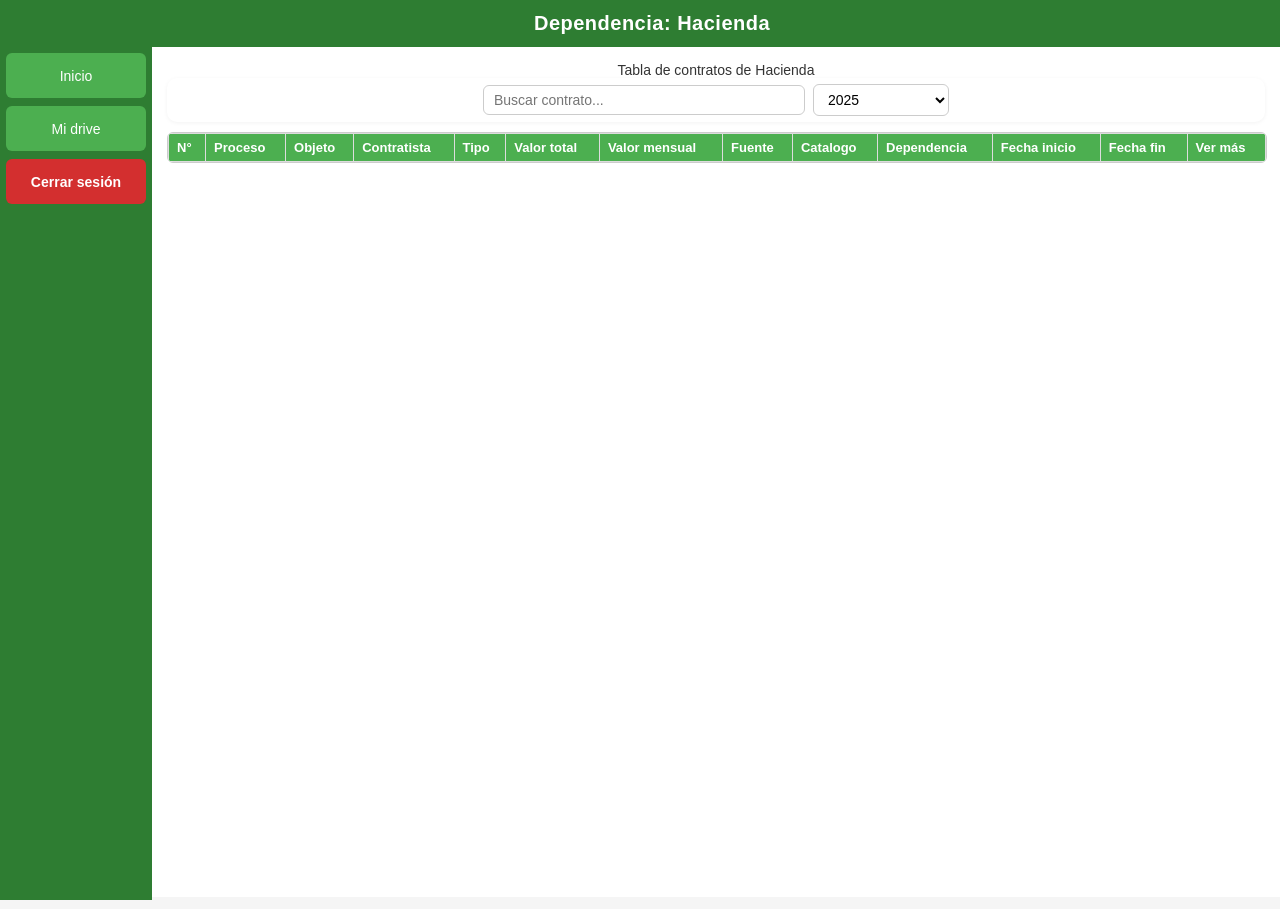
<file: dependencias/hacienda.html>
<!DOCTYPE html>
<html lang="es">

<head>
  <meta charset="UTF-8">
  <title>BDD - Hacienda</title>
  <link rel="stylesheet" href="../styles.css"> <!-- importante -->
</head>

<body>
  <header class="main-header">Dependencia: Hacienda</header>

  <div class="layout">
    <!-- Sidebar -->
    <aside class="sidebar">
      <a href="../index.html" class="btn">Inicio</a>
      <a href="#" 
           class="btn" target="_blank">Mi drive</a>
      <button class="logout-btn" onclick="window.location.href='../index.html'">Cerrar sesión</button>
    </aside>

    <!-- Contenido principal -->
    <main class="main-content">
      <h2 class="subtitle">Tabla de contratos de Hacienda</h2>

      <div class="search-bar">
        <input type="text" id="searchInput" placeholder="Buscar contrato...">
        <select id="yearFilter">
          <option value="">Todos los años</option>
          <option value="2025" selected>2025</option> <!-- predeterminado -->
          <option value="2024">2024</option>
        </select>
      </div>

      <div class="table-container">
        <table id="contractsTable">
          <thead>
            <tr>
              <th>N°</th>
              <th>Proceso</th>
              <th>Objeto</th>
              <th>Contratista</th>
              <th>Tipo</th>
              <th>Valor total</th>
              <th>Valor mensual</th>
              <th>Fuente</th>
              <th>Catalogo</th>
              <th>Dependencia</th>
              <th>Fecha inicio</th>
              <th>Fecha fin</th>
              <th>Ver más</th>
            </tr>
          </thead>
          <tbody>
            <!-- TABLA DE DATOS -->

            <!-- TABLA DE DATOS -->
            </table>
      </div>
    </main>
  </div>

  <!-- Modal de Observaciones -->
  <div id="modal-observacion" class="modal" style="display:none;">
    <div class="modal-box">
      <h2>Observaciones</h2>
      <p id="texto-observacion"></p>
      <button class="btn-cerrar" onclick="cerrarObservacion()">Cerrar</button>
    </div>
  </div>

  <!-- Script de filtrado y modal -->
  <script>
    // Filtrado
    document.addEventListener("DOMContentLoaded", () => {
      const searchInput = document.getElementById("searchInput");
      const yearFilter = document.getElementById("yearFilter");
      const rows = document.querySelectorAll("#contractsTable tbody tr");

      function filterTable() {
        const searchTerm = searchInput.value.toLowerCase();
        const selectedYear = yearFilter.value;

        rows.forEach(row => {
          const rowText = row.textContent.toLowerCase();
          const codigo = row.cells[1].textContent.trim();
          const rowYear = codigo.slice(-4); // últimos 4 caracteres = año

          const matchesSearch = rowText.includes(searchTerm);
          const matchesYear = !selectedYear || rowYear === selectedYear;

          row.style.display = (matchesSearch && matchesYear) ? "" : "none";
        });
      }

      searchInput.addEventListener("input", filterTable);
      yearFilter.addEventListener("change", filterTable);

      filterTable();
    });

    // Modal funciones
    function abrirObservacion(texto) {
      document.getElementById("texto-observacion").textContent = texto;
      document.getElementById("modal-observacion").style.display = "block";
    }

    function cerrarObservacion() {
      document.getElementById("modal-observacion").style.display = "none";
    }
  </script>
</body>

</html>
</file>
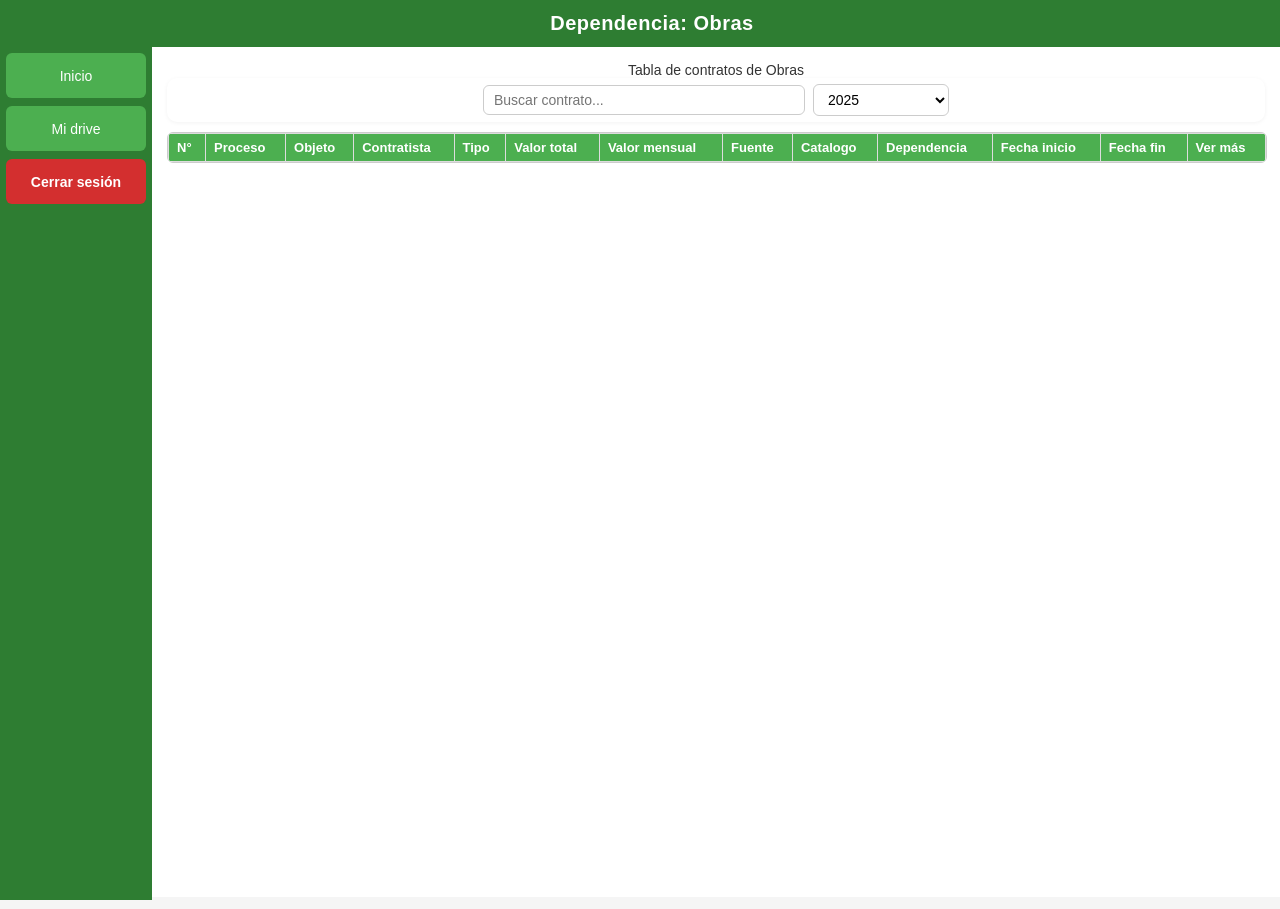
<file: dependencias/obras.html>
<!DOCTYPE html>
<html lang="es">

<head>
  <meta charset="UTF-8">
  <title>BDD - Obras</title>
  <link rel="stylesheet" href="../styles.css"> <!-- importante -->
</head>

<body>
  <header class="main-header">Dependencia: Obras</header>

  <div class="layout">
    <!-- Sidebar -->
    <aside class="sidebar">
      <a href="../index.html" class="btn">Inicio</a>
      <a href="#" 
           class="btn" target="_blank">Mi drive</a>
      <button class="logout-btn" onclick="window.location.href='../index.html'">Cerrar sesión</button>
    </aside>

    <!-- Contenido principal -->
    <main class="main-content">
      <h2 class="subtitle">Tabla de contratos de Obras</h2>

      <div class="search-bar">
        <input type="text" id="searchInput" placeholder="Buscar contrato...">
        <select id="yearFilter">
          <option value="">Todos los años</option>
          <option value="2025" selected>2025</option> <!-- predeterminado -->
          <option value="2024">2024</option>
        </select>
      </div>

      <div class="table-container">
        <table id="contractsTable">
          <thead>
            <tr>
              <th>N°</th>
              <th>Proceso</th>
              <th>Objeto</th>
              <th>Contratista</th>
              <th>Tipo</th>
              <th>Valor total</th>
              <th>Valor mensual</th>
              <th>Fuente</th>
              <th>Catalogo</th>
              <th>Dependencia</th>
              <th>Fecha inicio</th>
              <th>Fecha fin</th>
              <th>Ver más</th>
            </tr>
          </thead>
          <tbody>
            <!-- TABLA DE DATOS -->

            <!-- TABLA DE DATOS -->
            </table>
      </div>
    </main>
  </div>

  <!-- Modal de Observaciones -->
  <div id="modal-observacion" class="modal" style="display:none;">
    <div class="modal-box">
      <h2>Observaciones</h2>
      <p id="texto-observacion"></p>
      <button class="btn-cerrar" onclick="cerrarObservacion()">Cerrar</button>
    </div>
  </div>

  <!-- Script de filtrado y modal -->
  <script>
    // Filtrado
    document.addEventListener("DOMContentLoaded", () => {
      const searchInput = document.getElementById("searchInput");
      const yearFilter = document.getElementById("yearFilter");
      const rows = document.querySelectorAll("#contractsTable tbody tr");

      function filterTable() {
        const searchTerm = searchInput.value.toLowerCase();
        const selectedYear = yearFilter.value;

        rows.forEach(row => {
          const rowText = row.textContent.toLowerCase();
          const codigo = row.cells[1].textContent.trim();
          const rowYear = codigo.slice(-4); // últimos 4 caracteres = año

          const matchesSearch = rowText.includes(searchTerm);
          const matchesYear = !selectedYear || rowYear === selectedYear;

          row.style.display = (matchesSearch && matchesYear) ? "" : "none";
        });
      }

      searchInput.addEventListener("input", filterTable);
      yearFilter.addEventListener("change", filterTable);

      filterTable();
    });

    // Modal funciones
    function abrirObservacion(texto) {
      document.getElementById("texto-observacion").textContent = texto;
      document.getElementById("modal-observacion").style.display = "block";
    }

    function cerrarObservacion() {
      document.getElementById("modal-observacion").style.display = "none";
    }
  </script>
</body>

</html>
</file>
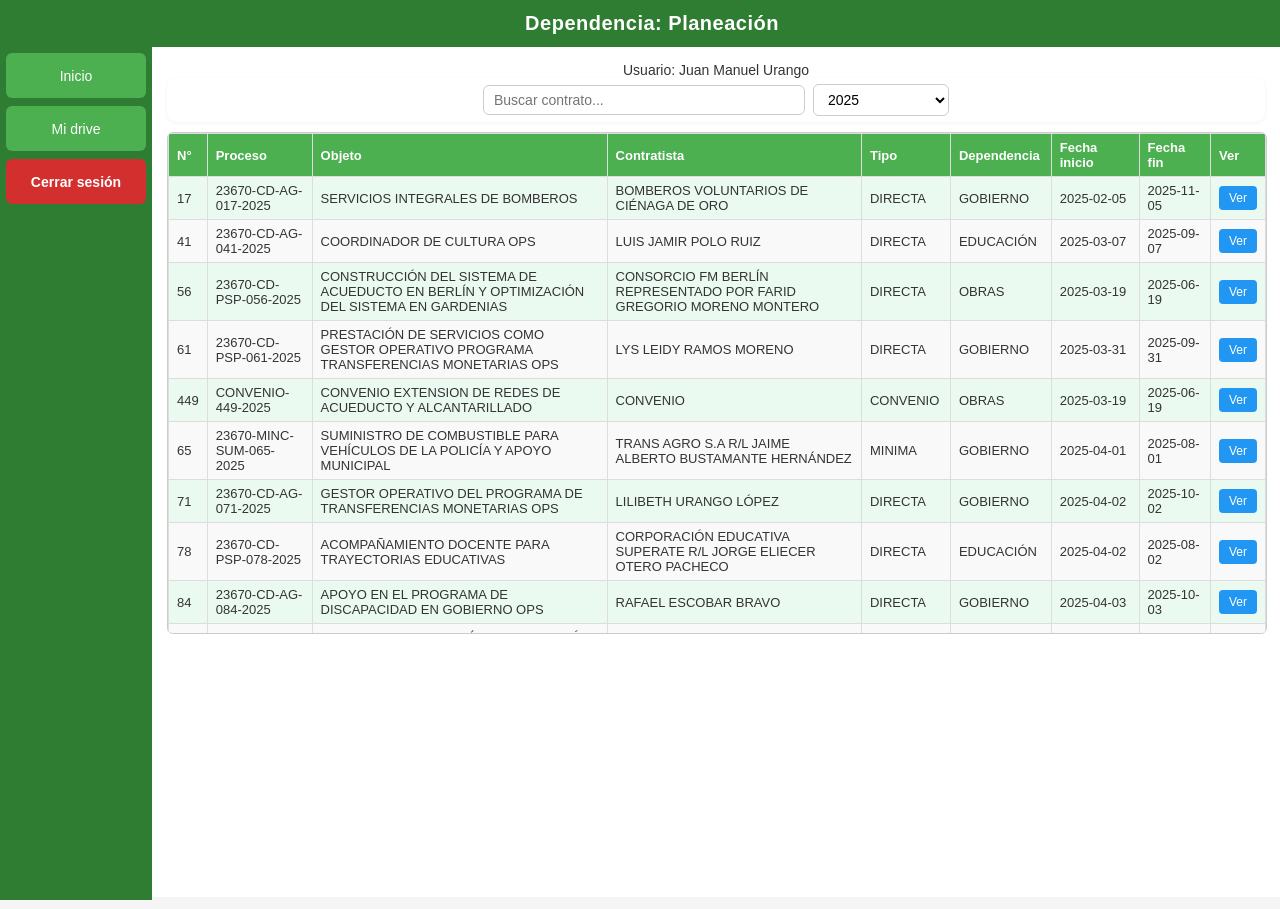
<file: dependencias/planeacion.html>
<!DOCTYPE html>
<html lang="es">

<head>
  <meta charset="UTF-8">
  <title>PAGOS E INFORMES</title>
  <link rel="stylesheet" href="../styles.css"> <!-- importante -->
</head>

<body>
  <header class="main-header">Dependencia: Planeación</header>

  <div class="layout">
    <!-- Sidebar -->
    <aside class="sidebar">
      <a href="../index.html" class="btn">Inicio</a>
      <a href="#" 
           class="btn" target="_blank">Mi drive</a>
      <button class="logout-btn" onclick="window.location.href='../index.html'">Cerrar sesión</button>
    </aside>

    <!-- Contenido principal -->
    <main class="main-content">
      <h2 class="subtitle">Usuario: Juan Manuel Urango</h2>

      <div class="search-bar">
        <input type="text" id="searchInput" placeholder="Buscar contrato...">
        <select id="yearFilter">
          <option value="">Todos los años</option>
          <option value="2025" selected>2025</option> <!-- predeterminado -->
          <option value="2024">2024</option>
        </select>
      </div>

      <div class="table-container">
        <table id="contractsTable">
          <thead>
            <tr>
              <th>N°</th>              
              <th>Proceso</th>
              <th>Objeto</th>
              <th>Contratista</th>
              <th>Tipo</th>
              <th>Dependencia</th>
              <th>Fecha inicio</th>
              <th>Fecha fin</th>
              <th>Ver</th>
            </tr>
          </thead>
          <tbody>
            <!-- TABLA DE DATOS -->

            <!-- Aquí van las filas de datos -->
      <tr>
      <td>17</td>
      <td>23670-CD-AG-017-2025</td>
      <td>SERVICIOS INTEGRALES DE BOMBEROS</td>
      <td>BOMBEROS VOLUNTARIOS DE CIÉNAGA DE ORO</td>
      <td>DIRECTA</td>
      <td>GOBIERNO</td>
      <td>2025-02-05</td>
      <td>2025-11-05</td>
      <td><a href="https://drive.google.com/drive/folders/1FE6BzpjoLXcjHM5pkEAfnl_Cuoej_9Pf?usp=sharing"
          class="btn btn-primary btn-sm" target="_blank">Ver</a></td>
    </tr>
      <tr>
      <td>41</td>
      <td>23670-CD-AG-041-2025</td>
      <td>COORDINADOR DE CULTURA OPS</td>
      <td>LUIS JAMIR POLO RUIZ</td>
      <td>DIRECTA</td>
      <td>EDUCACIÓN</td>
      <td>2025-03-07</td>
      <td>2025-09-07</td>
      <td><a href="https://drive.google.com/drive/folders/1m4y5pt_Wzx-Gsj3L0giD8UI9J6YgYsva?usp=sharing"
          class="btn btn-primary btn-sm" target="_blank">Ver</a></td>
    </tr>
      <tr>
      <td>56</td>
      <td>23670-CD-PSP-056-2025</td>
      <td>CONSTRUCCIÓN DEL SISTEMA DE ACUEDUCTO EN BERLÍN Y OPTIMIZACIÓN DEL SISTEMA EN GARDENIAS</td>
      <td>CONSORCIO FM BERLÍN REPRESENTADO POR FARID GREGORIO MORENO MONTERO</td>
      <td>DIRECTA</td>
      <td>OBRAS</td>
      <td>2025-03-19</td>
      <td>2025-06-19</td>
      <td><a href="https://drive.google.com/drive/folders/185MXS6WPav1Q_84oZLkmop7VUkgRG9gW?usp=drive_link"
          target="_blank" class="btn">Ver</a></td>
    </tr>
       <tr>
      <td>61</td>
      <td>23670-CD-PSP-061-2025</td>
      <td>PRESTACIÓN DE SERVICIOS COMO GESTOR OPERATIVO PROGRAMA TRANSFERENCIAS MONETARIAS OPS</td>
      <td>LYS LEIDY RAMOS MORENO</td>
      <td>DIRECTA</td>
      <td>GOBIERNO</td>
      <td>2025-03-31</td>
      <td>2025-09-31</td>
      <td><a href="https://drive.google.com/drive/folders/1t53tVFX89dW-xDIj1SlUo7799heEIqN2?usp=drive_link"
          target="_blank" class="btn">Ver</a></td>
    </tr>
      <tr>
      <td>449</td>
      <td>CONVENIO-449-2025</td>
      <td>CONVENIO EXTENSION DE REDES DE ACUEDUCTO Y ALCANTARILLADO</td>
      <td>CONVENIO</td>
      <td>CONVENIO</td>
      <td>OBRAS</td>
      <td>2025-03-19</td>
      <td>2025-06-19</td>
      <td><a href="https://drive.google.com/drive/folders/128QKSag2811aprWpTydZH9IxWymjSZ0_?usp=sharing"
          target="_blank" class="btn">Ver</a></td>
    </tr>
      <tr>
      <td>65</td>
      <td>23670-MINC-SUM-065-2025</td>
      <td>SUMINISTRO DE COMBUSTIBLE PARA VEHÍCULOS DE LA POLICÍA Y APOYO MUNICIPAL</td>
      <td>TRANS AGRO S.A R/L JAIME ALBERTO BUSTAMANTE HERNÁNDEZ</td>
      <td>MINIMA</td>
      <td>GOBIERNO</td>
      <td>2025-04-01</td>
      <td>2025-08-01</td>
      <td><a href="https://drive.google.com/drive/folders/1vzih-C6GzkdQ_IXbUtxeeGV-EGT__2tI?usp=drive_link"
          target="_blank" class="btn">Ver</a></td>
    </tr>
       <tr>
      <td>71</td>
      <td>23670-CD-AG-071-2025</td>
      <td>GESTOR OPERATIVO DEL PROGRAMA DE TRANSFERENCIAS MONETARIAS OPS</td>
      <td>LILIBETH URANGO LÓPEZ</td>
      <td>DIRECTA</td>
      <td>GOBIERNO</td>
      <td>2025-04-02</td>
      <td>2025-10-02</td>
      <td><a href="https://drive.google.com/drive/folders/1Kr4duBwQQQBj-D2PD78oPUSCPxHtMueq?usp=sharing"
          target="_blank" class="btn">Ver</a></td>
    </tr>      
       <tr>
      <td>78</td>
      <td>23670-CD-PSP-078-2025</td>
      <td>ACOMPAÑAMIENTO DOCENTE PARA TRAYECTORIAS EDUCATIVAS</td>
      <td>CORPORACIÓN EDUCATIVA SUPERATE R/L JORGE ELIECER OTERO PACHECO</td>
      <td>DIRECTA</td>
      <td>EDUCACIÓN</td>
      <td>2025-04-02</td>
      <td>2025-08-02</td>
      <td><a href="https://drive.google.com/drive/folders/1XwFwjL15p_bclc36z-_2r4lXZge3GFb9?usp=sharing" target="_blank" class="btn">Ver</a></td>
    </tr>      
      <tr>
      <td>84</td>
      <td>23670-CD-AG-084-2025</td>
      <td>APOYO EN EL PROGRAMA DE DISCAPACIDAD EN GOBIERNO OPS</td>
      <td>RAFAEL ESCOBAR BRAVO</td>
      <td>DIRECTA</td>
      <td>GOBIERNO</td>
      <td>2025-04-03</td>
      <td>2025-10-03</td>
      <td><a href="https://drive.google.com/drive/folders/10G6S6Y99bMo3n_dw9vPIu7aRISdpASIl?usp=sharing"
          target="_blank" class="btn">Ver</a></td>
    </tr>
       <tr>
      <td>92</td>
      <td>23670-CD-AG-092-2025</td>
      <td>APOYO A LA SECRETARÍA DE PLANEACIÓN EN EL PROGRAMA DE SISBEN OPS</td>
      <td>OSMANY GONZALEZ</td>
      <td>DIRECTA</td>
      <td>PLANEACIÓN</td>
      <td>2025-04-09</td>
      <td>2025-09-09</td>
      <td><a href="https://drive.google.com/drive/folders/1Tp5zfkNoDQ4ul7ctV-a0FYLKN6E-CC4f?usp=sharing" target="_blank"
          class="btn">Ver</a></td>
    </tr>
       <tr>
      <td>95</td>
      <td>23670-CD-AG-095-2025</td>
      <td>APOYO PARA ACOMPAÑAMIENTO ATENCION INTEGRAL A LA POBLACION VICTIMA OPS</td>
      <td>YARLEY CAROLINA MENDEZ FLOREZ</td>
      <td>DIRECTA</td>
      <td>GOBIERNO</td>
      <td>2025-03-07</td>
      <td>2025-09-07</td>
      <td><a href="https://drive.google.com/drive/folders/1bOErBJjQ7JmMJ35MedhV-zUNIxmuVXaD?usp=sharing"
          class="btn btn-primary btn-sm" target="_blank">Ver</a></td>
    </tr>
      <tr>
      <td>98</td>
      <td>23670-CD-AG-098-2025</td>
      <td>APOYO A LAS ACTIVIDADES DE DEPORTE DEL MUNICIPIO DE SAN ANDRES DE SOTAVENTO CORDOBA OPS</td>
      <td>ALVARO ALVAREZ PEREZ</td>
      <td>DIRECTA</td>
      <td>EDUCACIÓN</td>
      <td>2025-04-23</td>
      <td>2025-09-21</td>
      <td><a href="https://drive.google.com/drive/folders/1NQpIq3gTgLWniznt9T8YbjMpheu3m2tX?usp=sharing"
          target="_blank" class="btn">Ver</a></td>
    </tr>      
       </tr>
      <tr>
      <td>99</td>
      <td>23670-LP-PS-099-2025</td>
      <td>ASISTENCIA Y ATENCIÓN DEL ADULTO MAYOR</td>
      <td>FUNDACIÓN NUEVA ILUSIÓN R/L MAXIMA EMILIA TALAIGUA</td>
      <td>LICITACIÓN</td>
      <td>GOBIERNO</td>
      <td>2025-04-24</td>
      <td>2025-12-20</td>
      <td><a href="https://drive.google.com/drive/folders/1RVfX8NprxB9D0SM0Pn1z1JfsjAaneAEP?usp=sharing"
          target="_blank" class="btn">Ver</a></td>
    </tr>      
      <tr>
      <td>101</td>
      <td>23670-CD-PSP-101-2025</td>
      <td>TRABAJADORA SOCIAL PARA EL ACOMPANAMIENTO PSICOSOCIAL A ESTUDIANTES OPS</td>
      <td>VIRGINIA MESA POLO</td>
      <td>DIRECTA</td>
      <td>EDUCACIÓN</td>
      <td>2025-04-29</td>
      <td>2025-09-28</td>
      <td><a href="https://drive.google.com/drive/folders/1SvRakEDJWYzXw7y4Jy3sLSP6TzIYv7ZZ?usp=sharing"
          target="_blank" class="btn">Ver</a></td>
    </tr>
            <tr>
      <td>102</td>
      <td>23670-CD-PSP-102-2025</td>
      <td>TRABAJADORA SOCIAL PARA EL ACOMPANAMIENTO PSICOSOCIAL A ESTUDIANTES OPS</td>
      <td>OMAIDA PATERNINA</td>
      <td>DIRECTA</td>
      <td>EDUCACIÓN</td>
      <td>2025-04-29</td>
      <td>2025-09-28</td>
      <td><a href="https://drive.google.com/drive/folders/1RDUeZGWaCgxRqKLvILSZ39TaDNUJ2CJv?usp=drive_link"
          target="_blank" class="btn">Ver</a></td>
    </tr>
       <tr>
      <td>104</td>
      <td>23670-CD-PSP-104-2025</td>
      <td>APOYO EN LAS ACTIVIDADES DE SALUD PUBLICA Y VIGILANCIA EPIDEMIÓLOGICA EN LA SECRETARÍA DE SALUD OPS</td>
      <td>MIGUEL EMIRO AVILEZ ORTEGA</td>
      <td>DIRECTA</td>
      <td>SALUD</td>
      <td>2025-04-29</td>
      <td>2025-09-28</td>
      <td><a href="https://drive.google.com/drive/folders/1yLJ2sndpN28iC6rKi9_bWNCb99Bt6WG0?usp=sharing"
          target="_blank" class="btn">Ver</a></td>
    </tr>      
      <tr>
      <td>105</td>
      <td>23670-CD-PSP-105-2025</td>
      <td>CONTADOR PARA ACOMPAÑAR A LA SECRETARIA DE HACIENDA OPS</td>
      <td>KARINA MARIA ORTEGA ALEAN</td>
      <td>DIRECTA</td>
      <td>HACIENDA</td>
      <td>2025-04-29</td>
      <td>2025-09-28</td>
      <td><a href="https://drive.google.com/drive/folders/1pt2H273Qo-ll_JP4kvJddDOWp6I6tQrj?usp=sharing"
          target="_blank" class="btn">Ver</a></td>
    </tr>      
      <tr>
      <td>108</td>
      <td>23670-LP-OP-108-2025</td>
      <td>CONSTRUCCION DE SETENTA Y UNO (71) UNIDADES BASICAS SANITARIAS</td>
      <td>ING CONSTRUGENESIS SAS R/L CINDY PAOLA OCHOA</td>
      <td>LICITACIÓN</td>
      <td>OBRAS</td>
      <td>2025-05-05</td>
      <td>2025-08-29</td>
      <td><a href="https://drive.google.com/drive/folders/11v-og-WqzomO4mai9hMjc5fQRHvwcTun?usp=sharing"
          target="_blank" class="btn">Ver</a></td>
    </tr>
      <tr>
      <td>107</td>
      <td>23670-CD-PSP-107-2025</td>
      <td>INGENIERO DE ALIMENTOS EN EL APOYO A LA SUPERVISION DE LA GESTION DEL PROGRAMA DE ALIMENTO ESCOLAR PAE OPS</td>
      <td>CARLOS ALBERTO HERNANDEZ</td>
      <td>DIRECTA</td>
      <td>EDUCACIÓN</td>
      <td>2025-04-30</td>
      <td>2025-08-29</td>
      <td><a href="https://drive.google.com/drive/folders/1IPHyUXk4T7yVZIgOO_W9GmC5zr3qvf1q?usp=sharing"
          target="_blank" class="btn">Ver</a></td>
    </tr>
      <tr>
      <td>110</td>
      <td>23670-CD-PSP-110-2025</td>
      <td>RÉGIMEN SUBSIDIADO METODOLOGÍA GAUDI</td>
      <td>FUNDESCODESA</td>
      <td>DIRECTA</td>
      <td>SALUD</td>
      <td>2025-05-05</td>
      <td>2025-09-02</td>
      <td><a href="https://drive.google.com/drive/folders/1BSfAGwMZug_rn2B1fTbpv_FI6pVQ7Cc2?usp=sharing"
          target="_blank" class="btn">Ver</a></td>
    </tr>
      <tr>
      <td>111</td>
      <td>23670-CD-PSP-111-2025</td>
      <td>TRABAJADORA SOCIAL PARA EL ACOMPAÑAMIENTO PSICOSOCIAL A ESTUDIANTES OPS</td>
      <td>LERCY RAMONA SALGADO</td>
      <td>DIRECTA</td>
      <td>EDUCACIÓN</td>
      <td>2025-05-05</td>
      <td>2025-10-05</td>
      <td><a href="https://drive.google.com/drive/folders/1Dhy1v2AayLIwQVmatHnjVV2HLqwiGv1p?usp=sharing"
          target="_blank" class="btn">Ver</a></td>
    </tr>
       <tr>
      <td>116</td>
      <td>23670-CD-PSP-116-2025</td>
      <td>MANEJO DEL BANCO DE PROYECTOS OPS</td>
      <td>JUAN MANUEL URANGO</td>
      <td>DIRECTA</td>
      <td>GOBIERNO</td>
      <td>2025-05-13</td>
      <td>2025-09-13</td>
      <td><a href="https://drive.google.com/drive/folders/1m7fjr59VA8VnK7AQdTpp0dbuUD-WtOKs?usp=sharing" target="_blank" class="btn">Ver</a></td>
    </tr>
       <tr>
      <td>117</td>
      <td>23670-CD-PSP-117-2025</td>
      <td>REVISION Y ACTUALIZACION DEL PLAN DE GESTION
        INTEGRAL DE RESIDUOS SOLIDOS-PGIRS</td>
      <td>COORPORACION CORDECOR R/L DENIS ARLETH MESTRA FALON</td>
      <td>DIRECTA</td>
      <td>PLANEACIÓN</td>
      <td>2025-05-21</td>
      <td>2025-09-21</td>
      <td><a href="https://drive.google.com/drive/folders/10h0sNvPRbBrNn6J87zwRTylwQINZx8zj?usp=sharing" target="_blank" class="btn">Ver</a></td>
    </tr>
      <tr>
      <td>120</td>
      <td>23670-CD-AG-120-2025</td>
      <td>APOYO CONTABLE PARA ACOMPAÑAR A LA SECRETARIA DE HACIENDA OPS</td>
      <td>WILLIAM CASTILLO</td>
      <td>DIRECTA</td>
      <td>HACIENDA</td>
      <td>2025-05-25</td>
      <td>2025-09-25</td>
      <td><a href="https://drive.google.com/drive/folders/19FD-ZP6BZ3WoBvclwG7zj_XI3zb_cCt6?usp=drive_link" target="_blank" class="btn">Ver</a></td>
    </tr>
      <tr>
      <td>124</td>
      <td>23670-MINC-PS-124-2025</td>
      <td>MANTENIMIENTO DEL PARQUE AUTOMOTOR DE LA POLICIA NACIONAL</td>
      <td>ANIBAL AVILES / TALLER AANES</td>
      <td>MINIMA</td>
      <td>GOBIERNO</td>
      <td>2025-MES-DIA</td>
      <td>2025-MES-DIA</td>
      <td><a href="https://drive.google.com/drive/folders/1yjddS11wwu9McH47Cnahw9z8ghtsCnft?usp=drive_link" target="_blank" class="btn">Ver</a></td>
    </tr>
      <tr>
      <td>127</td>
      <td>23670-CD-PSP-127-2025</td>
      <td>REALIZACION DE LAS ACTIVIDADES EN SALUD PUBLICA Y VIGILANCIA EPIDEMIOLOGICAS EN LA SECRETARIA DE SALUD OPS</td>
      <td>LENIN CORDERO SUAREZ</td>
      <td>DIRECTA</td>
      <td>SALUD</td>
      <td>2025-06-04</td>
      <td>2025-10-04</td>
      <td><a href="https://drive.google.com/drive/folders/12DMg02MDsik3mujb-RGICSYqH5Y1n_Wb?usp=sharing" target="_blank" class="btn">Ver</a></td>
    </tr>      
       <tr>
      <td>129</td>
      <td>23670-CD-PSP-129-2025</td>
      <td>MANEJO DEL SISTEMA SECOP OPS</td>
      <td>LUIS ANTONIO PINEDA	</td>
      <td>DIRECTA</td>
      <td>GOBIERNO</td>
      <td>2025-06-04</td>
      <td>2025-10-04</td>
      <td><a href="https://drive.google.com/drive/folders/1D_QbqyE0vDgVg3KbWT79J-22nitAxZhF?usp=sharing" target="_blank" class="btn">Ver</a></td>
    </tr>             
      <td>130</td>
      <td>23670-CD-PSP-117-2025</td>
      <td>REPORTE DE INFORMACIÓN A ENTIDADES Y SGR OPS</td>
      <td>ALBERTO BELLO</td>
      <td>DIRECTA</td>
      <td>PLANEACIÓN</td>
      <td>2025-06-04</td>
      <td>2025-10-04</td>
      <td><a href="https://drive.google.com/drive/folders/15fMiqXV-mQ-Q09qITiHUrbdworw1vz0q?usp=sharing" target="_blank" class="btn">Ver</a></td>
    </tr>
     <tr>
      <td>131</td>
      <td>23670-CD-AG-131-2025</td>
      <td>APOYO ADMINISTRATIVO EN RÉGIMEN SUBSIDIADO OPS</td>
      <td>ABITH PERTUZ GODIN</td>
      <td>DIRECTA</td>
      
      <td>SALUD</td>
      <td>2025-06-04</td>
      <td>2025-10-04</td>
      <td><a href="https://drive.google.com/drive/folders/1JbMqCpt8hPBGELu9qdcPtbCaU5gT6-yh?usp=sharing" target="_blank" class="btn">Ver</a></td>
    </tr>
    <tr>
      <td>132</td>
      <td>23670-CD-PSP-132-2025</td>
      <td>ACCIONES DE PROMOCION PREVENCION Y CONTROL DE DENGUE MALARIA, LEIHMANIASIS Y CHANGA</td>
      <td>FUNDACION BERACA  MILAGRO ESTELA ARRIETA BENEDETTI</td>
      <td>DIRECTA</td>
      
      <td>SALUD</td>
      <td>2025-06-10</td>
      <td>2025-09-10</td>
      <td><a href="https://drive.google.com/drive/folders/19octZSsZjnhwR3NGlNwYNnqMgjLv5DS3?usp=sharing" target="_blank" class="btn">Ver</a></td>
    </tr>
    <tr>
      <td>133</td>
      <td>23670-CD-PSP-133-2025</td>
      <td>APOYO AL BANCO DE PROGRAMAS Y PROYECTOS OPS</td>
      <td>KELLY GOMEZ CALDERON</td>
      <td>DIRECTA</td>
      
      <td>PLANEACIÓN</td>
      <td>2025-06-10</td>
      <td>2025-10-10</td>
      <td><a href="https://drive.google.com/drive/folders/1eTQ3azOTbgp2ugUxFO08kum8uGrUh3pG?usp=sharing" target="_blank" class="btn">Ver</a></td>
    </tr>
    <tr>
      <td>134</td>
      <td>23670-CD-PSP-134-2025</td>
      <td>GESTOR OPERATIVO DEL PROGRAMA TRANSFERENCIAS MONETARIAS DEL MUNICIPIO</td>
      <td>LUNA FLOR MORENO MERCADO</td>
      <td>DIRECTA</td>
      
      <td>GOBIERNO</td>
      <td>2025-06-12</td>
      <td>2025-10-12</td>
      <td><a href="https://drive.google.com/drive/folders/1LJCJ-t3f1eY_ymONFz3YLKY9F3JAJPVC?usp=sharing" target="_blank" class="btn">Ver</a></td>
    </tr>
    <tr>
      <td>135</td>
      <td>23670-MINC-CV-135-2025</td>
      <td>ADQUISICIÓN DE INSUMOS AGROPECUARIOS PARA FORTALECER AL PEQUEÑO PRODUCTOR RURAL</td>
      <td>ROBERTO VERGARA ITICS</td>
      <td>DIRECTA</td>
      
      <td>UMATA</td>
      <td>2025-06-12</td>
      <td>2025-06-30</td>
      <td><a href="https://drive.google.com/drive/folders/1FrFc52o0UrHzkeR-FpWXRqE-N5ENSVyK?usp=sharing" target="_blank" class="btn">Ver</a></td>
    </tr>
    <tr>
      <td>136</td>
      <td>23670-SASI-CV-136-2025</td>
      <td>ADQUISICION DE TEXTOS EDUCATIVOS PARA LOS ESTUDIANTES  DE LAS INSTITUCIONES EDUCATIVAS OFICIALES</td>
      <td>CORPORACIÓN EDUCATIVA SUPERATE  representada legalmente por JORGE ELIECER OTERO PACHECO</td>
      <td>SASI</td>
      
      <td>EDUCACIÓN</td>
      <td>2025-06-12</td>
      <td>2025-06-27</td>
      <td><a href="https://drive.google.com/drive/folders/12Xjh5boErw21ylPRy6-dCM9YGAwRxIQo?usp=sharing" target="_blank" class="btn">Ver</a></td>
    </tr>
    <tr>
      <td>137</td>
      <td>23670-CMA-INT-137-2025</td>
      <td>INTERVENTORIA CONSTRUCCION DE 71 UNIDADES BASICAS SANITARIAS</td>
      <td>CONSORCIO INTER SANITARIO</td>
      <td>INTERV</td>
      
      <td>OBRAS</td>
      <td>2025-06-12</td>
      <td>2025-10-11</td>
      <td><a href="https://drive.google.com/drive/folders/16ZVXSm1wRp-2kiX2MMK4K1Q30-V6-TD0?usp=sharing" target="_blank" class="btn">Ver</a></td>
    </tr>
    <tr>
      <td>138</td>
      <td>23670-CD-PSP-138-2025</td>
      <td>ACOMPAÑAR AL FORTALECIMIENTO A LA GESTIÓN CULTURAL Y ARTISTICA COMO ACOMPAÑAMIENTO A LA SECRETARIA DE EDUCACIÓN OPS</td>
      <td>MARCELA CRISTINA BANDA MEDRANO</td>
      <td>DIRECTA</td>
      
      <td>EDUCACIÓN</td>
      <td>2025-06-12</td>
      <td>2025-10-12</td>
      <td><a href="https://drive.google.com/drive/folders/1bfiXZ0LJwVU8_kwR1sBYknBqfTsEWdRk?usp=sharing" target="_blank" class="btn">Ver</a></td>
    </tr>
    <tr>
      <td>139</td>
      <td>23670-CD-AG-139-2025</td>
      <td>APOYO A LA GESTION PARA ACOMPAÑAR A LA SECRETARIA DE GOBIERNO EN EL PROGRAMA DE DISCAPACIDAD OPS</td>
      <td>GILMA LORENA ATEHORTUA VALENCIA</td>
      <td>DIRECTA</td>
      
      <td>GOBIERNO</td>
      <td>2025-06-12</td>
      <td>2025-10-12</td>
      <td><a href="https://drive.google.com/drive/folders/1OaZXrLA8FknsG7fer15P92P4p5bGL51K?usp=sharing" target="_blank" class="btn">Ver</a></td>
    </tr>
    <tr>
      <td>140</td>
      <td>23670-CD-AG-140-2025</td>
      <td>APOYO PARA ACOMPAÑAR AL FORTALECIMIENTO A LA GESTIÓN CULTURAL Y ARTISTICA COMO ACOMPANAMIENTO A LA SECRETARIA DE EDUCACIÓN OPS</td>
      <td>MARIA FERNANDA RUIZ RUIZ</td>
      <td>DIRECTA</td>
      
      <td>EDUCACIÓN</td>
      <td>2025-06-20</td>
      <td>2025-10-20</td>
      <td><a href="https://drive.google.com/drive/folders/1kXZI0FHk_MAc0S7IxZ-EqyQLVro_eJJg?usp=sharing" target="_blank" class="btn">Ver</a></td>
   </tr>
    <tr>
      <td>141</td>
      <td>23670-CD-PSP-141-2025</td>
      <td>PROFESIONALES COMO ADMINISTRADOR DE EMPRESAS PARA ACOMPAÑAR A LA SECRETARIA DE HACIENDA OPS</td>
      <td>JUAN ENRIQUE JIMENEZ GERONIMO</td>
      <td>DIRECTA</td>
      
      <td>HACIENDA</td>
      <td>2025-06-20</td>
      <td>2025-10-20</td>
      <td><a href="https://drive.google.com/drive/folders/1kKVH4HN5hi3ezG9NVK_MR5mig3Vydrpj?usp=sharing" target="_blank" class="btn">Ver</a></td>
    </tr>
    <tr>
      <td>142</td>
      <td>23670-CD-PSP-142-2025</td>
      <td>INGENIERO CIVIL PARA APOYO A SUPERVISIÓN OPS</td>
      <td>ZARETH REYES LUGO</td>
      <td>DIRECTA</td>
      
      <td>OBRAS</td>
      <td>2025-06-20</td>
      <td>2025-10-20</td>
      <td><a href="https://drive.google.com/drive/folders/12YJBp5KqCVoutqb-ZeKYEYVArMIIzKYx?usp=sharing" target="_blank" class="btn">Ver</a></td>
   </tr>
    <tr>
      <td>143</td>
      <td>23670-CD-CI-143-2025</td>
      <td>FINANCIACION DE LOS GASTOS DE OPERACIÓN DE LA EMPRESA SOCIAL DEL ESTADO SAN ANDRES APOSTOL</td>
      <td>EMPRESA SOCIAL DEL ESTADO HOSPITAL SAN ANDRES APOSTOL</td>
      <td>DIRECTA</td>
     
      <td>SALUD</td>
      <td>2025-06-20</td>
      <td>2025-12-31</td>
      <td><a href="https://drive.google.com/drive/folders/13ygLwUAVPtuMuTaVoPRZcOMKpa3Xrcw4?usp=drive_link" target="_blank" class="btn">Ver</a></td>
    </tr>
    <tr>
      <td>144</td>
      <td>23670-CD-PSP-144-2025</td>
      <td>CAMPAÑA DE EDUCACIÓN Y SEGURIDAD VIAL "SAN ANDRÉS SE MUEVE SEGURO"</td>
      <td>FUNDACION PROGRESO GESTION Y VIDA (PROGESVIDA)</td>
      <td>DIRECTA</td>
      
      <td>GOBIERNO</td>
      <td>2025-06-26</td>
      <td>2025-08-10</td>
      <td><a href="https://drive.google.com/drive/folders/1WE4xFFPJ0rUzGfHOdvgSw6IDn-1zcuVi?usp=sharing" target="_blank" class="btn">Ver</a></td>
    </tr>
    <tr>
      <td>145</td>
      <td>23670-CD-AG-145-2025</td>
      <td>FIESTAS TRADICIONALES DE LA VIRGEN DEL CARMEN, SANTA ANA Y CONMEMORACION DEL 20 DE JULIO</td>
      <td>FUNDACION FUNACCODES</td>
      <td>DIRECTA</td>
      
      <td>EDUCACIÓN</td>
      <td>2025-07-01</td>
      <td>2025-07-30</td>
      <td><a href="https://drive.google.com/drive/folders/1pCiZ9ELKTAIVK9CHHLI6Rl7SdZjd6IFz?usp=sharing" target="_blank" class="btn">Ver</a></td>
    </tr>
    <tr>
      <td>146</td>
      <td>23670-MINC-CV-146-2025</td>
      <td>ADQUISICIÓN DE MATERIALES DE CONSTRUCCION Y OTROS ELEMENTOS</td>
      <td>Will Segundo Ospina Narváez / Ferretería San Andrés</td>
      <td>MINIMA</td>
      
      <td>GOBIERNO</td>
      <td>2025-07-07</td>
      <td>2025-07-12</td>
      <td><a href="https://drive.google.com/drive/folders/1V_U6GXaZwIsbgYMPUWpvlsFfCd0cD_CX?usp=sharing" target="_blank" class="btn">Ver</a></td>
    </tr>
    <tr>
      <td>147</td>
      <td>23670-MINC-PS-147-2025</td>
      <td>HOSPEDAJE A LOS MIEMBROS DE LA POLICIA NACIONAL</td>
      <td>LA TORRE RL:Pierina Pallares Portillo</td>
      <td>MINIMA</td>
      
      <td>GOBIERNO</td>
      <td>2025-07-08</td>
      <td>2025-10-30</td>
      <td><a href="https://drive.google.com/drive/folders/1rhfTPYKNJQNUake-FAxpQQ8KHHpzndw_?usp=sharing" target="_blank" class="btn">Ver</a></td>
    </tr>
    <tr>
      <td>148</td>
      <td>23670-MINC-SUM-148-2025</td>
      <td>SUMINISTRO DE ALIMENTOS A LOS MIEMBROS DE LA POLICIA NACIONAL</td>
      <td>Luis Acuña / Los Ranchos</td>
      <td>MINIMA</td>
      
      <td>GOBIERNO</td>
      <td>2025-07-09</td>
      <td>2025-10-30</td>
      <td><a href="https://drive.google.com/drive/folders/1QESZ-GFU9lXvoYTSIrdbS0gTN35iTOJz?usp=sharing" target="_blank" class="btn">Ver</a></td>
    </tr>
    <tr>
      <td>149</td>
      <td>23670-PSP-AG-148-2025</td>
      <td>REALIZACIÓN DE LOS JUEGOS INTERCOLEGIADOS SUPERATE 2025 EN SU FASE MUNICIPAL</td>
      <td>FUNAGORSAB / JOSE MANUEL MEBARAK ORTEGA</td>
      <td>DIRECTA</td>
     
      <td>EDUCACIÓN</td>
      <td>2025-07-18</td>
      <td>2025-08-30</td>
      <td><a href="https://drive.google.com/drive/folders/1DTXyn674roCaoKc5cKy95PZeSALeDSY9?usp=sharing" target="_blank" class="btn">Ver</a></td>
    </tr>
    <tr>             
      <td>150</td>
      <td>23670-MINC-CV-150-2025</td>
      <td>MECANIZACION DE TIERRAS PARA MEJORAR LA PRODUCTIVIDAD Y EFICIENCIA AGRICOLA</td>
      <td>ASOCIACION INDIGENA AGROINDUSTRIAL DE SAN ANTONIO DE PALMITO, ASOINAGROPAL</td>
      <td>DIRECTA</td>
      <td>UMATA</td>
      <td>2025-07-22</td>
      <td>2025-09-21</td>
      <td><a href="https://drive.google.com/drive/folders/1hKVDPGPL5Zalnc4l-dzh3qsbyANICVmL?usp=sharing" target="_blank" class="btn">Ver</a></td>
    </tr>
    <tr>
      <td>151</td>
      <td>151</td>
      <td>NO ADJUDICADO</td>
      <td></td>
      <td></td>
      <td>$</td>
      <td>$</td>
      <td></td>
      <td></td>
      <td></td>
      <td></td>
      <td></td>
      <td><a href="" target="_blank" class="btn">X</a></td>
    </tr>
    <tr>
     <td>152</td>
      <td>23670-PSP-AG-152-2025</td>
      <td>MONITOREO RAPIDO DE VACUNACION DE TRAZADORES</td>
      <td>FUNDACION GRAN OBRA:LUIS ANGEL VIEIRA MANCHEGO</td>
      <td>DIRECTA</td>
      
      <td>SALUD</td>
      <td>2025-08-01</td>
      <td>2025-09-01</td>
      <td><a href="https://drive.google.com/drive/folders/1QfaODyoN8SBo3rdB7BGJXQcQGtjvF7bf?usp=drive_link" target="_blank" class="btn">Ver</a></td>
    </tr>
    <tr>
     <td>153</td>
      <td>23670-SAMC-ABM-153-2025</td>
      <td>ALQUILER VEHICULOS COMISARIA Y ALCALDIA</td>
      <td>(SOTRANSMAR S.A.S) SERGIO LUIS JIMENEZ ARTEAGA</td>
      <td>ALQUILER</td>
      
      <td>GOBIERNO</td>
      <td>2025-08-05</td>
      <td>2025-12-31</td>
      <td><a href="https://drive.google.com/drive/folders/1qvkJxA-a9l0_jaARuwqZmvG1-6LcKTuy?usp=sharing" target="_blank" class="btn">Ver</a></td>
    </tr>
     <tr>
     <td>154</td>
      <td>23670-SASI-CV-154-2025</td>
      <td>ADQUISICION DE MOTOCICLETAS CON DESTINO A LA POLICIA NACIONAL</td>
      <td>COMERCIALIZADORA Y DISTRIBUIDORA LD (YOJANA ALMANZA)</td>
      <td>SASI</td>
      
      <td>GOBIERNO</td>
      <td>2025-08-12</td>
      <td>2025-10-12</td>
      <td><a href="https://drive.google.com/drive/folders/1hkg4ua-ZuFkhiQ6cIGO4zD9F9hUH1CDM?usp=sharing" target="_blank" class="btn">Ver</a></td>
    </tr>
    <tr>
     <td>155</td>
      <td>23670-AG-CD-155-2025</td>
      <td>APOYO EN DIFERENTES ACTIVIDADES DE LA SECRETARIA DE HACIENDA OPS</td>
      <td>YAJAIRA DIAZ PEREZ</td>
      <td>DIRECTA</td>
      
      <td>HACIENDA</td>
      <td>2025-08-08</td>
      <td>2025-11-08</td>
      <td><a href="https://drive.google.com/drive/folders/106ys7SRCr4E4SBRToCH_DD83lNXA0KN4?usp=sharing" target="_blank" class="btn">Ver</a></td>
    </tr>
    <tr>
     <td>156</td>
      <td>23670-LP-OP-156-2025</td>
      <td>MANTENIMIENTO Y MEJORAMIENTO DE LAS VIAS TERCIARIAS</td>
      <td>INGENIERIA E INVERSIONES DE LA COSATA SAS RL: ANGEL MAURICIO POLO</td>
      <td>LICITACIÓN</td>
      
      <td>OBRAS</td>
      <td>Cargando...</td>
      <td>Falta</td>
      <td><a href="https://drive.google.com/drive/folders/1UC3KhQr_2ajiKis0EMwGVUhGXjwMEQXC?usp=sharing" target="_blank" class="btn">Ver</a></td>
    </tr>
    <tr>
     <td>157</td>
      <td>23670-MINC-CV-157-2025</td>
      <td>ADQUISICION DE VESTIDO Y CALZADO DE LABOR, DOTACION SERVIDORES PUBLICOS</td>
      <td>INGENIERIA E INVERSIONES DE LA COSATA SAS RL: ANGEL MAURICIO POLO</td>
      <td>MINIMA</td>
      
      <td>R. HUMANOS</td>
      <td>2025-09-16</td>
      <td>2025-09-21</td>
      <td><a href="https://drive.google.com/drive/folders/1YYHVQ-rCPMj7UZS_mN-JS-kHo80F6YvO?usp=sharing" target="_blank" class="btn">Ver</a></td>
    </tr>
     <tr>
     <td>158</td>
      <td>23670-CD-PSP-158-2025</td>
      <td>ACTUALIZACION DEL PLAN MUNICIPAL DE GESTION DE RIESGOS DE DESASTRE "EMRE"</td>
      <td>CORPORACIÓN PARA EL DESARROLLO INTEGRAL Y SOSTENIBLE DEL DEPARTAMENTO DE CÓRDOBA Y SU ENTORNO (CORDECOR)</td>
      <td>DIRECTA</td>
    
      <td>PLANEACIÓN</td>
      <td>2025-09-08</td>
      <td>2025-12-08</td>
      <td><a href="https://drive.google.com/drive/folders/13aeD6ynNLB3eeg2hXlHErRZlcywrYZC5?usp=sharing" target="_blank" class="btn">Ver</a></td>
    </tr>
    <tr>
     <td>159</td>
      <td>23670-CD-AG-159-2025</td>
      <td>APOYO A LA SECRETARIA DE EDUCACIÓN EN EL PROCESO DE FORMACIÓN ARTISTICA Y CULTURAL</td>
      <td>FUNDACION PARA CONTRIBUIR AL DESARROLLO SOCIAL, FUNACCODES</td>
      <td>DIRECTA</td>
      
      <td>EDUCACIÓN</td>
      <td>2025-09-01</td>
      <td>2025-12-31</td>
      <td><a href="https://drive.google.com/drive/folders/1nY8NRsk749QxsutEr7GwxiWI4oGr0whR?usp=sharing" target="_blank" class="btn">Ver</a></td>
    </tr>
    <tr>
     <td>160</td>
      <td>23670-CD-PSP-160-2025</td>
      <td>ACTIVIDADES DE PROMOCIÓN DE ACTIVIDAD FISICA, LA RECREACIÓN Y EL DEPORTE</td>
      <td>FUNDACION PROGRESO GESTION Y VIDA (PROGESVIDA)</td>
      <td>DIRECTA</td>
      <td>EDUCACIÓN</td>
      <td>2025-09-01</td>
      <td>2025-12-31</td>
      <td><a href="https://drive.google.com/drive/folders/1dBES-UKKdLtsxNfCRQ3TajBh2Idu-8nq?usp=sharing" target="_blank" class="btn">Ver</a></td>
    </tr>
    <tr>
     <td>161</td>
      <td>23670-CMA-INT-161-2025</td>
      <td>INTERVENTORÍA MANTENIMIENTO Y MEJORAMIENTO DE VIAS TERCIARIAS</td>
      <td>INGENIERIA, SOLUCIONES Y CONTRUCCIONES ISC S.A.S</td>
      <td>INTERV</td>
     
      <td>OBRAS</td>
      <td>FALTA...</td>
      <td>FALTA...</td>
      <td><a href="#" target="_blank" class="btn">X</a></td>
    </tr>
    <tr>
     <td>162</td>
      <td>23670-CD-CI-162-2025</td>
      <td>AMBULANCIA TIPO TAB (TRANSPORTE ASISTENCIAL BASICO)</td>
      <td>HOSPITAL SAN ANDRÉS APOSTOL R/L MARGARITA GUERRERO RODRIGUEZ</td>
      <td>CONVENIO</td>
      
      <td>SALUD</td>
      <td>2025-09-10</td>
      <td>2025-11-10</td>
      <td><a href="https://drive.google.com/drive/folders/13yushrn8g-pjFuaA-bikHdMu66P7gnNx?usp=sharing" target="_blank" class="btn">Ver</a></td>
    </tr>
   <tr>
     <td>163</td>
      <td>23670-CD-PSP-163-2025</td>
      <td>ASESORÍA JURÍDICA EN PROCESOS CONTRACTUALES OPS</td>
      <td>DAVID ENRIQUE VARGAS</td>
      <td>DIRECTA</td>
      
      <td>SALUD</td>
      <td>2025-09-08</td>
      <td>2025-12-08</td>
      <td><a href="https://drive.google.com/drive/folders/1x15fH6h2Mp-yan8MtQnbqskO3-RqK241?usp=sharing" target="_blank" class="btn">Ver</a></td>
    </tr>
    <tr>
     <td>164</td>
      <td>23670-CD-PSP-164-2025</td>
      <td>ARQUITECTO PARA APOYO A INFRAESTRUCTURA OPS</td>
      <td>FREDY PATERNINA FERNANDEZ</td>
      <td>DIRECTA</td>
      
      <td>OBRAS</td>
      <td>2025-09-08</td>
      <td>2025-12-08</td>
      <td><a href="https://drive.google.com/drive/folders/1KCFf-fFcsTxlyHg88Gnnw08nepFCtzVn?usp=sharing" target="_blank" class="btn">Ver</a></td>
    </tr>
    <tr>
     <td>165</td>
      <td>23670-CD-PSP-165-2025</td>
      <td>ARQUITECTO PARA APOYO A INFRAESTRUCTURA OPS</td>
      <td>JULIAN JOSÉ PERTUZ GODIN</td>
      <td>DIRECTA</td>
     
      <td>SALUD</td>
      <td>2025-09-08</td>
      <td>2025-12-08</td>
      <td><a href="https://drive.google.com/drive/folders/1YtwIuYJ_MGmJTGi5for8AbXiBaUgJ1cy?usp=sharing" target="_blank" class="btn">Ver</a></td>
    </tr>
    <tr>
     <td>166</td>
      <td>23670-CD-AG-166-2025</td>
      <td>APOYO A GESTIÓN EN SALUD AMBIENTAL OPS</td>
      <td>JOSE RICARDO PEREZ</td>
      <td>DIRECTA</td>
     
      <td>SALUD</td>
      <td>2025-09-15</td>
      <td>2025-12-15</td>
      <td><a href="https://drive.google.com/drive/folders/12m3imCu1rp4V-H-jM7AphjIonWEmmbg_?usp=sharing" target="_blank" class="btn">Ver</a></td>
    </tr>
    <tr>
     <td>167</td>
      <td>23670-CD-PSP-167-2025</td>
      <td>TRABAJADORA SOCIAL EN ACOMPAÑAMIENTO EN SALUD OPS</td>
      <td>DIANA DEL CRISTO VELASQUEZ</td>
      <td>DIRECTA</td>
      
      <td>SALUD</td>
      <td>2025-09-15</td>
      <td>2025-12-25</td>
      <td><a href="https://drive.google.com/drive/folders/1xY3I8vZslNBLS52CmHUSoqgFhaZgsx9H?usp=sharing" target="_blank" class="btn">Ver</a></td>
    </tr>
    <tr>
     <td>168</td>
      <td>23670-CD-PSP-168-2025</td>
      <td>PSICÓLOGA EN SALUD MENTAL OPS</td>
      <td>MARIA ANGEL ARROYO HOYOS</td>
      <td>DIRECTA</td>
      
      <td>SALUD</td>
      <td>2025-09-15</td>
      <td>2025-12-25</td>
      <td><a href="https://drive.google.com/drive/folders/1uDtUhMBQRKGhCNNqQbS1AkB_yw7Op3SZ?usp=sharing" target="_blank" class="btn">Ver</a></td>
    </tr>
    <tr>
     <td>169</td>
      <td>23670-CD-PSP-169-2025</td>
      <td>ASESOR FINANCIERO SECRETARÍA DE HACIENDA OPS</td>
      <td>FABIAN JOSÉ BUSTAMANTE SIERRA</td>
      <td>DIRECTA</td>
      
      <td>HACIENDA</td>
      <td>2025-09-15</td>
      <td>2025-12-31</td>
      <td><a href="https://drive.google.com/drive/folders/1wK9A6zPJ7ignlEQQpkgsmmC0UASY8Pv5?usp=sharing" target="_blank" class="btn">Ver</a></td>
    </tr>
    <tr>
     <td>170</td>
      <td>23670-CD-PSP-170-2025</td>
      <td>COORDINADOR SISBEN OPS</td>
      <td>DOMINGO MEZA</td>
      <td>DIRECTA</td>
      
      <td>PLANEACIÓN</td>
      <td>2025-09-15</td>
      <td>2025-12-25</td>
      <td><a href="https://drive.google.com/drive/folders/1ELKQP96lVgieerkvN3lmccSY-SiyaGLk?usp=sharing" target="_blank" class="btn">Ver</a></td>
    </tr>
    <tr>
     <td>171</td>
      <td>23670-CD-PSP-171-2025</td>
      <td>COORDINADOR DE DEPORTE OPS</td>
      <td>EDUARD JULIO GONZÁLEZ</td>
      <td>DIRECTA</td>
      
      <td>EDUCACIÓN</td>
      <td>2025-09-15</td>
      <td>2025-12-15</td>
      <td><a href="https://drive.google.com/drive/folders/1rkfJ09hT3E9enmVa8S3wMqOyuqNHCBXG?usp=sharing" target="_blank" class="btn">Ver</a></td>
    </tr>
     <tr>
     <td>172</td>
      <td>23670-CD-PSP-172-2025</td>
      <td>ADMINISTRADOR PÚBLICO EN PLANIFICACIÓN INSTITUCIONAL OPS</td>
      <td>MARLA SUJEY JARRAMILLO MARTÍNEZ</td>
      <td>DIRECTA</td>
      
      <td>PLANEACIÓN</td>
      <td>2025-09-15</td>
      <td>2025-12-15</td>
      <td><a href="https://drive.google.com/drive/folders/1_BDVJUuEY8irXnzJCvZVW4VoWEUgvjc4?usp=sharing" target="_blank" class="btn">Ver</a></td>
    </tr>
    <tr>
     <td>173</td>
      <td>23670-CD-PSP-173-2025</td>
      <td>ASESORA EN TITULACIÓN DE PREDIOS BALDIOS Y FISCALES OPS	</td>
      <td>LINA EDITH CHÁVEZ PERALTA	</td>
      <td>DIRECTA</td>
      
      <td>PLANEACIÓN</td>
      <td>2025-09-15</td>
      <td>2025-12-25</td>
      <td><a href="https://drive.google.com/drive/folders/1EUyM_h1KXfBizc3UnkkGdHolcFF8pN73?usp=sharing" target="_blank" class="btn">Ver</a></td>
    </tr>
    <tr>
     <td>174</td>
      <td>23670-CD-PSP-174-2025</td>
      <td>GESTIÓN DE PLANIFICACIÓN EN POLÍTICAS AMBIENTALES Y SANEAMIENTO OPS</td>
      <td>IVANA INÉS SPIR BETTÍN</td>
      <td>DIRECTA</td>
      
      <td>PLANEACIÓN</td>
      <td>2025-09-16</td>
      <td>2025-12-26</td>
      <td><a href="https://drive.google.com/drive/folders/1GnUBiHtLtmnCW2aP5WNuzZyJUng8DC1t?usp=sharing" target="_blank" class="btn">Ver</a></td>
    </tr>
     <tr>
     <td>175</td>
      <td>23670-CD-PSP-175-2025</td>
      <td>GESTIÓN ADMINISTRATIVA EN SIMAT Y OTROS SISTEMAS OPS</td>
      <td>KAREN LUCÍA PEREZ</td>
      <td>DIRECTA</td>
      <td>PLANEACIÓN</td>
      <td>2025-09-16</td>
      <td>2025-12-16</td>
      <td><a href="https://drive.google.com/drive/folders/1zNsEXAczRabrnJH2JrHp3mIYR4xdbUMW?usp=sharing" target="_blank" class="btn">Ver</a></td>
    </tr>
    <tr>
     <td>176</td>
      <td>23670-CD-PSP-176-2025</td>
      <td>INGENIERO CIVIL PARA APOYO A INFRAESTRUCTURA OPS</td>
      <td>JHONNY GABRIEL SUAREZ MALOOF OPS</td>
      <td>DIRECTA</td>
      <td>PLANEACIÓN</td>
      <td>2025-09-16</td>
      <td>2025-12-26</td>
      <td><a href="https://drive.google.com/drive/folders/1kDhQ9W_G2_MIaVGgZKnkxYlebcWS78vQ?usp=sharing" target="_blank" class="btn">Ver</a></td>
    </tr>
    <tr>
     <td>177</td>
      <td>23670-CD-PSP-177-2025</td>
      <td>ECONOMISTA PARA LA SECRETARÍA DE HACIENDA OPS</td>
      <td>PATRICIA EUGENIA MONTIEL ARROYO</td>
      <td>DIRECTA</td>
      <td>HACIENDA</td>
      <td>2025-09-16</td>
      <td>2025-12-16</td>
      <td><a href="https://drive.google.com/drive/folders/1NfTeZbwmyFSs7b-9HlfZPfpPZ0ngSgYW?usp=sharing" target="_blank" class="btn">Ver</a></td>
    </tr>
    <tr>
     <td>178</td>
      <td>23670-CD-PSP-178-2025</td>
      <td>ARQUITECTO DE PLANEACIÓN OPS</td>
      <td>JESUS BAUTISTA</td>
      <td>DIRECTA</td>
      <td>PLANEACIÓN</td>
      <td>2025-09-16</td>
      <td>2025-12-16</td>
      <td><a href="https://drive.google.com/drive/folders/1mh1iYn6xnlfRKLiA8B0SUK4yfhkhwj-c?usp=sharing" target="_blank" class="btn">Ver</a></td>
    </tr>
    <tr>
     <td>179</td>
      <td>23670-CD-PSP-179-2025</td>
      <td>APOYO AL SISBEN EN PLANEACIÓN OPS</td>
      <td>MIRIAM DEL CARMEN PEÑA</td>
      <td>DIRECTA</td>
      <td>PLANEACIÓN</td>
      <td>2025-09-16</td>
      <td>2025-12-16</td>
      <td><a href="https://drive.google.com/drive/folders/1f8-JrXieJdsI6RXFxyGtkOpHEdMp0TcP?usp=sharing" target="_blank" class="btn">Ver</a></td>
    </tr>
    <tr>
     <td>180</td>
      <td>180</td>
      <td>NO SUSCRITO</td>
      <td></td>
      <td></td>
      <td></td>
      <td></td>
      <td><a href="#" target="_blank" class="btn">X</a></td>
    </tr>
    <tr>
     <td>181</td>
      <td>23670-CD-PSP-181-2025</td>
      <td>LÍDER PROGRAMA COLOMBIA MAYOR OPS</td>
      <td>SARAY ROMERO</td>
      <td>DIRECTA</td>
      <td>PLANEACIÓN</td>
      <td>2025-09-16</td>
      <td>2025-12-16</td>
      <td><a href="https://drive.google.com/drive/folders/1UFI2B0UGlLAgedQiW4zEuOeeDN4xMsQT?usp=sharing" target="_blank" class="btn">Ver</a></td>
    </tr>
    <tr>
      <td>182</td>
      <td>23670-CD-PSP-182-2025</td>
      <td>COORDINADOR DE JUVENTUD OPS</td>
      <td>LUIS FERNANDO ALEAN</td>
      <td>DIRECTA</td>
      <td>GOBIERNO</td>
      <td>2025-09-22</td>
      <td>2025-12-22</td>
      <td><a href="https://drive.google.com/drive/folders/19p6PZ7K8Bx0If3WPJgzl5AQ7Oz5F4Ejf?usp=sharing" target="_blank" class="btn">Ver</a></td>
    </tr>
    <tr>
      <td>183</td>
      <td>23670-CD-PSP-183-2025</td>
      <td>ASESORÍA EN FORTALECIMIENTO INSTITUCIONAL Y APOYO AL PAF DE LA FISCALÍA OPS</td>
      <td>LINA MARCELA ROQUEME</td>
      <td>DIRECTA</td>
      <td>GOBIERNO</td>
      <td>2025-09-22</td>
      <td>2025-12-22</td>
      <td><a href="https://drive.google.com/drive/folders/14DGdMvWOM-_EyX0AvbBpqdL60vN-03C8?usp=sharing" target="_blank" class="btn">Ver</a></td>
    </tr>
    <tr>
      <td>184</td>
      <td>23670-CD-PSP-184-2025</td>
      <td>GESTOR RENTA CIUDADANA POBLACIÓN INDÍGENA OPS</td>
      <td>ANA CLAUDIA TORIBIO</td>
      <td>DIRECTA</td>
      <td>GOBIERNO</td>
      <td>2025-09-22</td>
      <td>2025-12-22</td>
      <td><a href="https://drive.google.com/drive/folders/15Y7fyJuALn0Ta5d5J07_xdY8o-SiqpN7?usp=sharing" target="_blank" class="btn">Ver</a></td>
    </tr>
    <tr>
      <td>185</td>
      <td>23670-CD-PSP-185-2025</td>
      <td>COORDINADOR MUNICIPAL PROGRAMAS DE TRANSFERENCIA OPS</td>
      <td>JESUS ALBERTO SOTO</td>
      <td>DIRECTA</td>
      <td>GOBIERNO</td>
      <td>2025-09-23</td>
      <td>2025-12-31</td>
      <td><a href="https://drive.google.com/drive/folders/1Vuua8RRRLIa0fAam5XQUjjtdN42y5XGg?usp=sharing" target="_blank" class="btn">Ver</a></td>
    </tr>
    <tr>
      <td>186</td>
      <td>23670-CD-PSP-186-2025</td>
      <td>ABOGADO PARA ACOMPAÑAR VICTIMAS DE VIOLENCIA EN SAN ANDRÉS DE SOTAVENTO OPS</td>
      <td>RODRIGO RODRIGUEZ MORELO</td>
      <td>DIRECTA</td>
      <td>GOBIERNO</td>
      <td>2025-09-23</td>
      <td>2025-12-23</td>
      <td><a href="https://drive.google.com/drive/folders/1hQ3yGMRLys2BOitKe-e2o4NeuRI75-cn?usp=sharing" target="_blank" class="btn">Ver</a></td>
    </tr>
    <tr>
      <td>187</td>
      <td>23670-CD-AG-187-2025</td>
      <td>GESTOR OPERATIVO DE TRANSFERENCIAS MONETARIAS OPS</td>
      <td>AMPARO DE JESÚS CARMONA</td>
      <td>DIRECTA</td>
      
      <td>GOBIERNO</td>
      <td>2025-09-23</td>
      <td>2025-12-23</td>
      <td><a href="https://drive.google.com/drive/folders/1cbU8PBA6jV2nrcnVMRJvRb5-mTci2-YI?usp=sharing" target="_blank" class="btn">Ver</a></td>
    </tr>
    <tr>
      <td>188</td>
      <td>23670-CD-AG-188-2025</td>
      <td>APOYO ADMINISTRATIVO AL DESPACHO DEL ALCALDE OPS</td>
      <td>SUHEY MILENA COVO GOMEZ</td>
      <td>DIRECTA</td>
     
      <td>GOBIERNO</td>
      <td>2025-09-23</td>
      <td>2025-12-23</td>
      <td><a href="https://drive.google.com/drive/folders/1iBBybnTnFDO243WT6KHI6T78cvuwmYnY?usp=sharing" target="_blank" class="btn">Ver</a></td>
    </tr>
    <tr>
      <td>189</td>
      <td>23670-CD-AG-189-2025</td>
      <td>COORDINADOR DE CULTURA OPS</td>
      <td>LUIS JAMIR POLO RUIZ</td>
      <td>DIRECTA</td>
      
      <td>EDUCACIÓN</td>
      <td>2025-09-24</td>
      <td>2025-12-24</td>
      <td><a href="https://drive.google.com/drive/folders/1UKpIbj6v7IwJxJIZNV9Jte_pyW9Rhm7R?usp=drive_link" target="_blank" class="btn">Ver</a></td>
    </tr>
    <tr>
      <td>190</td>
      <td>23670-CD-CT-190-2025</td>
      <td>CONVENIO PARA SUBSIDIOS PÚBLICOS DE AGUA POTABLE Y SANEAMIENTO BÁSICO</td>
      <td>EMPRESA AQUALIA LATINOAMERICA S.A. E.S.P</td>
      <td>CONVENIO</td>
      
      <td>PLANEACIÓN</td>
      <td>2025-09-26</td>
      <td>2025-12-26</td>
      <td><a href="https://drive.google.com/drive/folders/1TbXl5BMCzDBA7qy1giXpG7GCNdWZxkAz?usp=drive_link" target="_blank" class="btn">Ver</a></td>
    </tr>
    <tr>
      <td>191</td>
      <td>23670-CD-CT-191-2025</td>
      <td>CONVENIO PARA SUBSIDIOS PÚBLICOS DE AGUA POTABLE Y SANEAMIENTO BÁSICO</td>
      <td>SEACOR</td>
      <td>CONVENIO</td>
     
      <td>PLANEACIÓN</td>
      <td>2025-09-27</td>
      <td>2025-12-26</td>
      <td></td>
    </tr>
    <tr>
      <td>192</td>
      <td>23670-MINC-CV-192-2025</td>
      <td>ADQUISICION DE EQUIPOS TECNOLOGICOS DE OFICINA Y OTROS ELEMENTOS CON DESTINO A LA COMISARIA DE FAMILIA</td>
      <td>MIGUEL ANGEL PEREZ</td>
      <td>MINIMA</td>
      
      <td>GOBIERNO</td>
      <td>2025-09-29</td>
      <td>2025-12-26</td>
      <td><a href="https://drive.google.com/drive/folders/19pjmNb0BKjoaHKtCmP6eqJkiZaA5u4f1?usp=sharing" target="_blank" class="btn">Ver</a></td>
    </tr>
    <tr>
      <td>193</td>
      <td>23670-MINC-CV-193-2025</td>
      <td>ADQUISICION DE POLIZA DE VIDA GRUPO PARA EL ALCALDE, PERSONERO Y CONCEJALES</td>
      <td>LA PREVISORA S.A. COMPAÑÍA DE SEGUROS</td>
      <td>MINIMA</td>
     
      <td>GOBIERNO</td>
      <td>2025-09-29</td>
      <td>2025-12-26</td>
      <td><a href="https://drive.google.com/drive/folders/1m877LqfQR2RTYkhrDCFjO0VQgVOj7E5N?usp=drive_link" target="_blank" class="btn">Ver</a></td>
    </tr>
    <tr>
      <td>194</td>
      <td>23670-CD-PSP-194-2025</td>
      <td>ASESORÍA JURÍDICA EN PROCESOS CONTRACTUALES OPS</td>
      <td>LEYLA JUDITH OROZCO MEDINA</td>
      <td>DIRECTA</td>
      
      <td>GOBIERNO</td>
      <td>2025-10-01</td>
      <td>2025-12-31</td>
      <td><a href="https://drive.google.com/drive/folders/1VeAyEHn6Y58X0MH_GkP7QP_MAEUAIBeQ?usp=sharing" target="_blank" class="btn">Ver</a></td>
    </tr>
    <tr>
      <td>195</td>
      <td>23670-CD-PSP-195-2025</td>
      <td>REPRESENTACIÓN JURÍDICA EN PROCESOS JUDICIALES Y ADMINISTRATIVOS OPS</td>
      <td>ALBERT ANTONIO BETTIN PERTUZ</td>
      <td>DIRECTA</td>
     
      <td>GOBIERNO</td>
      <td>2025-10-01</td>
      <td>2025-12-31</td>
      <td><a href="https://drive.google.com/drive/folders/1xkmNTo1PUkH2iJfV1FKG_dzuucYOaPd0?usp=sharing" target="_blank" class="btn">Ver</a></td>
    </tr>
    <tr>
      <td>196</td>
      <td>23670-CD-PSP-196-2025</td>
      <td>COORDINADOR PROTECCIÓN INTEGRAL NIÑEZ OPS</td>
      <td>SANDRA OROZCO</td>
      <td>DIRECTA</td>
      <td>GOBIERNO</td>
      <td>2025-10-01</td>
      <td>2025-12-31</td>
      <td><a href="https://drive.google.com/drive/folders/1bwlIytc_kIL2RyVnYPubLQ2ZAteHWcY-?usp=sharing" target="_blank" class="btn">Ver</a></td>
    </tr>
    <tr>
      <td>197</td>
      <td>23670-CD-PSP-196-2025</td>
      <td>ASESOR JURÍDICO ESPECIALIZADO EN LA SECRETARÍA DE SALUD OPS</td>
      <td>JOSE RAUL CABRALES ROMERO</td>
      <td>DIRECTA</td>
      
      <td>SALUD</td>
      <td>2025-10-01</td>
      <td>2025-12-31</td>
      <td><a href="https://drive.google.com/drive/folders/1Zoba71sIRMmVCCJ2dvfueZea4I352ba3?usp=sharing" target="_blank" class="btn">Ver</a></td>
    </tr>
    <tr>
      <td>198</td>
      <td>23670-CD-PSP-198-2025</td>
      <td>PROFESIONAL PARA ACOMPAÑAR A LA SECRETARIA DE GOBIERNO EN EL PROGRAMA DE MUJER Y GENERO OPS</td>
      <td>BERNARDA DEL SOCORRO GUERRA</td>
      <td>DIRECTA</td>
      
      <td>GOBIERNO</td>
      <td>2025-10-01</td>
      <td>2025-12-31</td>
      <td><a href="https://drive.google.com/drive/folders/1cGGpw-iDhMTBwY7dKS_UavCAuBy5ShKh?usp=sharing"
          target="_blank" class="btn">Ver</a></td>
    </tr>
    <tr>
      <td>199</td>
      <td>23670-CD-PSP-199-2025</td>
      <td>COORDINADOR ENLACE VICTIMAS OPS</td>
      <td>WILMER ROMERO</td>
      <td>DIRECTA</td>
      
      <td>GOBIERNO</td>
      <td>2025-10-01</td>
      <td>2025-12-31</td>
      <td><a href="https://drive.google.com/drive/folders/1B8jdGb8MS6akCdCCcOrLVrZflFJQ6H1i?usp=drive_link" target="_blank" class="btn">Ver</a></td>
    </tr>
    <tr>
      <td>200</td>
      <td>23670-CD-PSP-200-2025</td>
      <td>ASESOR JURÍDICO DE PROGRAMAS SOCIALES ABOGADO OPS</td>
      <td>MARIA EUGENIA MORENO</td>
      <td>DIRECTA</td>
      
      <td>GOBIERNO</td>
      <td>2025-10-01</td>
      <td>2025-12-31</td>
      <td><a href="https://drive.google.com/drive/folders/1W-9n70jYd73lUT_ZYAe0tT_Es22tf78u?usp=sharing" target="_blank" class="btn">Ver</a></td>
    </tr>
    <tr>
      <td>201</td>
      <td>23670-CD-PSP-201-2025</td>
      <td>COORDINADOR PROGRAMA DISCAPACIDAD OPS</td>
      <td>JOHANA RIVERO</td>
      <td>DIRECTA</td>
      
      <td>GOBIERNO</td>
      <td>2025-10-01</td>
      <td>2025-12-31</td>
      <td><a href="https://drive.google.com/drive/folders/16somdMYbO2PA-PH8DOUEV99_S5oIJSxa?usp=sharing" target="_blank" class="btn">Ver</a></td>
    </tr>
    <tr>
      <td>202</td>
      <td>23670-CD-PSP-202-2025</td>
      <td>ASESOR JURÍDICO EN HACIENDA OPS</td>
      <td>JUAN JAVIER BANDA MARTÍNEZ</td>
      <td>DIRECTA</td>
      
      <td>HACIENDA</td>
      <td>2025-10-01</td>
      <td>2025-12-31</td>
      <td><a href="https://drive.google.com/drive/folders/1RQs3TfMzSrSCYUhJuyOUcf8xWhYc6OAA?usp=sharing" target="_blank" class="btn">Ver</a></td>
    </tr>
    <tr>
      <td>203</td>
      <td>23670-CD-AG-203-2025</td>
      <td>APOYO A ARCHIVO MUNICIPAL OPS</td>
      <td>LUZ NISPERUZA</td>
      <td>DIRECTA</td>
      
      <td>GOBIERNO</td>
      <td>2025-10-01</td>
      <td>2025-12-31</td>
      <td><a href="https://drive.google.com/drive/folders/1cnOjaA7NvkCSVto4IYkWGHROAhV05tbk?usp=sharing" target="_blank" class="btn">Ver</a></td>
    </tr>
    <tr>
      <td>204</td>
      <td>23670-CD-AG-204-2025</td>
      <td>APOYO AL SISBÉN DESDE PLANEACIÓN OPS</td>
      <td>LINEY DEL CARMEN QUIÑONEZ BAQUERO</td>
      <td>DIRECTA</td>
     
      <td>PLANEACIÓN</td>
      <td>2025-10-06</td>
      <td>2025-12-31</td>
      <td><a href="https://drive.google.com/drive/folders/1OJzCIXtR0FVfh1FrdmnEvl-v4vlgSQSM?usp=sharing" target="_blank" class="btn">Ver</a></td>
    </tr>
    <tr>
      <td>205</td>
      <td>205</td>
      <td>NO SUSCRITO</td>
      <td></td>
      <td></td>
      
      <td></td>
      <td></td>
      <td></td>
      <td><a href="#" target="_blank" class="btn">X</a></td>
    </tr>
    <tr>
      <td>206</td>
      <td>23670-CD-PSP-206-2025</td>
      <td>ACOMPAÑAMIENTO A LA SECRETARÍA DE PLANEACIÓN EN EL MANEJO DEL SISBÉN OPS</td>
      <td>CAMILO ANDRÉS COVO DE HOYOS</td>
      <td>DIRECTA</td>
      
      <td>PLANEACIÓN</td>
      <td>2025-10-01</td>
      <td>2025-12-31</td>
      <td><a href="https://drive.google.com/drive/folders/1-vbu_lnvfjOuLlH4-dR5ovgH81fYjcMJ?usp=sharing" target="_blank" class="btn">Ver</a></td>
    </tr>
    <tr>
      <td>207</td>
      <td>23670-CD-PSP-207-2025</td>
      <td>PROMOTOR SOCIAL Y COMUNITARIO OPS</td>
      <td>GABRIELA ISABEL PÉREZ URANGO</td>
      <td>DIRECTA</td>
     
      <td>GOBIERNO</td>
      <td>2025-10-01</td>
      <td>2025-12-31</td>
      <td><a href="https://drive.google.com/drive/folders/1z8BPaHpxVRqaogsID_MMtF_7WW_gLaHW?usp=sharing" target="_blank" class="btn">Ver</a></td>
    </tr>
    <tr>
      <td>208</td>
      <td>23670-CD-PSP-208-2025</td>
      <td>GESTOR OPERATIVO DEL PROGRAMA TRANSFERENCIAS MONETARIAS OPS</td>
      <td>CLARA YEPEZ AYALA</td>
      <td>DIRECTA</td>
      <td>GOBIERNO</td>
      <td>2025-10-01</td>
      <td>2025-12-31</td>
      <td><a href="https://drive.google.com/drive/folders/1S5II1eeQCpjZTSWZdYk1Eujjt2v1FPlu?usp=sharing" class="btn">Ver</a></td>
    </tr>
     <tr>
      <td>209</td>
      <td>23670-CD-AG-209-2025</td>
      <td>GESTOR OPERATIVO DEL PROGRAMA DE TRANSFERENCIAS MONETARIAS OPS</td>
      <td>MARCO ANTONIO MEJÍA</td>
      <td>DIRECTA</td>
     
      <td>GOBIERNO</td>
      <td>2025-10-01</td>
      <td>2025-12-31</td>
      <td><a href="https://drive.google.com/drive/folders/1zsUCK32iclgBppM911zyXwIDVLDEZgng?usp=sharing" target="_blank" class="btn">Ver</a></td>
    </tr>
     <tr>
      <td>210</td>
      <td>23670-LP-OP-210-2025</td>
      <td>CONSTRUCCION DE ACUEDUCTO SANTA FE Y ARROYO DEL MEDIO</td>
      <td>CONSORCIO ACUEDUCTO RURAL RL: DIEGO ANDRES COVO FERNANDEZ</td>
      <td>LICITACIÓN</td>
     
      <td>OBRAS</td>
      <td>2025-10-01</td>
      <td>2025-12-31</td>
      <td><a href="https://drive.google.com/drive/folders/1YSW2WhLvKfOz5g2cR0XGdFjCpmHG_hdT?usp=drive_link" target="_blank" class="btn">Ver</a></td>
    </tr>
    <tr>
      <td>211</td>
      <td>23670-SAMC-OP-211-2025</td>
      <td>MANTENIMIENTO CENTROS EDUCATIVOS E INSTITUCIONES EDUCATIVAS RURALES</td>
      <td>CONSTRUCTORA Y CONSULTORA KANEY S.A.S R/L SAIDY MINA MENDOZA</td>
      <td>SAMNC</td>
     
      <td>OBRAS</td>
      <td>2025-10-01</td>
      <td>2025-12-31</td>
      <td><a href="https://drive.google.com/drive/folders/1a5bXIA-QK4tL9LHHGNrkTc_uUdSTUbDs?usp=sharing" target="_blank" class="btn">Ver</a></td>
    </tr>
    <tr>
      <td>212</td>
      <td>23670-CD-PSP-212-2025</td>
      <td>ECONOMISTA PARA ACOMPAÑAR A LA SECRETARÍA DE HACIENDA OPS</td>
      <td>EDGAR TAISITH SANTODOMINGO</td>
      <td>DIRECTA</td>
      
      <td>HACIENDA</td>
      <td>2025-10-03</td>
      <td>2025-12-31</td>
      <td><a href="#" target="_blank" class="btn">X</a></td>
    </tr>
    <tr>
      <td>213</td>
      <td>213</td>
      <td>NO ADJUDICADO</td>
      <td></td>
      <td>DIRECTA</td>
      
      <td></td>
      <td></td>
      <td></td>
      <td></td>
    </tr>
    <tr>
      <td>214</td>
      <td>23670-CD-PSP-214-2025</td>
      <td>TRABAJADORA SOCIAL PARA EL ACOMPAÑAMIENTO PSICOSOCIAL A ESTUDIANTES OPS</td>
      <td>LERCY RAMONA SALGADO</td>
      <td>DIRECTA</td>
     
      <td>EDUCACIÓN</td>
      <td>2025-10-06</td>
      <td>2025-12-31</td>
      <td><a href="#" target="_blank" class="btn">X</a></td>
    </tr>
    <tr>
      <td>215</td>
      <td>23670-CD-AG-215-2025</td>
      <td>IMPLEMENTACION DEL MERCADO CAMPESINO</td>
      <td>FUNDACION CONSTRUIR FUTURO R/L JORGE ELIAS FIGUEROA PACHECO</td>
      <td>DIRECTA</td>
      
      <td>UMATA</td>
      <td>2025-10-06</td>
      <td>2025-11-06</td>
      <td><a href="https://drive.google.com/drive/folders/1zJTGVBW4WQ8RzlMuLeC1cPd39dPBiIHK?usp=sharing" target="_blank" class="btn">Ver</a></td>
    </tr>
    <tr>
      <td>216</td>
      <td>23670-LP-PS-216-2025</td>
      <td>RESTAURACIÓN DE COBERTURA VEGETAL, LIMPIEZA DE CUERPOS DE AGUA E IDENTIFICACIÓN DE SERVICIOS ECOSISTÉMICOS EN EL LAGO DEL VIVERO</td>
      <td>FUNDACIÓN PARA EL DESARROLLO DE LAS COMUNIDADES INDIGENAS ZENÚ FUNDECOINZENÚ</td>
      <td>LICITACION</td>
      
      <td>UMATA</td>
      <td>2025-10-06</td>
      <td>2025-11-30</td>
      <td><a href="#" target="_blank" class="btn">Ver</a></td>
    </tr>
    <tr>
      <td>217</td>
      <td>23670-CD-PSP-217-2025</td>
      <td>MANEJO DEL BANCO DE PROYECTOS OPS</td>
      <td>JUAN MANUEL URANGO</td>
      <td>DIRECTA</td>
     
      <td>PLANEACIÓN</td>
      <td>2025-10-06</td>
      <td>2025-12-31</td>
      <td><a href="https://drive.google.com/drive/folders/16jyqhIQDn-8xbPviv6tqfKpS0bFXI8Xp?usp=sharing" target="_blank" class="btn">Ver</a></td>
    </tr>
    <tr>
      <td>218</td>
      <td>23670-CD-PSP-218-2025</td>
      <td>GESTOR OPERATIVO DEL PROGRAMA TRANFERENCIAS MONETARIAS OPS</td>
      <td>PAULINA PAOLA PEREZ PATERNINA</td>
      <td>DIRECTA</td>
      <td>GOBIERNO</td>
      <td>2025-10-06</td>
      <td>2025-12-31</td>
      <td><a href="https://drive.google.com/drive/folders/10hJnu2fRDbwrGBUH7z2n-AN5khTSZM_k?usp=sharing" target="_blank" class="btn">Ver</a></td>
    </tr>
    <tr>
      <td>219</td>
      <td>23670-CD-PSP-219-2025</td>
      <td>COORDINADOR PARA ACOMPAÑAMIENTO A LA POBLACIÓN AFRODESCENDIENTE OPS</td>
      <td>SANDY PAOLA URANGO</td>
      <td>DIRECTA</td>
      
      <td>GOBIERNO</td>
      <td>2025-10-06</td>
      <td>2025-12-31</td>
      <td><a href="https://drive.google.com/drive/folders/1vHYTeai3yh1NYXEa42xWToHaJW7afrIl?usp=sharing" target="_blank" class="btn">Ver</a></td>
    </tr>
    <tr>
      <td>220</td>
      <td>23670-CD-PSP-220-2025</td>
      <td>TRABAJADORA SOCIAL PARA EL ACOMPANAMIENTO PSICOSOCIAL A ESTUDIANTES OPS</td>
      <td>VIRGINIA MESA POLO</td>
      <td>DIRECTA</td>
      
      <td>EDUCACIÓN</td>
      <td>2025-10-06</td>
      <td>2025-12-31</td>
      <td><a href="https://drive.google.com/drive/folders/1wrpRBQWLKFC1WOpG8tNmXHA5xqUqKuFw?usp=sharing" target="_blank" class="btn">Ver</a></td>
    </tr>
    <tr>
      <td>221</td>
      <td>23670-CD-AG-221-2025</td>
      <td>APOYO AL PROGRAMA DE FORTALECIMIENTO DE LA PROTECCIÓN INTEGRAL DE LA NIÑEZ Y ADOLESCENCIA OPS</td>
      <td>YARLEDIS DIAZ</td>
      <td>DIRECTA</td>
      
      <td>GOBIERNO</td>
      <td>2025-10-06</td>
      <td>2025-12-31</td>
      <td><a href="https://drive.google.com/drive/folders/1LcmDZ3UKd7RQYn4qCxWz8-FPqbisxLpC?usp=sharing" target="_blank" class="btn">Ver</a></td>
    </tr>
    <tr>
      <td>222</td>
      <td>23670-CD-PSP-222-2025</td>
      <td>TRABAJADORA SOCIAL EN LA REALIZACION DE ACTIVIDADES DE PROMOCION SOCIAL LA SECRETARIA DE SALUD OPS</td>
      <td>MARIA DE LOS ANGELES MEZA</td>
      <td>DIRECTA</td>
      
      <td>SALUD</td>
      <td>2025-10-06</td>
      <td>2025-12-31</td>
      <td><a href="https://drive.google.com/drive/folders/1hP13l6FtWImJsFWRQBy0cb-1dUeV8Rwp?usp=sharing" target="_blank" class="btn">Ver</a></td>
    </tr>
    <tr>
      <td>223</td>
      <td>23670-CD-PSP-223-2025</td>
      <td>PRESTACIÓN DE SERVICIOS COMO GESTOR OPERATIVO PROGRAMA TRANSFERENCIAS MONETARIAS OPS</td>
      <td>LYS LEIDY RAMOS MORENO</td>
      <td>DIRECTA</td>
      
      <td>GOBIERNO</td>
      <td>2025-10-06</td>
      <td>2025-12-31</td>
      <td><a href="https://drive.google.com/drive/folders/11Rk9UR1NT91n4Wn2DZFPtcZP7CGaMazD?usp=sharing" target="_blank" class="btn">Ver</a></td>
    </tr>
    <tr>
      <td>224</td>
      <td>23670-CD-AG-224-2025</td>
      <td>APOYO A LAS ACTIVIDADES DE DEPORTE OPS</td>
      <td>SENEN JOSÉ VALENCIA PERTUZ</td>
      <td>DIRECTA</td>
      
      <td>EDUCACIÓN</td>
      <td>2025-10-06</td>
      <td>2025-12-31</td>
      <td><a href="https://drive.google.com/drive/folders/1L4LD3SX2r27zSYUJVALSk6IDHMdtaEbr?usp=drive_link" target="_blank" class="btn">Ver</a></td>
    </tr>
    <tr>
      <td>225</td>
      <td>23670-CD-PSP-225-2025</td>
      <td>TRABAJADORA SOCIAL PARA EL ACOMPANAMIENTO PSICOSOCIAL A ESTUDIANTES OPS</td>
      <td>OMAIDA PATERNINA</td>
      <td>DIRECTA</td>
      
      <td>EDUCACIÓN</td>
      <td>2025-10-06</td>
      <td>2025-12-31</td>
      <td><a href="https://drive.google.com/drive/folders/1mOSWTyTkxsd-z_3GprZp9JbGJ1Wrr18v?usp=sharing" target="_blank" class="btn">Ver</a></td>
    </tr>
    <tr>
      <td>226</td>
      <td></td>
      <td>NO ADJUDICADO</td>
      <td></td>
      <td></td>
      
      <td></td>
      <td></td>
      <td></td>
      <td></td>
    </tr>
    <tr>
      <td>227</td>
      <td>23670-CD-PSP-227-2025</td>
      <td>PRESTACIÓN DE SERVICIOS COMO COORDINADORA PROGRAMA MUJER Y EQUIDAD DE GÉNERO OPS</td>
      <td>ERIKA PAOLA JURIS NEGRETE</td>
      <td>DIRECTA</td>
      
      <td>GOBIERNO</td>
      <td>2025-10-10</td>
      <td>2025-12-31</td>
      <td><a href="https://drive.google.com/drive/folders/1_mKtY1GSFH4knqfLiLRayPkEjaEpKqIh?usp=sharing" target="_blank" class="btn">Ver</a></td>
    </tr>
    <tr>
      <td>228</td>
      <td>23670-CD-PSP-228-2025</td>
      <td>APOYO AL ACOMPAÑAMIENTO A LA IMPLEMENTACION DEL PROGRAMA JUVENTUD OPS</td>
      <td>YERALDIN RUIZ OSORIO</td>
      <td>DIRECTA</td>
      
      <td>GOBIERNO</td>
      <td>2025-10-10</td>
      <td>2025-12-31</td>
      <td><a href="https://drive.google.com/drive/folders/17FLCtoULB_5mKHRKUWSeXffrSlEaiM3p?usp=sharing" target="_blank" class="btn">Ver</a></td>
    </tr>
    <tr>
      <td>229</td>
      <td>23670-CD-PSP-229-2025</td>
      <td>GESTION DE TECNOLOGIAS DE LA INFORMACION Y COMUNICACIÓNES OPS</td>
      <td>NADIN CONTRERAS</td>
      <td>DIRECTA</td>
     
      <td>GOBIERNO</td>
      <td>2025-10-10</td>
      <td>2025-12-19</td>
      <td><a href="https://drive.google.com/drive/folders/1NG5g2LecWrJfzf91QiBWCx2JY_J-TuJj?usp=sharing" target="_blank" class="btn">Ver</a></td>
    </tr>
    <tr>
      <td>230</td>
      <td>23670-CD-CI-230-2025</td>
      <td>MANTENIMIENTO DE LOS PUESTOS DE SALUD UBICADOS EN PUEBLECITO SUR, EL HOYAL, EL BANCO Y LAS CASITAS SUR ZONA RURAL</td>
      <td>HOSPITAL SAN ANDRÉS APOSTOL R/L MARGARITA GUERRERO RODRIGUEZ</td>
      <td>CONVENIO</td>
     
      <td>GOBIERNO</td>
      <td>2025-10-15</td>
      <td>2025-12-31</td>
      <td><a href="https://drive.google.com/drive/folders/1gHgWv8JE0G93mCFozA-8hE3lcBL13t2a?usp=sharing" target="_blank" class="btn">Ver</a></td>
    </tr>
    <tr>
      <td>231</td>
      <td>23670-SAMC-OP-231-2025</td>
      <td>CONSTRUCCIONES AULAS</td>
      <td>INGENIERIA E INVERSIONES DE LA COSATA SAS.  ANGEL  POLO JALLER</td>
      <td>SAMC</td>
      
      <td>OBRAS</td>
      <td>2025-10-15</td>
      <td>2025-12-31</td>
      <td><a href="https://drive.google.com/drive/folders/1FdTeS8k4wfj-iGtFqJw7YHvRrlHQvtU3?usp=sharing" target="_blank" class="btn">X</a></td>
    </tr>
    <tr>
      <td>232</td>
      <td>23670-MINC-PST-232-2025</td>
      <td>TRANSPORTE PARA ACOMPAÑAR EL PROCESO DE LAS ELECCIONES DEL CONSEJO MUNICIPAL DE JUVENTUDES CMJ</td>
      <td>SOCIEDAD TRASNPORTADORA MARIN SAS</td>
      <td>MINIMA</td>
      
      <td>GOBIERNO</td>
      <td>2025-10-16</td>
      <td>2025-10-31</td>
      <td><a href="https://drive.google.com/drive/folders/1NO3_uIQpvnBrTROaP7Jnk9HVeA1pG6IY?usp=sharing" target="_blank" class="btn">Ver</a></td>
    </tr>
    <tr>
      <td>233</td>
      <td>23670-MINC-AL-233-2025</td>
      <td>APOYO LOGISTICO PARA EL PROCESO DE LAS ELECCIONES DEL CONSEJO MUNICIPAL DE JUVENTUDES CMJ</td>
      <td>FUNDACIÓN PARA EL DESARROLLO SOCIAL Y COMUNITARIO. RL IVAN DAVID ROJAS PEREZ</td>
      <td>MINIMA</td>
     
      <td>GOBIERNO</td>
      <td>2025-10-16</td>
      <td>2025-10-31</td>
      <td><a href="https://drive.google.com/drive/folders/1rLizYKuqmt9M4Zh16AfBjgg0Vefzkg2c?usp=sharing" target="_blank" class="btn">Ver</a></td>
    </tr>
    <tr>
      <td>234</td>
      <td>23670-CD-PSP-234-2025</td>
      <td>ACOMPAÑAR AL FORTALECIMIENTO A LA GESTIÓN CULTURAL Y ARTISTICA COMO ACOMPAÑAMIENTO A LA SECRETARIA DE EDUCACIÓN OPS</td>
      <td>MARCELA CRISTINA BANDA MEDRANO</td>
      <td>DIRECTA</td>
      
      <td>GOBIERNO</td>
      <td>2025-10-17</td>
      <td>2025-12-31</td>
      <td><a href="https://drive.google.com/drive/folders/1M57vBqtubVIucfa3i_Z5G6Kj30-uu2Bn?usp=sharing" target="_blank" class="btn">Ver</a></td>
    </tr>
    <tr>
      <td>235</td>
      <td>23670-CD-PSP-235-2025</td>
      <td>APOYO AL ACOMPAÑAMIENTO A LA IMPLEMENTACIÓN DEL PROGRAMA DE JUVENTUD OPS</td>
      <td>ANA MILENA YEPEZ SIBAJA</td>
      <td>DIRECTA</td>
      <td>GOBIERNO</td>
      <td>2025-10-17</td>
      <td>2025-12-31</td>
      <td><a href="https://drive.google.com/drive/folders/1ow7g_CqQWIj3bxB7aN2R2fvGaQsOvsV6?usp=sharing" target="_blank" class="btn">X</a></td>
    </tr>
    <tr>
      <td>236</td>
      <td>23670-CD-AG-236-2025</td>
      <td>APOYO A LA SECRETARIA DE PLANEACION EN EL PROGRAMA DE SISBEN OPS</td>
      <td>VALENTINA VICTORIA VERGARA NORIEGA</td>
      <td>DIRECTA</td>
      <td>PLANEACIÓN</td>
      <td>2025-10-17</td>
      <td>2025-12-31</td>
      <td><a href="https://drive.google.com/drive/folders/1pg4BxdWD7O8GRt64aUBzNQP4PmawTKWZ?usp=sharing" target="_blank" class="btn">Ver</a></td>
    </tr>
    <tr>
      <td>237</td>
      <td>23670-CD-AG-237-2025</td>
      <td>APOYO EN EL PROGRAMA DE DISCAPACIDAD EN GOBIERNO OPS</td>
      <td>RAFAEL ESCOBAR BRAVO</td>
      <td>DIRECTA</td>
      
      <td>GOBIERNO</td>
      <td>2025-10-17</td>
      <td>2025-12-31</td>
      <td><a href="#" target="_blank" class="btn">Ver</a></td>
    </tr>
    <tr>
      <td>238</td>
      <td>23670-CD-PSP-238-2025</td>
      <td>ASESOR JURÍDICO EN LA SECRETARIA DE GOBIERNO OPS</td>
      <td>MILVA YALUD ALDANA FERIS</td>
      <td>DIRECTA</td>
      <td>GOBIERNO</td>
      <td>2025-10-17</td>
      <td>2025-12-31</td>
      <td><a href="https://drive.google.com/drive/folders/1s99uQVt3RCN8CcrqcH2u2u3hNMllf2tf?usp=sharing" target="_blank" class="btn">Ver</a></td>
    </tr>
    <tr>
      <td>239</td>
      <td>23670-CD-PSP-239-2025</td>
      <td>GESTION DE SALUD Y SEGURIDAD EN EL TRABAJO OPS</td>
      <td>WILL SEGUNDO OSPINO</td>
      <td>DIRECTA</td>
      <td>GOBIERNO</td>
      <td>2025-10-17</td>
      <td>2025-12-31</td>
      <td><a href="https://drive.google.com/drive/folders/11gBTWeSCL-tg03yNmuZEy_l7PubAVh0Q?usp=sharing" target="_blank" class="btn">Ver</a></td>
    </tr>
    <tr>
      <td>240</td>
      <td>23670-CD-AG-240-2025</td>
      <td>APOYO A LA SECRETARÍA DE GOBIERNO EN EL PROGRAMA DE MUJER Y GÉNERO OPS</td>
      <td>JOHANA PAOLA SIERRA RODRÍGUEZ</td>
      <td>DIRECTA</td>
      <td>GOBIERNO</td>
      <td>2025-10-17</td>
      <td>2025-12-31</td>
      <td><a href="https://drive.google.com/drive/folders/1idxrcQAIX-01wiLMymkgDvDkE7kBjBXK?usp=sharing" target="_blank" class="btn">Ver</a></td>
    </tr>
    <tr>
      <td>241</td>
      <td>23670-CD-PSP-241-2025</td>
      <td>ACOMPAÑAMIENTO JURÍDICO A LA SECRETARÍA DE GOBIERNO PARA APOYO AL PAF OPS</td>
      <td>ELDA DE JESÚS SANTODOMINGO AVILEZ</td>
      <td>DIRECTA</td>
      <td>GOBIERNO</td>
      <td>2025-10-17</td>
      <td>2025-12-31</td>
      <td><a href="https://drive.google.com/drive/folders/1lOxBGEVJqLN-nt-0sws3b3id4aghdOQF?usp=sharing" target="_blank" class="btn">Ver</a></td>
    </tr>
    <tr>
      <td>242</td>
      <td>23670-CD-PSP-242-2025</td>
      <td>REALIZACION DE LAS ACTIVIDADES EN SALUD PUBLICA Y VIGILANCIA EPIDEMIOLOGICAS EN LA SECRETARIA DE SALUD OPS</td>
      <td>LENIN CORDERO SUAREZ</td>
      <td>DIRECTA</td>
      <td>SALUD</td>
      <td>2025-10-17</td>
      <td>2025-12-31</td>
      <td><a href="https://drive.google.com/drive/folders/1LlkB8bOEW8US5KUeo3fc_2cISVVeHqZf?usp=sharing" target="_blank" class="btn">Ver</a></td>
    </tr>
    <tr>
      <td>243</td>
      <td>23670-CD-PSP-243-2025</td>
      <td>ABOGADO EN LA SECRETARÍA DE INFRAESTRUCTURA OPS</td>
      <td>SHIRLEY VERÓNICA ARROYO</td>
      <td>DIRECTA</td>
      <td>OBRAS</td>
      <td>2025-10-20</td>
      <td>2025-12-20</td>
      <td><a href="https://drive.google.com/drive/folders/1qxC68CvEqTMSkhelxmyEm1IcDy1ZTbH6?usp=sharing" target="_blank" class="btn">Ver</a></td>
    </tr>
    <tr>
      <td>244</td>
      <td>23670-CD-AG-244-2025</td>
      <td>APOYO ADMINISTRATIVO EN RÉGIMEN SUBSIDIADO OPS</td>
      <td>ABITH PERTUZ GODIN</td>
      <td>DIRECTA</td>
      <td>SALUD</td>
      <td>2025-10-20</td>
      <td>2025-12-20</td>
      <td><a href="#" target="_blank" class="btn">Ver</a></td>
    </tr>
    <tr>
      <td>245</td>
      <td>23670-CD-AG-245-2025</td>
      <td>APOYO EN LAS ACTIVIDADES DE SALUD PUBLICA Y VIGILANCIA EPIDEMIÓLOGICA EN LA SECRETARÍA DE SALUD OPS</td>
      <td>MIGUEL EMIRO AVILEZ ORTEGA</td>
      <td>DIRECTA</td>
      <td>SALUD</td>
      <td>2025-10-20</td>
      <td>2025-12-20</td>
      <td><a href="#" target="_blank" class="btn">Ver</a></td>
    </tr>
    <tr>
      <td>246</td>
      <td>23670-CD-AG-246-2025</td>
      <td>APOYO A LA SECRETARÍA DE PLANEACIÓN EN EL PROGRAMA DE SISBEN OPS</td>
      <td>OSMANY GONZALEZ</td>
      <td>DIRECTA</td>
      <td>PLANEACIÓN</td>
      <td>2025-10-20</td>
      <td>2025-12-20</td>
      <td><a href="https://drive.google.com/drive/folders/1EsYJpUFrHIfFsU5Wo99GqxP2yYB6dLez?usp=sharing" target="_blank" class="btn">Ver</a></td>
    </tr>
    <tr>
      <td>247</td>
      <td>23670-CD-AG-247-2025</td>
      <td>APOYO EN EL PROGRAMA DE FORTALECIMIENTO DE LA PROTECCIÓN INTEGRAL DE LA NIÑEZ Y ADOLESCENCIA OPS</td>
      <td>ANGUELINA PERDOMO ESTRADA</td>
      <td>DIRECTA</td>
      <td>GOBIERNO</td>
      <td>2025-10-20</td>
      <td>2025-12-20</td>
      <td><a href="https://drive.google.com/drive/folders/1j6plv6HPFBx8c1OR9YfVsiVGL_jmQHkm?usp=sharing" target="_blank" class="btn">Ver</a></td>
    </tr>
    <tr>
      <td>248</td>
      <td>23670-CD-PSP-248-2025</td>
      <td>INGENIERO DE ALIMENTOS EN EL APOYO A LA SUPERVISION DE LA GESTION DEL PROGRAMA DE ALIMENTO ESCOLAR PAE OPS</td>
      <td>CARLOS ALBERTO HERNANDEZ</td>
      <td>DIRECTA</td>
      <td>EDUCACIÓN</td>
      <td>2025-10-20</td>
      <td>2025-12-20</td>
      <td><a href="#" target="_blank" class="btn">Ver</a></td>
    </tr>
      <tr>
      <td>249</td>
      <td>23670-CD-PSP-249-2025</td>
      <td>ASESORIA JURIDICA EN LOS PROCESOS CONTRACTUALES OPS</td>
      <td>JORGE ALFREDO GARCIA</td>
      <td>DIRECTA</td>
      <td>GOBIERNO</td>
      <td>2025-10-22</td>
      <td>2025-12-19</td>
      <td><a href="https://drive.google.com/drive/folders/1jjQQlE0C19BYj12ikUd0ly2L-gogX7bQ?usp=drive_link" target="_blank" class="btn">Ver</a></td>
    </tr>
      <tr>
      <td>251</td>
      <td>23670-CD-PSP-251-2025</td>
      <td>MANEJO DEL SISTEMA SECOP OPS</td>
      <td>LUIS ANTONIO PINEDA</td>
      <td>DIRECTA</td>
      <td>GOBIERNO</td>
      <td>2025-10-23</td>
      <td>2025-12-23</td>
      <td><a href="https://drive.google.com/drive/folders/10KFWvnX_yftYgyfjpvHbkpJijKfHoZmW?usp=drive_link" target="_blank" class="btn">Ver</a></td>
      </tr>
      <tr>
      <td>254</td>
      <td>23670-CD-AG-254-2025</td>
      <td>APOYO EN EL PROGRAMA DE DISCAPACIDAD EN GOBIERNO OPS</td>
      <td>RAFAEL ESCOBAR BRAVO</td>
      <td>DIRECTA</td>
      <td>GOBIERNO</td>
      <td>2025-10-24</td>
      <td>2025-12-24</td>
      <td><a href="https://drive.google.com/drive/folders/1jE79SHNACPrwiH0E_3_-H3LyZz69eMUf?usp=sharing" target="_blank" class="btn">Ver</a></td>
    </tr>
      <tr>
      <td>255</td>
      <td>23670-CD-PSP-255-2025</td>
      <td>GESTOR OPERATIVO DEL PROGRAMA TRANSFERENCIAS MONETARIAS DEL MUNICIPIO OPS</td>
      <td>LUNA FLOR MORENO MERCADO</td>
      <td>DIRECTA</td>
      <td>GOBIERNO</td>
      <td>2025-10-24</td>
      <td>2025-12-24</td>
      <td><a href="https://drive.google.com/drive/folders/160TGwnASFOvYv-NH5Q5AelhyQoxTyFuy?usp=drive_link" target="_blank" class="btn">Ver</a></td>
    </tr>
      <tr>
      <td>256</td>
      <td>23670-CD-PSP-256-2025</td>
      <td>GESTOR OPERATIVO DEL PROGRAMA DE TRANSFERENCIAS MONETARIAS OPS</td>
      <td>LILIBETH URANGO LÓPEZ</td>
      <td>DIRECTA</td>
      <td>GOBIERNO</td>
      <td>2025-10-24</td>
      <td>2025-12-24</td>
      <td><a href="https://drive.google.com/drive/folders/1MNs9ZuJhMimr0Pqgzthmkg4K8FevWg60?usp=sharing" target="_blank" class="btn">Ver</a></td>
    </tr>
           <tr>
      <td>259</td>
      <td>23670-CD-AG-259-2025</td>
      <td>APOYO A LAS ACTIVIDADES DE DEPORTE DEL MUNICIPIO DE SAN ANDRES DE SOTAVENTO CORDOBA OPS</td>
      <td>ALVARO ALVAREZ PEREZ</td>
      <td>DIRECTA</td>
      <td>EDUCACIÓN</td>
      <td>2025-10-24</td>
      <td>2025-12-24</td>
      <td><a href="https://drive.google.com/drive/folders/18KdebcvQe4j2Ado2u3qvWo-uELTfYs42?usp=drive_link" target="_blank" class="btn">Ver</a></td>
    </tr>
          <tr>
      <td>264</td>
      <td>23670-CD-PSP-264-2025</td>
      <td>PRESTACIÓN DE SERVICIOS COMO GESTOR OPERATIVO PROGRAMA TRANSFERENCIAS MONETARIAS OPS</td>
      <td>ROBERTO CARLOS BERROCAL</td>
      <td>DIRECTA</td>
      <td>GOBIERNO</td>
      <td>2025-10-28</td>
      <td>2025-12-28</td>
      <td><a href="https://drive.google.com/drive/folders/1M3mKa71P-d66KM_ZwgfHnwkVGZk2WPXF?usp=sharing" target="_blank" class="btn">Ver</a></td>
    </tr>
      <tr>
      <td>265</td>
      <td>23670-CD-PSP-265-2025</td>
      <td>FORTALECIMIENTO A LA AUTORIDAD SANITARIA PARA LA PROMOCION DE LA GESTIÓN DE LA SALUD Y DE LAS DIMENSIONES DE SALUD PUBLICA PRIORIZADAS EN EL COAI</td>
      <td>FUNDACION GRAN OBRA</td>
      <td>DIRECTA</td>
      <td>GOBIERNO</td>
      <td>2025-10-28</td>
      <td>2025-12-28</td>
      <td><a href="https://drive.google.com/drive/folders/1yFCG5JIji7gSon7nq3pTzlmHaeSHixkM?usp=sharing" target="_blank" class="btn">Ver</a></td>
    </tr>
          <tr>
      <td>266</td>
      <td>23670-CD-AG-266-2025</td>
      <td>APOYO AL SISTEMA DE GESTION DE LA SEGURIDAD Y LA SALUD EN EL TRABAJO OPS</td>
      <td>ALVARO SIMON PERTUZ</td>
      <td>DIRECTA</td>
      <td>GOBIERNO</td>
      <td>2025-10-29</td>
      <td>2025-12-29</td>
      <td><a href="https://drive.google.com/drive/folders/1M_gN6gri77_qcQToRSOBQbgEljMHlsTi?usp=sharing" target="_blank" class="btn">Ver</a></td>
    </tr>
      <tr>
      <td>269</td>
      <td>23670-CD-AG-269-2025</td>
      <td>APOYO AL SISBEN EN PLANEACIÓN OPS</td>
      <td>SANDRA ARROYO GIL</td>
      <td>DIRECTA</td>
      <td>PLANEACIÓN</td>
      <td>2025-10-29</td>
      <td>2025-12-28</td>
      <td><a href="https://drive.google.com/drive/folders/1tjEgxtwJC4P2SHCRYjhD_XNEKisYBSBR?usp=drive_link" target="_blank" class="btn">Ver</a></td>
    </tr>
      <tr>
      <td>271</td>
      <td>23670-SAMC-OP-271-2025</td>
      <td>MANTENIMIENTO DE LA INFRAESTRUCTURA DE LA IGLESIA SAN ANDRES APOSTOL Y DEL EDIFICIO JUAN B CASADO</td>
      <td>INGENIERIA E INVERSIONES DE LA COSATA SAS.</td>
      <td>SAMC</td>
      <td>OBRAS</td>
      <td>2025-11-11</td>
      <td>2025-12-31</td>
      <td><a href="https://drive.google.com/drive/folders/1T-6uGRXPVY8kelFcN0O5wLUwU4YaYWMB?usp=drive_link" target="_blank" class="btn">Ver</a></td>
    </tr>
          <tr>
      <td>272</td>
      <td>23670-CD-AG-272-2025</td>
      <td>APOYO PARA ACOMPAÑAR AL FORTALECIMIENTO A LA GESTIÓN CULTURAL Y ARTISTICA OPS</td>
      <td>MARIA FERNANDA RUIZ RUIZ</td>
      <td>DIRECTA</td>
      <td>EDUCACIÓN</td>
      <td>2025-11-11</td>
      <td>2025-12-31</td>
      <td><a href="https://drive.google.com/drive/folders/1eQ0Ko0mXgxhJ1rM6eyB9MeMZ6gv6xpgF?usp=sharing" target="_blank" class="btn">Ver</a></td>
    </tr>
      <tr>
      <td>278</td>
      <td>23670-CD-PSP-278-2025</td>
      <td>ANALISIS DE SITUACION DE SALUD ASIS</td>
      <td>FUNDACION BERACA</td>
      <td>DIRECTA</td>
      <td>SALUD</td>
      <td>2025-11-24</td>
      <td>2025-12-24</td>
      <td><a href="https://drive.google.com/drive/folders/1jiGctf_HejrAnuJekJCBUyJXjlt-AGf3?usp=sharing" target="_blank" class="btn">Ver</a></td>
    </tr>
       <tr>
      <td>279</td>
      <td>23670-CD-CV-279-2025</td>
      <td>ADQUISICION DE VESTIDOS TRADICIONALES CON DESTINO A SIETE (07) INSTITUCIONES EDUCATIVAS</td>
      <td>FUNDACION PROGRESO GESTION Y VIDA (PROGESVIDA)</td>
      <td>MINIMA</td>
      <td>EDUCACIÓN</td>
      <td>2025-11-21</td>
      <td>2025-12-26</td>
      <td><a href="https://drive.google.com/drive/folders/1ao5QFe9gThj5BWRGRhKpZmsxskJf4SiW?usp=sharing" target="_blank" class="btn">Ver</a></td>
    </tr>
           <tr>
      <td>284</td>
      <td>23670-MINC-PS-284-2025</td>
      <td>ALQUILER DE SONIDO Y TARIMA PARA EL DESARROLLO DE LAS ACTIVIDADES TRADICIONALES, CULTURALES Y RECREATIVAS CON OCASIÓN DEL ANIVERSARIO 425</td>
      <td>SONIDO ALVAREZ E.U</td>
      <td>MINIMA</td>
      <td>EDUCACIÓN</td>
      <td>2025-11-24</td>
      <td>2025-11-30</td>
      <td><a href="https://drive.google.com/drive/folders/1G0TOiGXJIqwmQR2IgK9HKVBK3t3MbYLc?usp=sharing" target="_blank" class="btn">Ver</a></td>
    </tr>
      <tr>
      <td>285</td>
      <td>23670-MINC-PS-285-2025</td>
      <td>APOYO LOGISTICO ANIVERSARIO 425</td>
      <td>(FUNALIVCA) IVAN DAVID ROJAS PEREZ</td>
      <td>MINIMNA</td>
      <td>EDUCACIÓN</td>
      <td>2025-11-27</td>
      <td>2025-11-30</td>
      <td><a href="https://drive.google.com/drive/folders/1MfJlLRGev4CsAxnTfjsoMqsBawn5lk2E?usp=sharing" target="_blank" class="btn">Ver</a></td>
    </tr>
          <tr>
      <td>286</td>
      <td>23670-CD-PSP-286-2025</td>
      <td>JORNADA DE SENCIBILIZACION USO Y MANIPULACION DE LA POLVORA</td>
      <td>ASOCIACION DE PROFESIONALES CON GESTION DE CALIDAD</td>
      <td>DIRECTA</td>
      <td>SALUD</td>
      <td>2025-11-28</td>
      <td>2025-12-31</td>
      <td><a href="https://drive.google.com/drive/folders/12RI4wmduymofh7AYpNHkIxt4V-9MUGtS?usp=drive_link" target="_blank" class="btn">Ver</a></td>
    </tr>



            <!-- TABLA DE DATOS -->
            </table>
      </div>
    </main>
  </div>

  <!-- Modal de Observaciones -->
  <div id="modal-observacion" class="modal" style="display:none;">
    <div class="modal-box">
      <h2>Observaciones</h2>
      <p id="texto-observacion"></p>
      <button class="btn-cerrar" onclick="cerrarObservacion()">Cerrar</button>
    </div>
  </div>

  <!-- Script de filtrado y modal -->
  <script>
    // Filtrado
    document.addEventListener("DOMContentLoaded", () => {
      const searchInput = document.getElementById("searchInput");
      const yearFilter = document.getElementById("yearFilter");
      const rows = document.querySelectorAll("#contractsTable tbody tr");

      function filterTable() {
        const searchTerm = searchInput.value.toLowerCase();
        const selectedYear = yearFilter.value;

        rows.forEach(row => {
          const rowText = row.textContent.toLowerCase();
          const codigo = row.cells[1].textContent.trim();
          const rowYear = codigo.slice(-4); // últimos 4 caracteres = año

          const matchesSearch = rowText.includes(searchTerm);
          const matchesYear = !selectedYear || rowYear === selectedYear;

          row.style.display = (matchesSearch && matchesYear) ? "" : "none";
        });
      }

      searchInput.addEventListener("input", filterTable);
      yearFilter.addEventListener("change", filterTable);

      filterTable();
    });

    // Modal funciones
    function abrirObservacion(texto) {
      document.getElementById("texto-observacion").textContent = texto;
      document.getElementById("modal-observacion").style.display = "block";
    }

    function cerrarObservacion() {
      document.getElementById("modal-observacion").style.display = "none";
    }
  </script>
</body>


</html>
</file>
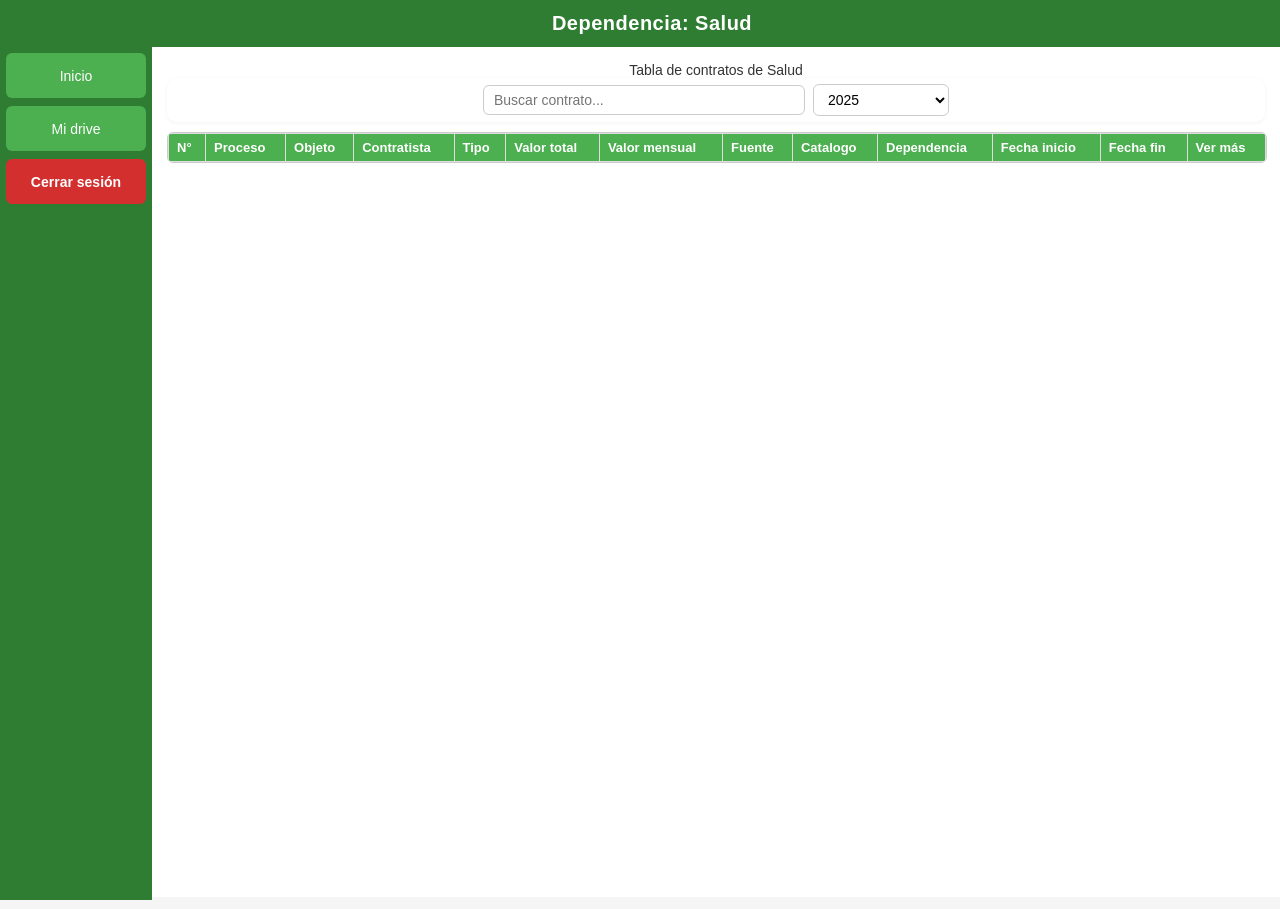
<file: dependencias/salud.html>
<!DOCTYPE html>
<html lang="es">

<head>
  <meta charset="UTF-8">
  <title>BDD - Salud</title>
  <link rel="stylesheet" href="../styles.css"> <!-- importante -->
</head>

<body>
  <header class="main-header">Dependencia: Salud</header>

  <div class="layout">
    <!-- Sidebar -->
    <aside class="sidebar">
      <a href="../index.html" class="btn">Inicio</a>
      <a href="#" 
           class="btn" target="_blank">Mi drive</a>
      <button class="logout-btn" onclick="window.location.href='../index.html'">Cerrar sesión</button>
    </aside>

    <!-- Contenido principal -->
    <main class="main-content">
      <h2 class="subtitle">Tabla de contratos de Salud</h2>

      <div class="search-bar">
        <input type="text" id="searchInput" placeholder="Buscar contrato...">
        <select id="yearFilter">
          <option value="">Todos los años</option>
          <option value="2025" selected>2025</option> <!-- predeterminado -->
          <option value="2024">2024</option>
        </select>
      </div>

      <div class="table-container">
        <table id="contractsTable">
          <thead>
            <tr>
              <th>N°</th>
              <th>Proceso</th>
              <th>Objeto</th>
              <th>Contratista</th>
              <th>Tipo</th>
              <th>Valor total</th>
              <th>Valor mensual</th>
              <th>Fuente</th>
              <th>Catalogo</th>
              <th>Dependencia</th>
              <th>Fecha inicio</th>
              <th>Fecha fin</th>
              <th>Ver más</th>
            </tr>
          </thead>
          <tbody>
            <!-- TABLA DE DATOS -->

            <!-- TABLA DE DATOS -->
            </table>
      </div>
    </main>
  </div>

  <!-- Modal de Observaciones -->
  <div id="modal-observacion" class="modal" style="display:none;">
    <div class="modal-box">
      <h2>Observaciones</h2>
      <p id="texto-observacion"></p>
      <button class="btn-cerrar" onclick="cerrarObservacion()">Cerrar</button>
    </div>
  </div>

  <!-- Script de filtrado y modal -->
  <script>
    // Filtrado
    document.addEventListener("DOMContentLoaded", () => {
      const searchInput = document.getElementById("searchInput");
      const yearFilter = document.getElementById("yearFilter");
      const rows = document.querySelectorAll("#contractsTable tbody tr");

      function filterTable() {
        const searchTerm = searchInput.value.toLowerCase();
        const selectedYear = yearFilter.value;

        rows.forEach(row => {
          const rowText = row.textContent.toLowerCase();
          const codigo = row.cells[1].textContent.trim();
          const rowYear = codigo.slice(-4); // últimos 4 caracteres = año

          const matchesSearch = rowText.includes(searchTerm);
          const matchesYear = !selectedYear || rowYear === selectedYear;

          row.style.display = (matchesSearch && matchesYear) ? "" : "none";
        });
      }

      searchInput.addEventListener("input", filterTable);
      yearFilter.addEventListener("change", filterTable);

      filterTable();
    });

    // Modal funciones
    function abrirObservacion(texto) {
      document.getElementById("texto-observacion").textContent = texto;
      document.getElementById("modal-observacion").style.display = "block";
    }

    function cerrarObservacion() {
      document.getElementById("modal-observacion").style.display = "none";
    }
  </script>
</body>

</html>
</file>
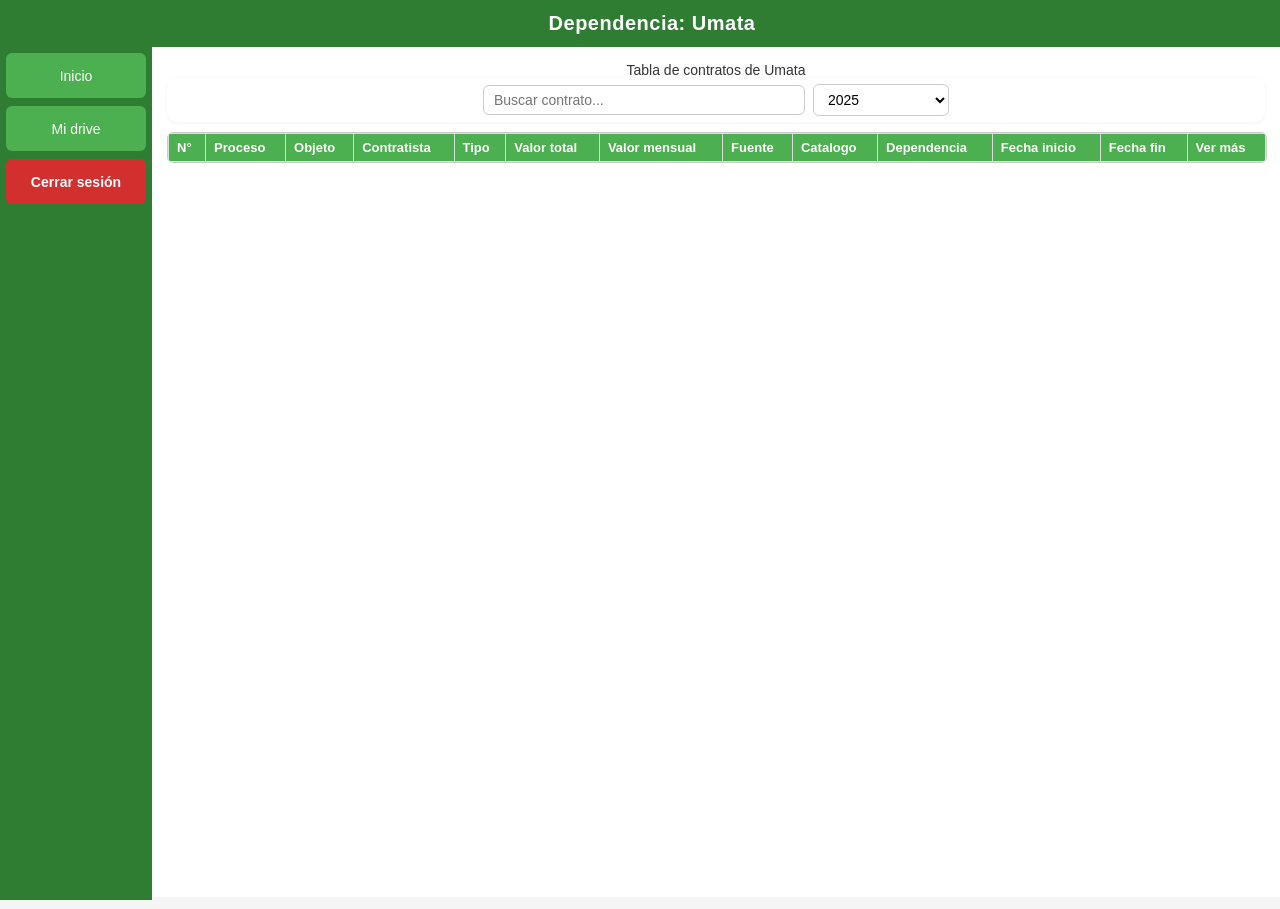
<file: dependencias/umata.html>
<!DOCTYPE html>
<html lang="es">

<head>
  <meta charset="UTF-8">
  <title>BDD - Umata</title>
  <link rel="stylesheet" href="../styles.css"> <!-- importante -->
</head>

<body>
  <header class="main-header">Dependencia: Umata</header>

  <div class="layout">
    <!-- Sidebar -->
    <aside class="sidebar">
      <a href="../index.html" class="btn">Inicio</a>
      <a href="#" 
           class="btn" target="_blank">Mi drive</a>
      <button class="logout-btn" onclick="window.location.href='../index.html'">Cerrar sesión</button>
    </aside>

    <!-- Contenido principal -->
    <main class="main-content">
      <h2 class="subtitle">Tabla de contratos de Umata</h2>

      <div class="search-bar">
        <input type="text" id="searchInput" placeholder="Buscar contrato...">
        <select id="yearFilter">
          <option value="">Todos los años</option>
          <option value="2025" selected>2025</option> <!-- predeterminado -->
          <option value="2024">2024</option>
        </select>
      </div>

      <div class="table-container">
        <table id="contractsTable">
          <thead>
            <tr>
              <th>N°</th>
              <th>Proceso</th>
              <th>Objeto</th>
              <th>Contratista</th>
              <th>Tipo</th>
              <th>Valor total</th>
              <th>Valor mensual</th>
              <th>Fuente</th>
              <th>Catalogo</th>
              <th>Dependencia</th>
              <th>Fecha inicio</th>
              <th>Fecha fin</th>
              <th>Ver más</th>
            </tr>
          </thead>
          <tbody>
            <!-- TABLA DE DATOS -->

            <!-- TABLA DE DATOS -->
            </table>
      </div>
    </main>
  </div>

  <!-- Modal de Observaciones -->
  <div id="modal-observacion" class="modal" style="display:none;">
    <div class="modal-box">
      <h2>Observaciones</h2>
      <p id="texto-observacion"></p>
      <button class="btn-cerrar" onclick="cerrarObservacion()">Cerrar</button>
    </div>
  </div>

  <!-- Script de filtrado y modal -->
  <script>
    // Filtrado
    document.addEventListener("DOMContentLoaded", () => {
      const searchInput = document.getElementById("searchInput");
      const yearFilter = document.getElementById("yearFilter");
      const rows = document.querySelectorAll("#contractsTable tbody tr");

      function filterTable() {
        const searchTerm = searchInput.value.toLowerCase();
        const selectedYear = yearFilter.value;

        rows.forEach(row => {
          const rowText = row.textContent.toLowerCase();
          const codigo = row.cells[1].textContent.trim();
          const rowYear = codigo.slice(-4); // últimos 4 caracteres = año

          const matchesSearch = rowText.includes(searchTerm);
          const matchesYear = !selectedYear || rowYear === selectedYear;

          row.style.display = (matchesSearch && matchesYear) ? "" : "none";
        });
      }

      searchInput.addEventListener("input", filterTable);
      yearFilter.addEventListener("change", filterTable);

      filterTable();
    });

    // Modal funciones
    function abrirObservacion(texto) {
      document.getElementById("texto-observacion").textContent = texto;
      document.getElementById("modal-observacion").style.display = "block";
    }

    function cerrarObservacion() {
      document.getElementById("modal-observacion").style.display = "none";
    }
  </script>
</body>

</html>
</file>
<file: styles.css>
/* styles.css actualizado */

/* Estilo general */
body {
  font-family: 'Segoe UI', Tahoma, Geneva, Verdana, sans-serif;
  margin: 0;
  padding: 20px;
  background-color: #f2f2f2;
  color: #333;
   
}

/* Títulos */
.title {
  text-align: center;
  font-size: 24px;
  font-weight: bold;
  margin-bottom: 15px;
}

.subtitle {
  text-align: center;
  font-size: 18px;
  font-weight: bold;
  margin: 10px 0;
}

/* Login */
.login-box {
  max-width: 400px;
  margin: 60px auto;
  padding: 20px;
  background-color: white;
  box-shadow: 0 8px 24px rgba(0, 0, 0, 0.08);
  border-radius: 10px;
  text-align: center;
  display: flex;
  flex-direction: column;
  align-items: center;
  gap: 8px;
}

.login-box img.login-logo {
  width: 90px;
  height: 90px;
  object-fit: cover;
  border-radius: 50%;
  background-color: #e0f2f1;
  padding: 10px;
  box-shadow: 0 0 8px rgba(0,0,0,0.1);
  margin-bottom: 10px;
}

.login-box input {
  width: 100%;
  padding: 10px;
  margin: 4px 0;
  border: 1px solid #ccc;
  border-radius: 6px;
  font-size: 16px;
  box-sizing: border-box;
  transition: border-color 0.3s ease, box-shadow 0.3s ease;
}

.login-box input:focus {
  border-color: #4CAF50;
  box-shadow: 0 0 0 3px rgba(76, 175, 80, 0.2);
  outline: none;
}

.login-box button {
  padding: 10px;
  background-color: #4CAF50;
  color: white;
  border: none;
  border-radius: 6px;
  cursor: pointer;
  font-size: 16px;
  width: 100%;
  margin-top: 8px;
  transition: background-color 0.3s ease, transform 0.2s ease;
}

.login-box button:hover {
  background-color: #388e3c;
  transform: scale(1.02);
}

.error-message {
  color: red;
  display: none;
  margin-top: 5px;
  font-size: 14px;
}

.form-group {
  position: relative;
  margin-bottom: 20px;
}

.form-group input {
  width: 100%;
  padding: 12px;
  border: 1px solid #ccc;
  border-radius: 6px;
  font-size: 16px;
  background: none;
}

.form-group label {
  position: absolute;
  top: 12px;
  left: 12px;
  background-color: white;
  color: #777;
  transition: 0.2s ease all;
  pointer-events: none;
}

.form-group input:focus + label,
.form-group input:not(:placeholder-shown) + label {
  top: -8px;
  left: 10px;
  font-size: 12px;
  color: #4CAF50;
}

.toggle-password {
  position: absolute;
  top: 50%;
  right: 12px;
  transform: translateY(-50%);
  cursor: pointer;
  color: #777;
}

/* Botones generales */
.btn, .dropbtn, .filterbtn {
  background-color: #4CAF50;
  color: white;
  padding: 8px 12px;
  border: none;
  border-radius: 4px;
  cursor: pointer;
  font-size: 14px;
  transition: background-color 0.3s ease;
}

.btn:hover, .dropbtn:hover, .filterbtn:hover {
  background-color: #388e3c;
}

.row-controls {
  display: flex;
  justify-content: space-between;
  align-items: center;
  margin-top: 20px;
  flex-wrap: wrap;
}

.right-controls {
  display: flex;
  align-items: center;
  gap: 10px;
}

.logout-btn {
  background-color: #d9534f;
  color: white;
  border: none;
  padding: 6px 12px;
  border-radius: 4px;
  font-weight: bold;
  cursor: pointer;
}

.logout-btn:hover {
  background-color: #c9302c;
}

/* Top bar y controles */
.top-bar {
  display: flex;
  flex-wrap: wrap;
  justify-content: space-between;
  align-items: center;
  margin-bottom: 15px;
  gap: 10px;
}

.row-controls {
  display: flex;
  justify-content: space-between;
  align-items: center;
  margin-bottom: 10px;
  flex-wrap: wrap;
  gap: 10px;
}

.left-controls {
  display: flex;
  gap: 10px;
  flex-wrap: wrap;
}

.counter {
  font-size: 14px;
  font-weight: bold;
}

/* Dropdown */
.dropdown, .filter {
  position: relative;
}

.dropdown-content, .filter-content {
  display: none;
  position: absolute;
  background-color: white;
  min-width: 160px;
  box-shadow: 0 8px 16px rgba(0,0,0,0.2);
  z-index: 1;
  border-radius: 4px;
  overflow: hidden;
}

.dropdown-content a, .filter-content a {
  color: black;
  padding: 10px;
  text-decoration: none;
  display: block;
}

.dropdown-content a:hover, .filter-content a:hover {
  background-color: #ddd;
}

.dropdown:hover .dropdown-content,
.filter:hover .filter-content {
  display: block;
}

/* Tabla */
.table-container {
  max-height: 500px;
  overflow-y: auto;
  border: 1px solid #ccc;
  background-color: white;
  border-radius: 6px;
}

.table-container table {
  width: 100%;
  border-collapse: collapse;
  font-size: 12px;
}

th, td {
  border: 1px solid #ddd;
  padding: 6px;
  text-align: left;
}

th {
  background-color: #4CAF50;
  color: white;
  position: sticky;
  top: 0;
  z-index: 2;
}

tr:nth-child(even) {
  background-color: #f9f9f9;
}

tr:nth-child(odd) {
  background-color: #eafaf1;
}

/* Input de búsqueda */
input[type="text"], input[type="password"] {
  padding: 5px;
  width: 300px;
  border: 1px solid #ccc;
  font-size: 14px;
  border-radius: 4px;
}

/* Modo oscuro */
.dark-mode {
  background-color: #333;
  color: white;
}

.dark-mode table,
.dark-mode th,
.dark-mode td {
  background-color: #555;
  color: white;
  border-color: #777;
}

/* Enlaces de "Ver" carpeta */
a.btn {
  background-color: #2196F3;
  color: white;
  padding: 5px 10px;
  text-decoration: none;
  border-radius: 4px;
  display: inline-block;
  font-size: 12px;
  transition: background-color 0.3s ease;
}

a.btn:hover {
  background-color: #0b7dda;
}

/* Botones de la barra de acciones (Decretos, Resoluciones, Acuerdos) */

.botones-acciones a.btn {
  background-color: #4CAF50;
  color: white;
  padding: 8px 12px;
  border-radius: 4px;
  font-size: 14px;
  font-family: 'Segoe UI', Tahoma, Geneva, Verdana, sans-serif; /* igual que los demás */
  text-decoration: none;
  display: inline-block;
  transition: background-color 0.3s ease;
}

.botones-acciones a.btn:hover {
  background-color: #388e3c;
}


.input-wrapper {
  position: relative;
  width: 100%;
  margin-bottom: 15px;
}

.input-wrapper input {
  width: 100%;
  padding: 10px 40px 10px 10px; /* deja espacio si hay ícono */
  font-size: 16px;
  border: 1px solid #ccc;
  border-radius: 4px;
  box-sizing: border-box;
  height: 40px;
}

.toggle-password {
  position: absolute;
  top: 50%;
  right: 10px;
  transform: translateY(-50%);
  cursor: pointer;
  font-size: 18px;
}

/* Etiquetas flotantes para los campos */
.floating-label {
  position: relative;
  margin-bottom: 20px;
}

.floating-label input {
  width: 100%;
  padding: 12px;
  border: 1px solid #ccc;
  border-radius: 6px;
  font-size: 16px;
  background: none;
}

.floating-label label {
  position: absolute;
  top: 12px;
  left: 12px;
  background: white;
  padding: 0 4px;
  color: #777;
  transition: 0.2s ease all;
  pointer-events: none;
}


.floating-label input:focus + label,
.floating-label input:not(:placeholder-shown) + label {
  top: -8px;
  left: 10px;
  font-size: 12px;
  color: #4CAF50;
}


/* ver contraseña */
.password-wrapper {
  position: relative;
  width: 100%;
  margin-bottom: 15px;
}

.password-wrapper input {
  width: 100%;
  padding: 10px 40px 10px 10px; /* espacio para el ícono */
  box-sizing: border-box;
  font-size: 16px;
}

.password-wrapper i {
  position: absolute;
  top: 50%;
  right: 12px;
  transform: translateY(-50%);
  cursor: pointer;
  color: #777;
  font-size: 18px;
  transition: color 0.2s;
}

.password-wrapper i:hover {
  color: #333;
}

/* Selector de año*/
.year-selector {
  display: flex;
  align-items: center;
  gap: 10px;
  background-color: #ffffff;
  padding: 8px 12px;
  border-radius: 8px;
  box-shadow: 0 2px 4px rgba(0,0,0,0.1);
  margin-top: 20px;
  width: fit-content;
}

.year-selector label {
  font-weight: 600;
  color: #333;
}

.year-selector select {
  padding: 6px 10px;
  border-radius: 4px;
  border: 1px solid #ccc;
  font-size: 14px;
  cursor: pointer;
  transition: border 0.3s;
}

.year-selector select:hover,
.year-selector select:focus {
  border-color: #28a745;
  outline: none;
}

/* Modal flotante */
.modal {
  position: fixed;
  top: 0;
  left: 0;
  width: 100%;
  height: 100%;
  background-color: rgba(0, 0, 0, 0.4);
  display: flex;
  justify-content: center;
  align-items: center;
  z-index: 1000;
}

/* Caja del modal */
.modal-box {
  background: #fff;
  padding: 30px;
  border-radius: 12px;
  width: 90%;
  max-width: 500px;
  text-align: center;
  box-shadow: 0 4px 20px rgba(0, 0, 0, 0.2);
  animation: fadeIn 0.3s ease-out;
  font-family: 'Segoe UI', sans-serif;
}

/* Título del modal */
.modal-box h2 {
  font-size: 24px;
  margin-bottom: 15px;
  color: #111;
}

/* Texto */
.modal-box p {
  font-size: 16px;
  color: #666;
  line-height: 1.5;
  margin-bottom: 25px;
}

/* Botón cerrar */
.btn-cerrar {
  background-color: #5db42a; /* verde tipo Tailwind */
  color: white;
  border: none;
  padding: 10px 24px;
  border-radius: 6px;
  font-size: 15px;
  cursor: pointer;
  transition: background-color 0.2s ease;
}

.btn-cerrar:hover {
  background-color: #c94d4d;
}

/* Animación */
@keyframes fadeIn {
  from { opacity: 0; transform: scale(0.95); }
  to { opacity: 1; transform: scale(1); }
}

.btn-info {
  background-color: #da514d;
  color: white;
  border: none;
  border-radius: 6px; /* Rectangular con bordes suaves */
  padding: 2px 10px;
  font-size: 12px;
  cursor: pointer;
  display: inline-flex;
  align-items: center;
  justify-content: center;
  margin-left: 8px;
  height: 24px;
  vertical-align: middle;
  transition: background-color 0.2s ease;
  box-shadow: 0 1px 2px rgba(0, 0, 0, 0.15);
}

.btn-info:hover {
  background-color: #b6433e;
}


/* Encabezado principal elegante */
.main-header {
  background-color: #2e7d32;
  color: white;
  text-align: center;
  padding: 1.4rem 0;
  font-size: 1.6rem;
  font-weight: 600;
  border-radius: 0 0 16px 16px;
  box-shadow: 0 4px 10px rgba(0, 0, 0, 0.1);
  letter-spacing: 0.5px;
}

.main-header {
  background-color: #2e7d32;
  color: white;
  text-align: center;
  padding: 1.4rem 0;
  font-size: 1.6rem;
  font-weight: 600;
  border-radius: 0 0 16px 16px;
  box-shadow: 0 4px 10px rgba(0, 0, 0, 0.1);
  letter-spacing: 0.5px;
}

.toolbar-wrapper {
  background-color: #eafaf1;
  padding: 1.2rem 2rem;
  border-radius: 0 0 20px 20px;
  box-shadow: 0 2px 8px rgba(0, 0, 0, 0.05);
}

.top-bar {
  display: flex;
  flex-wrap: wrap;
  justify-content: center;
  gap: 12px;
  margin-bottom: 20px;
}

.search-bar {
  display: flex;
  align-items: center;
  gap: 10px;
  background-color: white;
  padding: 6px 12px;
  border-radius: 10px;
  box-shadow: 0 1px 4px rgba(0,0,0,0.05);
}

.search-bar input,
.search-bar select {
  border: none;
  outline: none;
  font-size: 14px;
  background: none;
  padding: 6px 8px;
}

.total-container {
    text-align: center;
    margin-top: 10px;
    margin-bottom: 15px;
}

.total-inversion {
    font-size: 1.2em;
    font-weight: bold;
    color: #333;
    margin-bottom: 8px;
}

#btn-ver-grafico {
    background-color: #28a745;
    color: white;
    border: none;
    padding: 8px 14px;
    border-radius: 6px;
    cursor: pointer;
}

#btn-ver-grafico:hover {
    background-color: #218838;
}

.search-container {
  display: flex;
  flex-direction: column;
  align-items: center;
}

.search-bar {
  display: flex;
  gap: 8px;
  flex-wrap: wrap;
  justify-content: center;
}

.total-container {
  margin-top: 8px;
  text-align: center;
}
.filtros-container {
  display: flex;
  flex-direction: column;
  align-items: center;
  gap: 8px;
}

.search-bar {
  display: flex;
  gap: 8px;
  flex-wrap: wrap;
  justify-content: center;
}

.total-container {
  display: flex;
  flex-direction: column;
  align-items: center;
  gap: 5px;
}

.botones-acciones {
  display: flex;
  flex-wrap: wrap;
  justify-content: center;
  gap: 8px;
  margin-top: 10px;
}


















/* Reset general */
html, body {
  margin: 0;
  padding: 0;
  width: 100%;
  height: 100%;
  font-family: Arial, sans-serif;
  background-color: #f5f5f5;
  overflow: hidden; /* evita scroll lateral innecesario */
}

/* Header superior */
.main-header {
  background-color: #2e7d32;
  color: white;
  font-size: 20px;
  text-align: center;
  padding: 12px;
  margin: 0;
  border-radius: 0;
  width: 100%;
}

/* Contenedor principal ocupa toda la pantalla */
.layout {
  display: flex;
  height: calc(100vh - 50px); /* resta solo el header */
  width: 100%;
  margin: 0;
  padding: 0;
}

/* Sidebar fijo a la izquierda */
.sidebar {
  width: 140px;
  min-width: 140px;
  background-color: #2e7d32;
  color: white;
  padding: 6px;
  display: flex;
  flex-direction: column;
  gap: 8px;
  height: 100%;
}

/* Botones del menú */
.sidebar .btn,
.sidebar .logout-btn,
.sidebar a.btn {
  width: 100%;
  height: 45px;              /* mismo alto para todos */
  background-color: #4caf50;
  color: white;
  border-radius: 6px;
  font-size: 14px;
  text-align: center;
  border: none;
  cursor: pointer;
  transition: background 0.2s;
  
  /* Centrado del texto */
  display: flex;
  align-items: center;
  justify-content: center;
  
  /* quita variaciones por padding */
  padding: 0;
}

.sidebar .btn:hover,
.sidebar a.btn:hover {
  background-color: #388e3c;
}

.sidebar .logout-btn {
  background-color: #d32f2f;
}
.sidebar .logout-btn:hover {
  background-color: #b71c1c;
}



.sidebar .btn:hover,
.sidebar a.btn:hover {
  background-color: #388e3c;
}

.sidebar .logout-btn {
  background-color: #d32f2f;
}
.sidebar .logout-btn:hover {
  background-color: #b71c1c;
}

/* Contenido principal ocupa todo lo demás */
.main-content {
  flex: 1;
  background-color: white;
  padding: 15px;
  margin: 0;
  height: 100%;
  overflow-y: auto;
  box-sizing: border-box;
}

/* Ajustar buscador y filtros */
.search-bar {
  display: flex;
  gap: 8px;
  align-items: center;
  flex-wrap: wrap;
}
.search-bar input,
.search-bar select {
  padding: 6px 10px;
  font-size: 14px;
  border-radius: 6px;
  border: 1px solid #ccc;
}

/* Tabla sin espacios sobrantes */
.table-container {
  margin-top: 10px;
  width: 100%;
}
.table-container table {
  width: 100%;
  border-collapse: collapse;
}
.table-container th,
.table-container td {
  padding: 6px 8px;
  font-size: 13px;
}











.subtitle {
  font-size: 14px;   /* más pequeño */
  font-weight: normal; /* sin negrilla */
  margin: 0;          /* quita espacios extra de h3 */
  color: #333;        /* opcional, un gris suave */
}
</file>
